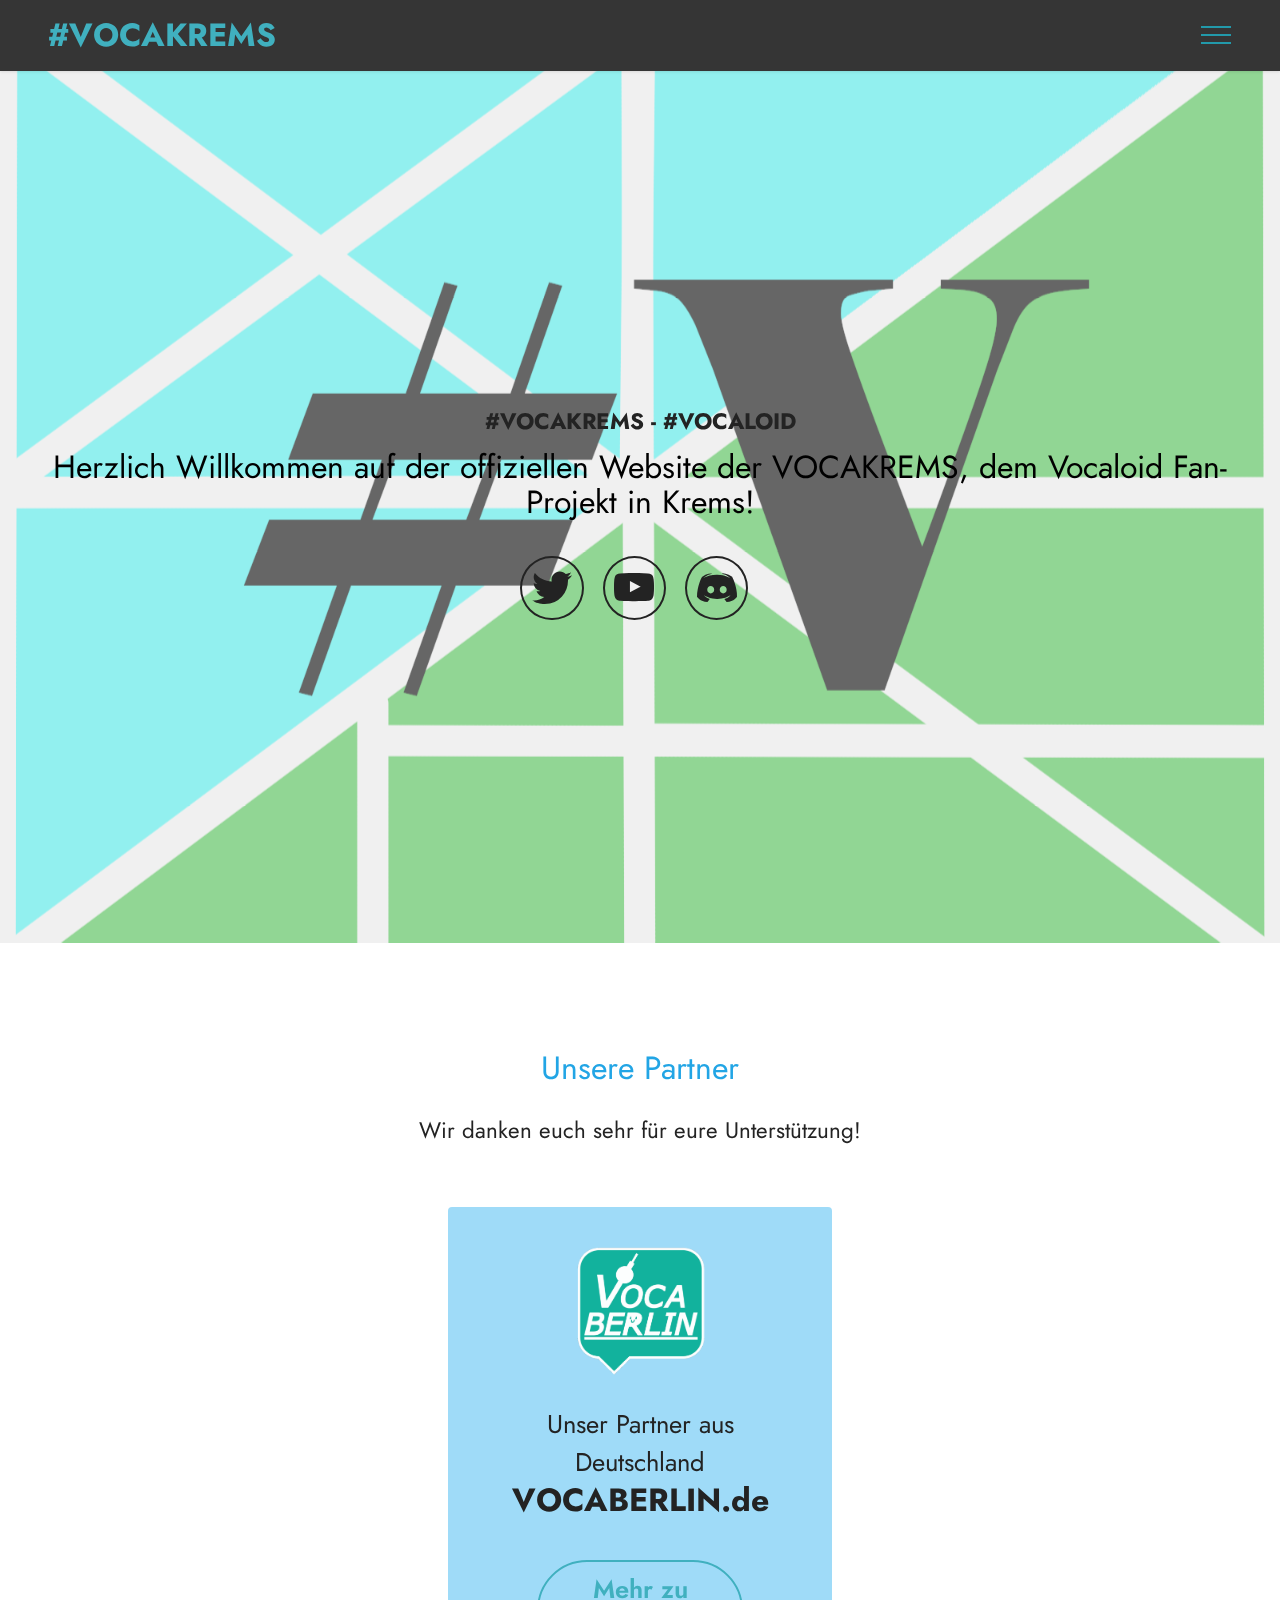
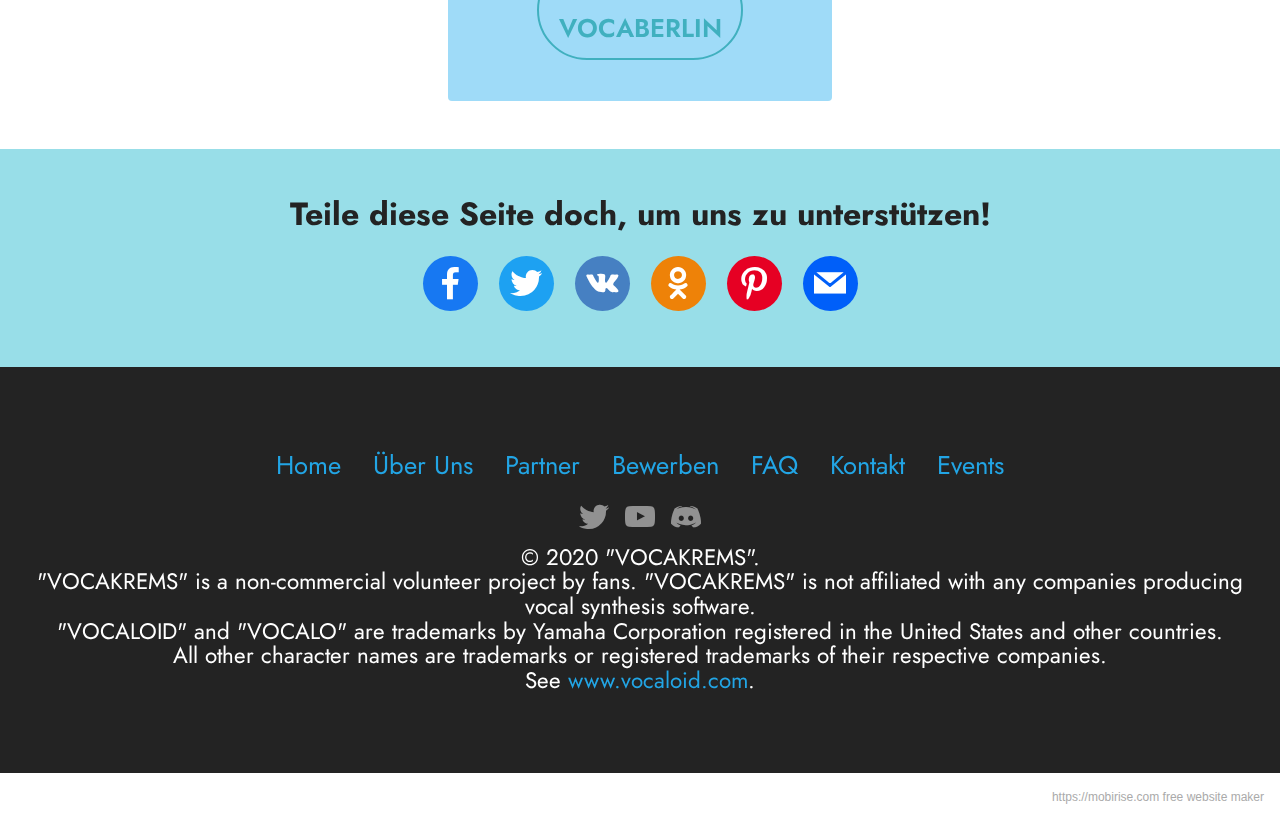
<file: index.html>
<!DOCTYPE html>
<html  >
<head>
  <!-- Site made with Mobirise Website Builder v5.1.4, https://mobirise.com -->
  <meta charset="UTF-8">
  <meta http-equiv="X-UA-Compatible" content="IE=edge">
  <meta name="generator" content="Mobirise v5.1.4, mobirise.com">
  <meta name="viewport" content="width=device-width, initial-scale=1, minimum-scale=1">
  <link rel="shortcut icon" href="assets/images/dfbh-1.png" type="image/x-icon">
  <meta name="description" content="VOCAKREMS.tk - Dein Vocaloid Netzwerk in Österreich! Du hast lust auf Anime Events? Vocaloid Konzerte? Comic-Cons? Dann bist du hier genau richtig! Triff neue Leute und lebe dein Weeb-Leben.">
  
  
  <title>Vocakrems.tk - Home</title>
  <link rel="stylesheet" href="assets/web/assets/mobirise-icons2/mobirise2.css">
  <link rel="stylesheet" href="assets/tether/tether.min.css">
  <link rel="stylesheet" href="assets/bootstrap/css/bootstrap.min.css">
  <link rel="stylesheet" href="assets/bootstrap/css/bootstrap-grid.min.css">
  <link rel="stylesheet" href="assets/bootstrap/css/bootstrap-reboot.min.css">
  <link rel="stylesheet" href="assets/socicon/css/styles.css">
  <link rel="stylesheet" href="assets/dropdown/css/style.css">
  <link rel="stylesheet" href="assets/theme/css/style.css">
  <link rel="preload" as="style" href="assets/mobirise/css/mbr-additional.css"><link rel="stylesheet" href="assets/mobirise/css/mbr-additional.css" type="text/css">
  
  
  
  
</head>
<body>
  
  <section class="menu menu1 cid-sbBtFxAN2T" once="menu" id="menu1-1g">
    

    <nav class="navbar navbar-dropdown collapsed">
        <div class="container-fluid">
            <div class="navbar-brand">
                
                <span class="navbar-caption-wrap"><a class="navbar-caption text-success text-primary display-2" href="https://www.vocakrems.tk/">#VOCAKREMS</a></span>
            </div>
            <button class="navbar-toggler" type="button" data-toggle="collapse" data-target="#navbarSupportedContent" aria-controls="navbarNavAltMarkup" aria-expanded="false" aria-label="Toggle navigation">
                <div class="hamburger">
                    <span></span>
                    <span></span>
                    <span></span>
                    <span></span>
                </div>
            </button>
            <div class="collapse navbar-collapse" id="navbarSupportedContent">
                <ul class="navbar-nav nav-dropdown" data-app-modern-menu="true"><li class="nav-item"><a class="nav-link link text-danger text-primary display-7" href="https://www.vocakrems.tk/">Home</a></li><li class="nav-item"><a class="nav-link link text-danger text-primary display-7" href="https://www.vocakrems.tk/ueber-uns.html">Über Uns</a></li>
                    <li class="nav-item"><a class="nav-link link text-danger text-primary display-7" href="https://www.vocakrems.tk/partner.html">Partner</a></li><li class="nav-item"><a class="nav-link link text-danger text-primary display-7" href="https://www.vocakrems.tk/bewerben.html">Bewerben</a></li><li class="nav-item"><a class="nav-link link text-danger text-primary display-7" href="https://www.vocakrems.tk/agbundfaq.html">AGB und FAQ</a></li>
                    <li class="nav-item"><a class="nav-link link text-danger text-primary display-7" href="https://www.vocakrems.tk/kontakt.html">Kontakt</a>
                    </li></ul>
                
                <div class="navbar-buttons mbr-section-btn"><a class="btn btn-primary display-7" href="https://www.vocakrems.tk/events.html"><span class="mobi-mbri mobi-mbri-more-vertical mbr-iconfont mbr-iconfont-btn"></span>Events!</a></div>
            </div>
        </div>
    </nav>
</section>

<section class="header13 cid-sbkPBtw8c4 mbr-fullscreen mbr-parallax-background" id="header13-4">

    

    <div class="mbr-overlay" style="opacity: 0.4; background-color: rgb(255, 255, 255);"></div>

    <div class="align-center container-fluid">
        <div class="row justify-content-center">
            <div class="col-12 col-lg-12">
                <h1 class="mbr-section-title mbr-fonts-style mb-3 display-1"><strong>#VOCAKREMS - #VOCALOID</strong></h1>
                
                <p class="mbr-text mbr-fonts-style mb-3 display-2">
                    Herzlich Willkommen auf der offiziellen Website der VOCAKREMS, dem Vocaloid Fan-Projekt in Krems!</p>
                
                <div class="social-row display-7 mt-5">
                    <div class="soc-item">
                        <a href="https://twitter.com/xXHaruka_kunXx" target="_blank">
                            <span class="mbr-iconfont socicon-twitter socicon" style="font-size: 40px;"></span>
                        </a>
                    </div>
                    <div class="soc-item">
                        <a href="https://www.youtube.com/channel/UCJqVS_zUjXbVY6zZKZYlHXA" target="_blank">
                            <span class="mbr-iconfont socicon-youtube socicon" style="font-size: 40px;"></span>
                        </a>
                    </div>
                    <div class="soc-item">
                        <a href="https://discord.gg/jB3ME4q" target="_blank">
                            <span class="mbr-iconfont socicon-discord socicon" style="font-size: 40px;"></span>
                        </a>
                    </div>
                    
                    
                </div>
            </div>
        </div>
    </div>
</section>

<section class="content4 cid-sbwG8H6bO2" id="content4-1a">
    
    
    <div class="container">
        <div class="row justify-content-center">
            <div class="title col-md-12 col-lg-10">
                <h3 class="mbr-section-title mbr-fonts-style align-center mb-4 display-2">
                    <strong><a href="https://www.vocakrems.tk/partner.html" class="text-primary">Unsere Partner</a></strong></h3>
                <h4 class="mbr-section-subtitle align-center mbr-fonts-style mb-4 display-1">Wir danken euch sehr für eure Unterstützung!</h4>
                
            </div>
        </div>
    </div>
</section>

<section class="clients2 cid-sbkVGASki0" id="clients2-6">

    

    
    <div class="container-fluid">
        <div class="row justify-content-center">
            <div class="card col-12 col-md-6 col-lg-4">
                <div class="card-wrapper">
                    <div class="img-wrapper">
                        <a href="https://vocaberlin.de/" target="_blank"><img src="assets/images/vb-2019.png" alt="Mobirise"></a>
                    </div>
                    <div class="card-box align-center">
                        <h6 class="card-subtitle mbr-fonts-style mb-0 display-7">Unser Partner aus Deutschland</h6>
                        <h5 class="card-title mbr-fonts-style mb-3 display-2"><strong>VOCABERLIN.de</strong></h5>
                        <p class="mbr-text mbr-fonts-style mb-4 display-4"></p>
                        <div class="mbr-section-btn mt-3"><a class="btn btn-success-outline display-7" href="https://vocaberlin.de/" target="_blank">Mehr zu<br>VOCABERLIN<br></a></div>
                    </div>
                </div>
            </div>
            
            
            
        </div>
    </div>
</section>

<section class="social1 cid-sbkO9GyJLZ" id="share1-3">
    
    
    

    <div class="container">
        <div class="media-container-row">
            <div class="col-12">
                <h3 class="mbr-section-title mb-3 align-center mbr-fonts-style display-2"><strong>Teile diese Seite doch, um uns zu unterstützen!</strong></h3>
                <div>
                    <div class="mbr-social-likes align-center">
                        <span class="btn btn-social socicon-bg-facebook facebook m-2">
                            <i class="socicon socicon-facebook"></i>
                        </span>
                        <span class="btn btn-social twitter socicon-bg-twitter m-2">
                            <i class="socicon socicon-twitter"></i>
                        </span>
                        <span class="btn btn-social vkontakte socicon-bg-vkontakte m-2">
                            <i class="socicon socicon-vkontakte"></i>
                        </span>
                        <span class="btn btn-social odnoklassniki socicon-bg-odnoklassniki m-2">
                            <i class="socicon socicon-odnoklassniki"></i>
                        </span>
                        <span class="btn btn-social pinterest socicon-bg-pinterest m-2">
                            <i class="socicon socicon-pinterest"></i>
                        </span>
                        <span class="btn btn-social mailru socicon-bg-mail m-2">
                            <i class="socicon socicon-mail"></i>
                        </span>
                    </div>
                </div>
            </div>
        </div>
    </div>
</section>

<section class="footer3 cid-sbBtV5exAM" once="footers" id="footer3-1i">

    

    

    <div class="container-fluid">
        <div class="media-container-row align-center mbr-white">
            <div class="row row-links">
                <ul class="foot-menu">
                    
                    
                    
                    
                    
                <li class="foot-menu-item mbr-fonts-style display-7"><a href="https://www.vocakrems.tk/" class="text-primary">Home</a></li><li class="foot-menu-item mbr-fonts-style display-7"><a href="https://www.vocakrems.tk/ueber-uns.html" class="text-primary">Über Uns</a></li><li class="foot-menu-item mbr-fonts-style display-7"><a href="https://www.vocakrems.tk/partner.html" class="text-primary">Partner</a></li><li class="foot-menu-item mbr-fonts-style display-7"><a href="https://www.vocakrems.tk/bewerben.html" class="text-primary">Bewerben</a><br></li><li class="foot-menu-item mbr-fonts-style display-7"><a href="https://www.vocakrems.tk/faq.html" class="text-primary">FAQ</a></li><li class="foot-menu-item mbr-fonts-style display-7"><a href="https://www.vocakrems.tk/kontakt.html" class="text-primary">Kontakt</a></li><li class="foot-menu-item mbr-fonts-style display-7"><a href="https://www.vocakrems.tk/events.html" class="text-primary">Events</a></li></ul>
            </div>
            <div class="row social-row">
                <div class="social-list align-right pb-2">
                    
                    
                    
                    
                    
                    
                <div class="soc-item">
                        
                            <a href="https://twitter.com/xXHaruka_kunXx" target="_blank"><span class="mbr-iconfont mbr-iconfont-social socicon-twitter socicon" style="font-size: 30px;"></span></a>
                        
                    </div><div class="soc-item">
                        
                            <a href="https://www.youtube.com/channel/UCJqVS_zUjXbVY6zZKZYlHXA" target="_blank"><span class="mbr-iconfont mbr-iconfont-social socicon-youtube socicon" style="font-size: 30px;"></span></a>
                        
                    </div><div class="soc-item">
                        
                            <a href="https://discord.gg/jB3ME4q" target="_blank"><span class="mbr-iconfont mbr-iconfont-social socicon-discord socicon" style="font-size: 30px;"></span></a>
                        
                    </div></div>
            </div>
            <div class="row row-copirayt">
                <p class="mbr-text mb-0 mbr-fonts-style mbr-white align-center display-1">© 2020 "VOCAKREMS".<br>"VOCAKREMS" is a non-commercial volunteer project by fans. "VOCAKREMS" is not affiliated with any companies producing vocal synthesis software.
<br>"VOCALOID" and "VOCALO" are trademarks by Yamaha Corporation registered in the United States and other countries.
<br>All other character names are trademarks or registered trademarks of their respective companies. <br>See <a href="https://www.vocaloid.com/" class="text-primary" target="_blank">www.vocaloid.com</a>.<br></p>
            </div>
        </div>
    </div>
</section><section style="background-color: #fff; font-family: -apple-system, BlinkMacSystemFont, 'Segoe UI', 'Roboto', 'Helvetica Neue', Arial, sans-serif; color:#aaa; font-size:12px; padding: 0; align-items: center; display: flex;"><a href="https://mobirise.site/s" style="flex: 1 1; height: 3rem; padding-left: 1rem;"></a><p style="flex: 0 0 auto; margin:0; padding-right:1rem;"><a href="https://mobirise.site" style="color:#aaa;">https://mobirise.com</a> free website maker</p></section><script src="assets/web/assets/jquery/jquery.min.js"></script>  <script src="assets/popper/popper.min.js"></script>  <script src="assets/tether/tether.min.js"></script>  <script src="assets/bootstrap/js/bootstrap.min.js"></script>  <script src="assets/smoothscroll/smooth-scroll.js"></script>  <script src="assets/parallax/jarallax.min.js"></script>  <script src="assets/sociallikes/social-likes.js"></script>  <script src="assets/dropdown/js/nav-dropdown.js"></script>  <script src="assets/dropdown/js/navbar-dropdown.js"></script>  <script src="assets/touchswipe/jquery.touch-swipe.min.js"></script>  <script src="assets/theme/js/script.js"></script>  
  
  
 <div id="scrollToTop" class="scrollToTop mbr-arrow-up"><a style="text-align: center;"><i class="mbr-arrow-up-icon mbr-arrow-up-icon-cm cm-icon cm-icon-smallarrow-up"></i></a></div>
  </body>
</html>
</file>
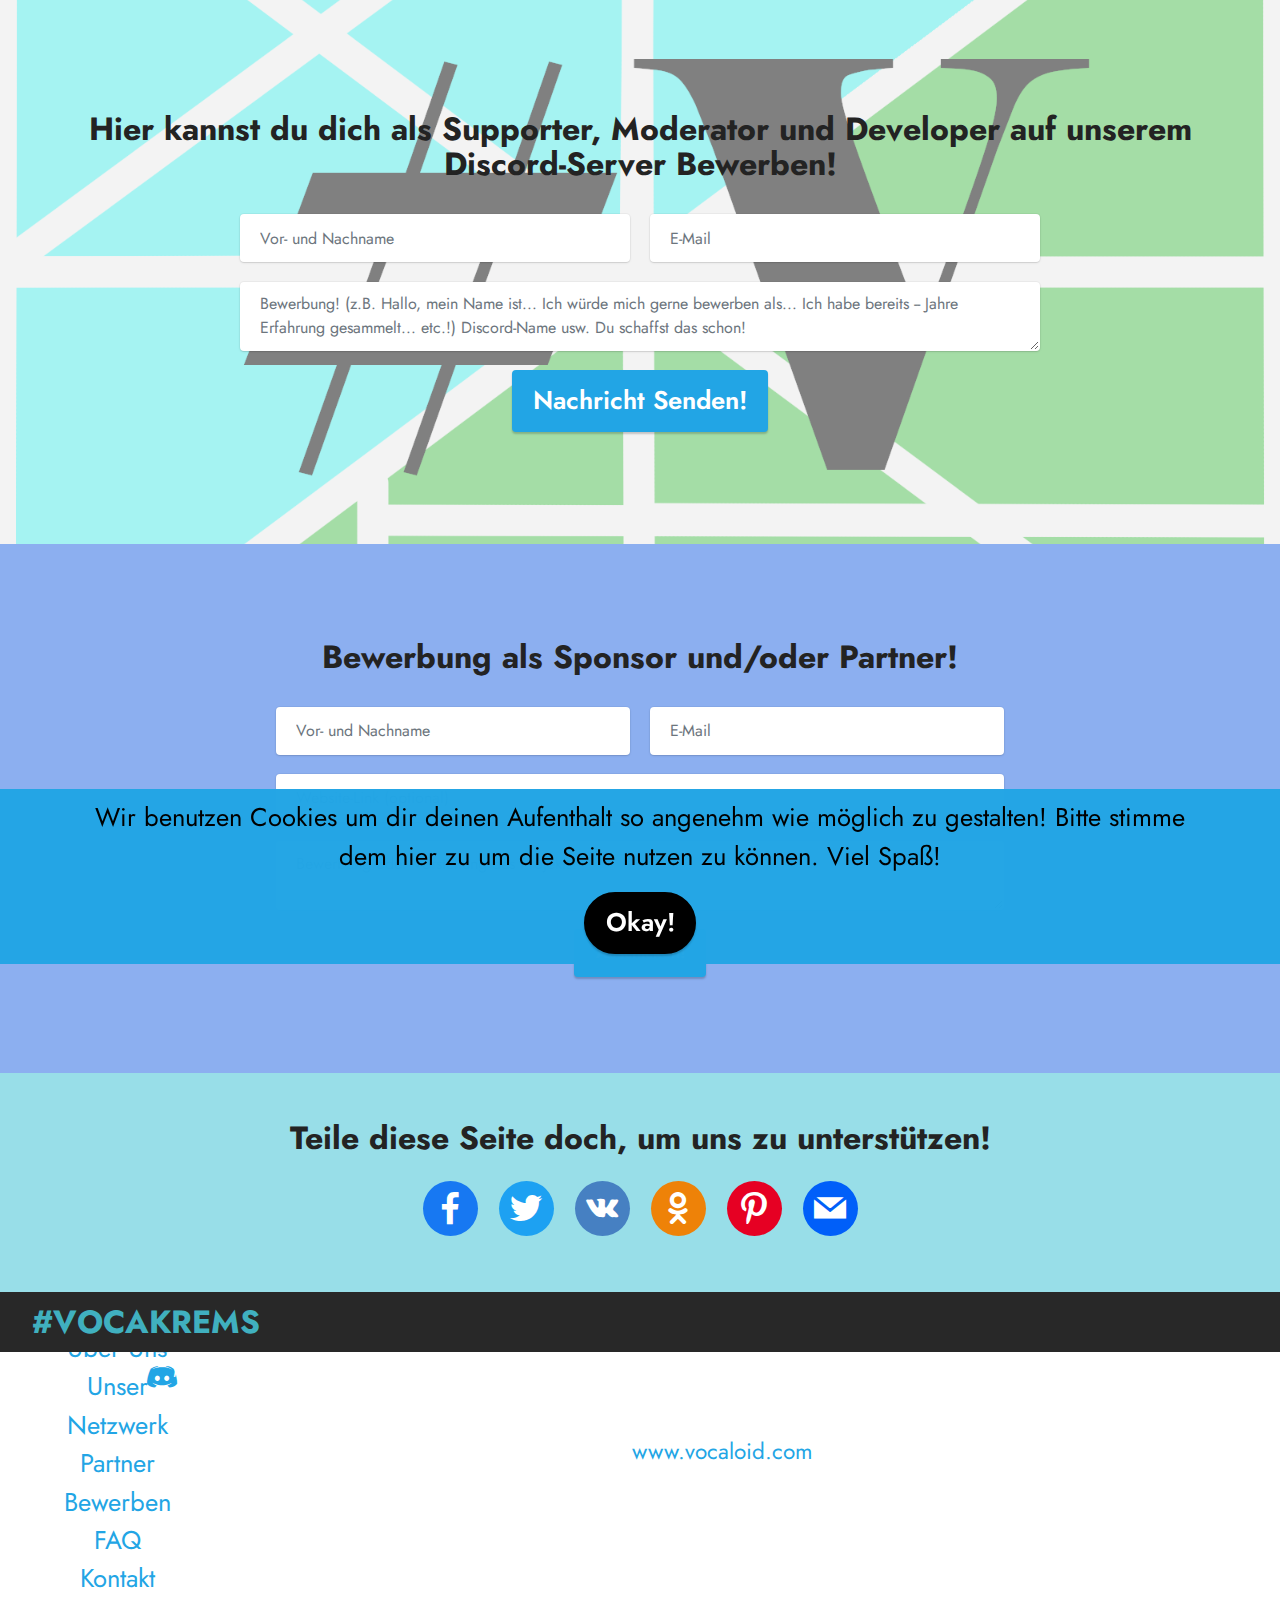
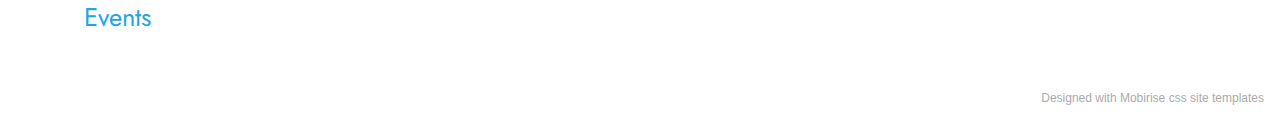
<file: bewerben.html>
<!DOCTYPE html>
<html  >
<head>
  <!-- Site made with Mobirise Website Builder v5.1.4, https://mobirise.com -->
  <meta charset="UTF-8">
  <meta http-equiv="X-UA-Compatible" content="IE=edge">
  <meta name="generator" content="Mobirise v5.1.4, mobirise.com">
  <meta name="viewport" content="width=device-width, initial-scale=1, minimum-scale=1">
  <link rel="shortcut icon" href="assets/images/dfbh-1.png" type="image/x-icon">
  <meta name="description" content="">
  
  
  <title>Vocakrems.tk - Bewerben</title>
  <link rel="stylesheet" href="assets/web/assets/mobirise-icons2/mobirise2.css">
  <link rel="stylesheet" href="assets/tether/tether.min.css">
  <link rel="stylesheet" href="assets/bootstrap/css/bootstrap.min.css">
  <link rel="stylesheet" href="assets/bootstrap/css/bootstrap-grid.min.css">
  <link rel="stylesheet" href="assets/bootstrap/css/bootstrap-reboot.min.css">
  <link rel="stylesheet" href="assets/formstyler/jquery.formstyler.css">
  <link rel="stylesheet" href="assets/formstyler/jquery.formstyler.theme.css">
  <link rel="stylesheet" href="assets/datepicker/jquery.datetimepicker.min.css">
  <link rel="stylesheet" href="assets/socicon/css/styles.css">
  <link rel="stylesheet" href="assets/dropdown/css/style.css">
  <link rel="stylesheet" href="assets/theme/css/style.css">
  <link rel="preload" as="style" href="assets/mobirise/css/mbr-additional.css"><link rel="stylesheet" href="assets/mobirise/css/mbr-additional.css" type="text/css">
  
  
  
  
</head>
<body>
  
  <section class="form5 cid-sbr0Qa46q8" id="form5-11">
    
    <div class="mbr-overlay"></div>
    <div class="container-fluid">
        <div class="mbr-section-head">
            <h3 class="mbr-section-title mbr-fonts-style align-center mb-0 display-2"><strong>Hier kannst du dich als Supporter, Moderator und Developer auf unserem Discord-Server Bewerben!</strong></h3>
            
        </div>
        <div class="row justify-content-center mt-4">
            <div class="col-lg-8 mx-auto mbr-form" data-form-type="formoid">
                <form action="https://mobirise.eu/" method="POST" class="mbr-form form-with-styler" data-form-title="Form Name"><input type="hidden" name="email" data-form-email="true" value="AZ6P+kpwSltwXCqkqVmN//prkklurkLgicWMP0lXcj5xkVnf480wZquNRa6VWjaC+pZzQXtFw3K7eNrpHUfOzUx853CaP510aTwxZmdVFOuFdR4ugutm2s5tiyu27HwL">
                    <div class="">
                        <div hidden="hidden" data-form-alert="" class="alert alert-success col-12">Danke, dass du dich Beworben hast! Wir werden uns so schnell wie möglich melden! Viel Spaß dir noch!</div>
                        <div hidden="hidden" data-form-alert-danger="" class="alert alert-danger col-12">Oops...! some
                            problem!</div>
                    </div>
                    <div class="dragArea row">
                        <div class="col-md col-sm-12 form-group" data-for="name">
                            <input type="text" name="name" placeholder="Vor- und Nachname" data-form-field="name" class="form-control" value="" id="name-form5-11">
                        </div>
                        <div class="col-md col-sm-12 form-group" data-for="email">
                            <input type="email" name="email" placeholder="E-Mail" data-form-field="email" class="form-control" value="" id="email-form5-11">
                        </div>
                        
                        <div class="col-12 form-group" data-for="textarea">
                            <textarea name="textarea" placeholder="Bewerbung! (z.B. Hallo, mein Name ist... Ich würde mich gerne bewerben als... Ich habe bereits -- Jahre Erfahrung gesammelt... etc.!) Discord-Name usw. Du schaffst das schon!" data-form-field="textarea" class="form-control" id="textarea-form5-11"></textarea>
                        </div>
                        <div class="col-lg-12 col-md-12 col-sm-12 align-center mbr-section-btn"><button type="submit" class="btn btn-primary display-7">Nachricht Senden!</button></div>
                    </div>
                </form>
            </div>
        </div>
    </div>
</section>

<section class="form5 cid-sbBrzoEDDI" id="form5-1f">
    
    
    <div class="container">
        <div class="mbr-section-head">
            <h3 class="mbr-section-title mbr-fonts-style align-center mb-0 display-2">
                <strong>Bewerbung als Sponsor und/oder Partner!</strong></h3>
            
        </div>
        <div class="row justify-content-center mt-4">
            <div class="col-lg-8 mx-auto mbr-form" data-form-type="formoid">
                <form action="https://mobirise.eu/" method="POST" class="mbr-form form-with-styler" data-form-title="Form Name"><input type="hidden" name="email" data-form-email="true" value="4ibQOlNuDyPGLdGFhGdIPT7TCBLQGuDBci+nc/yx5y4z2rk108jRLNbEVj92g3yOLtEmkO3P+eRi8A7OmbP/7k48fsPRVV4T5buIbbAxCjCgEJOPEWCU70M3pfV4vAqb">
                    <div class="">
                        <div hidden="hidden" data-form-alert="" class="alert alert-success col-12">Hab vielen Dank dass du dich gemeldet hast! Wir melden uns so schnell wie möglich!</div>
                        <div hidden="hidden" data-form-alert-danger="" class="alert alert-danger col-12">Oops...! some
                            problem!</div>
                    </div>
                    <div class="dragArea row">
                        <div class="col-md col-sm-12 form-group" data-for="name">
                            <input type="text" name="name" placeholder="Vor- und Nachname" data-form-field="name" class="form-control" value="" id="name-form5-1f">
                        </div>
                        <div class="col-md col-sm-12 form-group" data-for="email">
                            <input type="email" name="email" placeholder="E-Mail" data-form-field="email" class="form-control" value="" id="email-form5-1f">
                        </div>
                        <div class="col-12 form-group" data-for="url">
                            <input type="url" name="url" placeholder="Website-Link (optional)" pattern="https://.*" data-form-field="url" class="form-control" value="" id="url-form5-1f">
                        </div>
                        <div class="col-12 form-group" data-for="textarea">
                            <textarea name="textarea" placeholder="Bewerbung oder Vorstellung des Projekts!" data-form-field="textarea" class="form-control" id="textarea-form5-1f"></textarea>
                        </div>
                        <div class="col-lg-12 col-md-12 col-sm-12 align-center mbr-section-btn"><button type="submit" class="btn btn-primary display-4">Abschicken!</button></div>
                    </div>
                </form>
            </div>
        </div>
    </div>
</section>

<section class="social1 cid-sbpXsDPDMi" id="share1-o">
    
    
    

    <div class="container">
        <div class="media-container-row">
            <div class="col-12">
                <h3 class="mbr-section-title mb-3 align-center mbr-fonts-style display-2"><strong>Teile diese Seite doch, um uns zu unterstützen!</strong></h3>
                <div>
                    <div class="mbr-social-likes align-center">
                        <span class="btn btn-social socicon-bg-facebook facebook m-2">
                            <i class="socicon socicon-facebook"></i>
                        </span>
                        <span class="btn btn-social twitter socicon-bg-twitter m-2">
                            <i class="socicon socicon-twitter"></i>
                        </span>
                        <span class="btn btn-social vkontakte socicon-bg-vkontakte m-2">
                            <i class="socicon socicon-vkontakte"></i>
                        </span>
                        <span class="btn btn-social odnoklassniki socicon-bg-odnoklassniki m-2">
                            <i class="socicon socicon-odnoklassniki"></i>
                        </span>
                        <span class="btn btn-social pinterest socicon-bg-pinterest m-2">
                            <i class="socicon socicon-pinterest"></i>
                        </span>
                        <span class="btn btn-social mailru socicon-bg-mail m-2">
                            <i class="socicon socicon-mail"></i>
                        </span>
                    </div>
                </div>
            </div>
        </div>
    </div>
</section>

<section class="menu menu1 cid-sd7YibcCXW" once="menu" id="menu1-1m">
    

    <nav class="navbar navbar-dropdown collapsed">
        <div class="container-fluid">
            <div class="navbar-brand">
                
                <span class="navbar-caption-wrap"><a class="navbar-caption text-success text-primary display-2" href="https://www.vocakrems.tk/">#VOCAKREMS</a></span>
            </div>
            <button class="navbar-toggler" type="button" data-toggle="collapse" data-target="#navbarSupportedContent" aria-controls="navbarNavAltMarkup" aria-expanded="false" aria-label="Toggle navigation">
                <div class="hamburger">
                    <span></span>
                    <span></span>
                    <span></span>
                    <span></span>
                </div>
            </button>
            <div class="collapse navbar-collapse" id="navbarSupportedContent">
                <ul class="navbar-nav nav-dropdown" data-app-modern-menu="true"><li class="nav-item"><a class="nav-link link text-danger text-primary display-7" href="https://www.vocakrems.tk/">Home</a></li><li class="nav-item"><a class="nav-link link text-danger text-primary display-7" href="https://www.vocakrems.tk/unser-netzwerk.html">Unser Netzwerk</a></li><li class="nav-item"><a class="nav-link link text-danger text-primary display-7" href="https://www.vocakrems.tk/ueber-uns.html">Über Uns</a></li>
                    <li class="nav-item"><a class="nav-link link text-danger text-primary display-7" href="https://www.vocakrems.tk/partner.html">Partner</a></li><li class="nav-item"><a class="nav-link link text-danger text-primary display-7" href="https://www.vocakrems.tk/bewerben.html">Bewerben</a></li><li class="nav-item"><a class="nav-link link text-danger text-primary display-7" href="https://www.vocakrems.tk/faq.html">FAQ</a></li>
                    <li class="nav-item"><a class="nav-link link text-danger text-primary display-7" href="https://www.vocakrems.tk/kontakt.html">Kontakt</a>
                    </li></ul>
                
                <div class="navbar-buttons mbr-section-btn"><a class="btn btn-primary display-7" href="https://www.vocakrems.tk/events.html"><span class="mobi-mbri mobi-mbri-more-vertical mbr-iconfont mbr-iconfont-btn"></span>Events!</a></div>
            </div>
        </div>
    </nav>
</section>

<section class="footer3 cid-sdioVHilBN" once="footers" id="footer3-1q">

    

    

    <div class="container-fluid">
        <div class="media-container-row align-center mbr-white">
            <div class="row row-links">
                <ul class="foot-menu">
                    
                    
                    
                    
                    
                <li class="foot-menu-item mbr-fonts-style display-7"><a href="https://www.vocakrems.tk/" class="text-primary">Home</a></li><li class="foot-menu-item mbr-fonts-style display-7"><a href="https://www.vocakrems.tk/ueber-uns.html" class="text-primary">Über Uns</a></li><li class="foot-menu-item mbr-fonts-style display-7"><a href="https://www.vocakrems.tk/unser-netzwerk.html" class="text-primary">Unser Netzwerk</a></li><li class="foot-menu-item mbr-fonts-style display-7"><a href="https://www.vocakrems.tk/partner.html" class="text-primary">Partner</a><br></li><li class="foot-menu-item mbr-fonts-style display-7"><a href="https://www.vocakrems.tk/bewerben.html" class="text-primary">Bewerben</a></li><li class="foot-menu-item mbr-fonts-style display-7"><a href="https://www.vocakrems.tk/faq.html" class="text-primary">FAQ</a></li><li class="foot-menu-item mbr-fonts-style display-7"><a href="https://www.vocakrems.tk/kontakt.html" class="text-primary">Kontakt</a></li><li class="foot-menu-item mbr-fonts-style display-7"><a href="https://www.vocakrems.tk/events.html" class="text-primary">Events</a></li></ul>
            </div>
            <div class="row social-row">
                <div class="social-list align-right pb-2">
                    
                    
                    
                    
                    
                    
                <div class="soc-item">
                        
                            <a href="https://twitter.com/xXHaruka_kunXx" target="_blank"><span class="mbr-iconfont mbr-iconfont-social socicon-twitter socicon" style="font-size: 30px;"></span></a>
                        
                    </div><div class="soc-item">
                        
                            <a href="https://www.youtube.com/channel/UCJqVS_zUjXbVY6zZKZYlHXA" target="_blank"><span class="mbr-iconfont mbr-iconfont-social socicon-youtube socicon" style="font-size: 30px;"></span></a>
                        
                    </div><div class="soc-item">
                        
                            <a href="https://discord.gg/jB3ME4q" target="_blank"><span class="mbr-iconfont mbr-iconfont-social socicon-discord socicon" style="font-size: 30px;"></span></a>
                        
                    </div></div>
            </div>
            <div class="row row-copirayt">
                <p class="mbr-text mb-0 mbr-fonts-style mbr-white align-center display-1">© 2020 "VOCAKREMS".<br>"VOCAKREMS" is a non-commercial volunteer project by fans. "VOCAKREMS" is not affiliated with any companies producing vocal synthesis software.
<br>"VOCALOID" and "VOCALO" are trademarks by Yamaha Corporation registered in the United States and other countries.
<br>All other character names are trademarks or registered trademarks of their respective companies. <br>See <a href="https://www.vocaloid.com/" class="text-primary" target="_blank">www.vocaloid.com</a>.<br></p>
            </div>
        </div>
    </div>
</section><section style="background-color: #fff; font-family: -apple-system, BlinkMacSystemFont, 'Segoe UI', 'Roboto', 'Helvetica Neue', Arial, sans-serif; color:#aaa; font-size:12px; padding: 0; align-items: center; display: flex;"><a href="https://mobirise.site/h" style="flex: 1 1; height: 3rem; padding-left: 1rem;"></a><p style="flex: 0 0 auto; margin:0; padding-right:1rem;"><a href="https://mobirise.site/t" style="color:#aaa;">Designed</a> with Mobirise css site templates</p></section><script src="assets/web/assets/jquery/jquery.min.js"></script>  <script src="assets/popper/popper.min.js"></script>  <script src="assets/tether/tether.min.js"></script>  <script src="assets/bootstrap/js/bootstrap.min.js"></script>  <script src="assets/web/assets/cookies-alert-plugin/cookies-alert-core.js"></script>  <script src="assets/web/assets/cookies-alert-plugin/cookies-alert-script.js"></script>  <script src="assets/smoothscroll/smooth-scroll.js"></script>  <script src="assets/formstyler/jquery.formstyler.js"></script>  <script src="assets/formstyler/jquery.formstyler.min.js"></script>  <script src="assets/datepicker/jquery.datetimepicker.full.js"></script>  <script src="assets/sociallikes/social-likes.js"></script>  <script src="assets/dropdown/js/nav-dropdown.js"></script>  <script src="assets/dropdown/js/navbar-dropdown.js"></script>  <script src="assets/touchswipe/jquery.touch-swipe.min.js"></script>  <script src="assets/theme/js/script.js"></script>  <script src="assets/formoid/formoid.min.js"></script>  
  
  
<input name="cookieData" type="hidden" data-cookie-customDialogSelector='null' data-cookie-colorText='#000000' data-cookie-colorBg='rgba(34, 165, 229, 0.99)' data-cookie-textButton='Okay!' data-cookie-colorButton='#000000' data-cookie-colorLink='#4479d9' data-cookie-underlineLink='true' data-cookie-text="Wir benutzen Cookies um dir deinen Aufenthalt so angenehm wie möglich zu gestalten! Bitte stimme dem hier zu um die Seite nutzen zu können. 
Viel Spaß!">
   <div id="scrollToTop" class="scrollToTop mbr-arrow-up"><a style="text-align: center;"><i class="mbr-arrow-up-icon mbr-arrow-up-icon-cm cm-icon cm-icon-smallarrow-up"></i></a></div>
  </body>
</html>
</file>
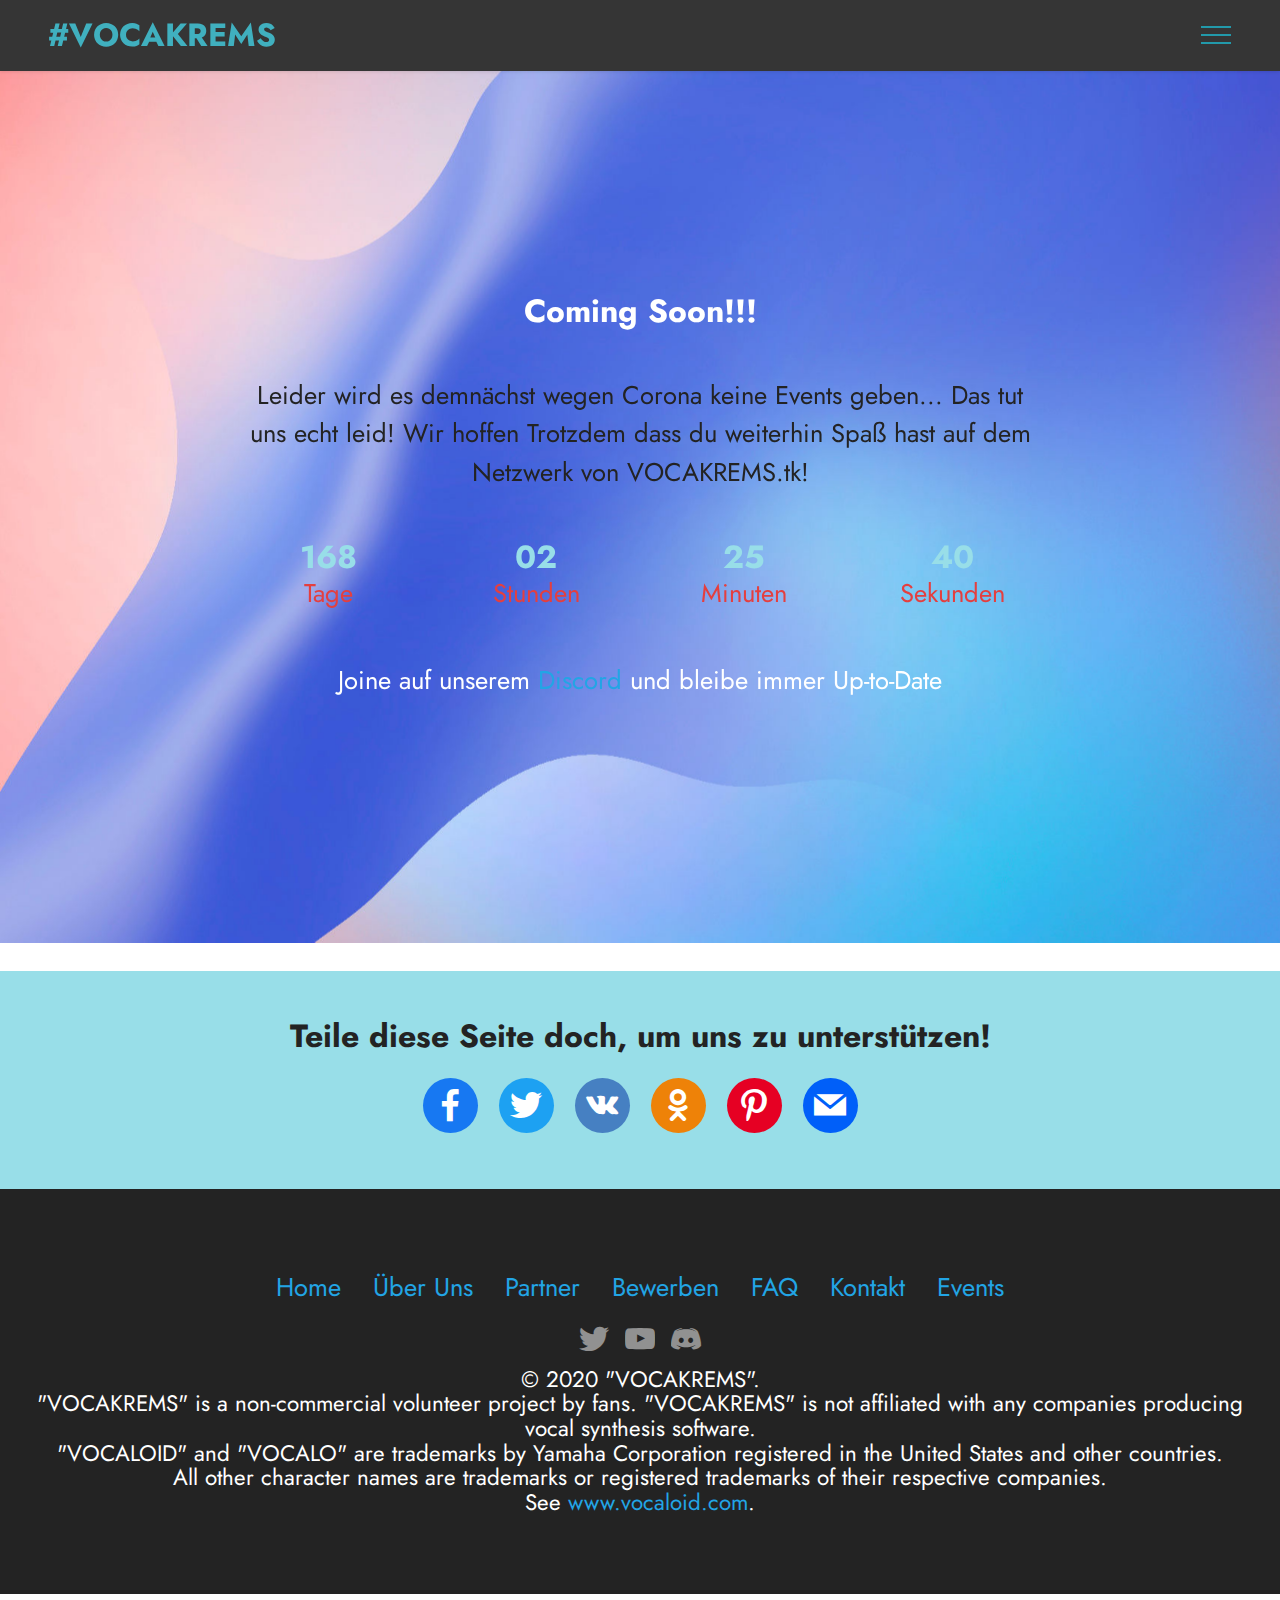
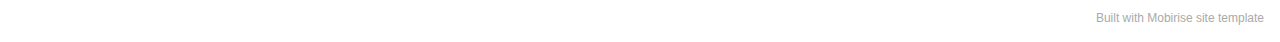
<file: events.html>
<!DOCTYPE html>
<html  >
<head>
  <!-- Site made with Mobirise Website Builder v5.1.4, https://mobirise.com -->
  <meta charset="UTF-8">
  <meta http-equiv="X-UA-Compatible" content="IE=edge">
  <meta name="generator" content="Mobirise v5.1.4, mobirise.com">
  <meta name="viewport" content="width=device-width, initial-scale=1, minimum-scale=1">
  <link rel="shortcut icon" href="assets/images/dfbh-1.png" type="image/x-icon">
  <meta name="description" content="">
  
  
  <title>Vocakrems.tk - Events</title>
  <link rel="stylesheet" href="assets/web/assets/mobirise-icons2/mobirise2.css">
  <link rel="stylesheet" href="assets/tether/tether.min.css">
  <link rel="stylesheet" href="assets/bootstrap/css/bootstrap.min.css">
  <link rel="stylesheet" href="assets/bootstrap/css/bootstrap-grid.min.css">
  <link rel="stylesheet" href="assets/bootstrap/css/bootstrap-reboot.min.css">
  <link rel="stylesheet" href="assets/socicon/css/styles.css">
  <link rel="stylesheet" href="assets/dropdown/css/style.css">
  <link rel="stylesheet" href="assets/theme/css/style.css">
  <link rel="preload" as="style" href="assets/mobirise/css/mbr-additional.css"><link rel="stylesheet" href="assets/mobirise/css/mbr-additional.css" type="text/css">
  
  
  
  
</head>
<body>
  
  <section class="menu menu1 cid-sbBtFxAN2T" once="menu" id="menu1-1g">
    

    <nav class="navbar navbar-dropdown collapsed">
        <div class="container-fluid">
            <div class="navbar-brand">
                
                <span class="navbar-caption-wrap"><a class="navbar-caption text-success text-primary display-2" href="https://www.vocakrems.tk/">#VOCAKREMS</a></span>
            </div>
            <button class="navbar-toggler" type="button" data-toggle="collapse" data-target="#navbarSupportedContent" aria-controls="navbarNavAltMarkup" aria-expanded="false" aria-label="Toggle navigation">
                <div class="hamburger">
                    <span></span>
                    <span></span>
                    <span></span>
                    <span></span>
                </div>
            </button>
            <div class="collapse navbar-collapse" id="navbarSupportedContent">
                <ul class="navbar-nav nav-dropdown" data-app-modern-menu="true"><li class="nav-item"><a class="nav-link link text-danger text-primary display-7" href="https://www.vocakrems.tk/">Home</a></li><li class="nav-item"><a class="nav-link link text-danger text-primary display-7" href="https://www.vocakrems.tk/ueber-uns.html">Über Uns</a></li>
                    <li class="nav-item"><a class="nav-link link text-danger text-primary display-7" href="https://www.vocakrems.tk/partner.html">Partner</a></li><li class="nav-item"><a class="nav-link link text-danger text-primary display-7" href="https://www.vocakrems.tk/bewerben.html">Bewerben</a></li><li class="nav-item"><a class="nav-link link text-danger text-primary display-7" href="https://www.vocakrems.tk/faq.html">FAQ</a></li>
                    <li class="nav-item"><a class="nav-link link text-danger text-primary display-7" href="https://www.vocakrems.tk/kontakt.html">Kontakt</a>
                    </li></ul>
                
                <div class="navbar-buttons mbr-section-btn"><a class="btn btn-primary display-7" href="https://www.vocakrems.tk/events.html"><span class="mobi-mbri mobi-mbri-more-vertical mbr-iconfont mbr-iconfont-btn"></span>Events!</a></div>
            </div>
        </div>
    </nav>
</section>

<section class="countdown4 cid-sbr2LXCYtz mbr-fullscreen mbr-parallax-background" id="countdown4-12">
    
    
    <div class="container-fluid">
        <div class="row justify-content-center">
            <div class="col-lg-8">
                <h3 class="mbr-section-title mb-5 align-center mbr-fonts-style display-2">
                    <strong>Coming Soon!!!</strong></h3>
                <h4 class="mbr-section-subtitle mb-5 align-center mbr-fonts-style display-7">
                    Leider wird es demnächst wegen Corona keine Events geben... Das tut uns echt leid! Wir hoffen Trotzdem dass du weiterhin Spaß hast auf dem Netzwerk von VOCAKREMS.tk!</h4>
                <div class="countdown-cont align-center mb-5">
                    <div class="daysCountdown col-xs-3 col-sm-3 col-md-3" title="Tage"></div>
                    <div class="hoursCountdown col-xs-3 col-sm-3 col-md-3" title="Stunden"></div>
                    <div class="minutesCountdown col-xs-3 col-sm-3 col-md-3" title="Minuten"></div>
                    <div class="secondsCountdown col-xs-3 col-sm-3 col-md-3" title="Sekunden"></div>
                    <div class="countdown" data-due-date="2027/01/11"></div>
                </div>
                <p class="mbr-text mb-5 align-center mbr-fonts-style display-7">
                    Joine auf unserem <a href="https://discord.gg/jB3ME4q" class="text-primary" target="_blank">Discord</a> und bleibe immer Up-to-Date</p>
                
                
            </div>
        </div>
    </div>
</section>

<section class="social1 cid-sbpXBcIG4T" id="share1-r">
    
    
    

    <div class="container">
        <div class="media-container-row">
            <div class="col-12">
                <h3 class="mbr-section-title mb-3 align-center mbr-fonts-style display-2"><strong>Teile diese Seite doch, um uns zu unterstützen!</strong></h3>
                <div>
                    <div class="mbr-social-likes align-center">
                        <span class="btn btn-social socicon-bg-facebook facebook m-2">
                            <i class="socicon socicon-facebook"></i>
                        </span>
                        <span class="btn btn-social twitter socicon-bg-twitter m-2">
                            <i class="socicon socicon-twitter"></i>
                        </span>
                        <span class="btn btn-social vkontakte socicon-bg-vkontakte m-2">
                            <i class="socicon socicon-vkontakte"></i>
                        </span>
                        <span class="btn btn-social odnoklassniki socicon-bg-odnoklassniki m-2">
                            <i class="socicon socicon-odnoklassniki"></i>
                        </span>
                        <span class="btn btn-social pinterest socicon-bg-pinterest m-2">
                            <i class="socicon socicon-pinterest"></i>
                        </span>
                        <span class="btn btn-social mailru socicon-bg-mail m-2">
                            <i class="socicon socicon-mail"></i>
                        </span>
                    </div>
                </div>
            </div>
        </div>
    </div>
</section>

<section class="footer3 cid-sbBtV5exAM" once="footers" id="footer3-1i">

    

    

    <div class="container-fluid">
        <div class="media-container-row align-center mbr-white">
            <div class="row row-links">
                <ul class="foot-menu">
                    
                    
                    
                    
                    
                <li class="foot-menu-item mbr-fonts-style display-7"><a href="https://www.vocakrems.tk/" class="text-primary">Home</a></li><li class="foot-menu-item mbr-fonts-style display-7"><a href="https://www.vocakrems.tk/ueber-uns.html" class="text-primary">Über Uns</a></li><li class="foot-menu-item mbr-fonts-style display-7"><a href="https://www.vocakrems.tk/partner.html" class="text-primary">Partner</a></li><li class="foot-menu-item mbr-fonts-style display-7"><a href="https://www.vocakrems.tk/bewerben.html" class="text-primary">Bewerben</a><br></li><li class="foot-menu-item mbr-fonts-style display-7"><a href="https://www.vocakrems.tk/faq.html" class="text-primary">FAQ</a></li><li class="foot-menu-item mbr-fonts-style display-7"><a href="https://www.vocakrems.tk/kontakt.html" class="text-primary">Kontakt</a></li><li class="foot-menu-item mbr-fonts-style display-7"><a href="https://www.vocakrems.tk/events.html" class="text-primary">Events</a></li></ul>
            </div>
            <div class="row social-row">
                <div class="social-list align-right pb-2">
                    
                    
                    
                    
                    
                    
                <div class="soc-item">
                        
                            <a href="https://twitter.com/xXHaruka_kunXx" target="_blank"><span class="mbr-iconfont mbr-iconfont-social socicon-twitter socicon" style="font-size: 30px;"></span></a>
                        
                    </div><div class="soc-item">
                        
                            <a href="https://www.youtube.com/channel/UCJqVS_zUjXbVY6zZKZYlHXA" target="_blank"><span class="mbr-iconfont mbr-iconfont-social socicon-youtube socicon" style="font-size: 30px;"></span></a>
                        
                    </div><div class="soc-item">
                        
                            <a href="https://discord.gg/jB3ME4q" target="_blank"><span class="mbr-iconfont mbr-iconfont-social socicon-discord socicon" style="font-size: 30px;"></span></a>
                        
                    </div></div>
            </div>
            <div class="row row-copirayt">
                <p class="mbr-text mb-0 mbr-fonts-style mbr-white align-center display-1">© 2020 "VOCAKREMS".<br>"VOCAKREMS" is a non-commercial volunteer project by fans. "VOCAKREMS" is not affiliated with any companies producing vocal synthesis software.
<br>"VOCALOID" and "VOCALO" are trademarks by Yamaha Corporation registered in the United States and other countries.
<br>All other character names are trademarks or registered trademarks of their respective companies. <br>See <a href="https://www.vocaloid.com/" class="text-primary" target="_blank">www.vocaloid.com</a>.<br></p>
            </div>
        </div>
    </div>
</section><section style="background-color: #fff; font-family: -apple-system, BlinkMacSystemFont, 'Segoe UI', 'Roboto', 'Helvetica Neue', Arial, sans-serif; color:#aaa; font-size:12px; padding: 0; align-items: center; display: flex;"><a href="https://mobirise.site/p" style="flex: 1 1; height: 3rem; padding-left: 1rem;"></a><p style="flex: 0 0 auto; margin:0; padding-right:1rem;">Built with Mobirise <a href="https://mobirise.site/u" style="color:#aaa;">site</a> template</p></section><script src="assets/web/assets/jquery/jquery.min.js"></script>  <script src="assets/popper/popper.min.js"></script>  <script src="assets/tether/tether.min.js"></script>  <script src="assets/bootstrap/js/bootstrap.min.js"></script>  <script src="assets/smoothscroll/smooth-scroll.js"></script>  <script src="assets/countdown/jquery.countdown.min.js"></script>  <script src="assets/parallax/jarallax.min.js"></script>  <script src="assets/sociallikes/social-likes.js"></script>  <script src="assets/dropdown/js/nav-dropdown.js"></script>  <script src="assets/dropdown/js/navbar-dropdown.js"></script>  <script src="assets/touchswipe/jquery.touch-swipe.min.js"></script>  <script src="assets/theme/js/script.js"></script>  
  
  
 <div id="scrollToTop" class="scrollToTop mbr-arrow-up"><a style="text-align: center;"><i class="mbr-arrow-up-icon mbr-arrow-up-icon-cm cm-icon cm-icon-smallarrow-up"></i></a></div>
  </body>
</html>
</file>
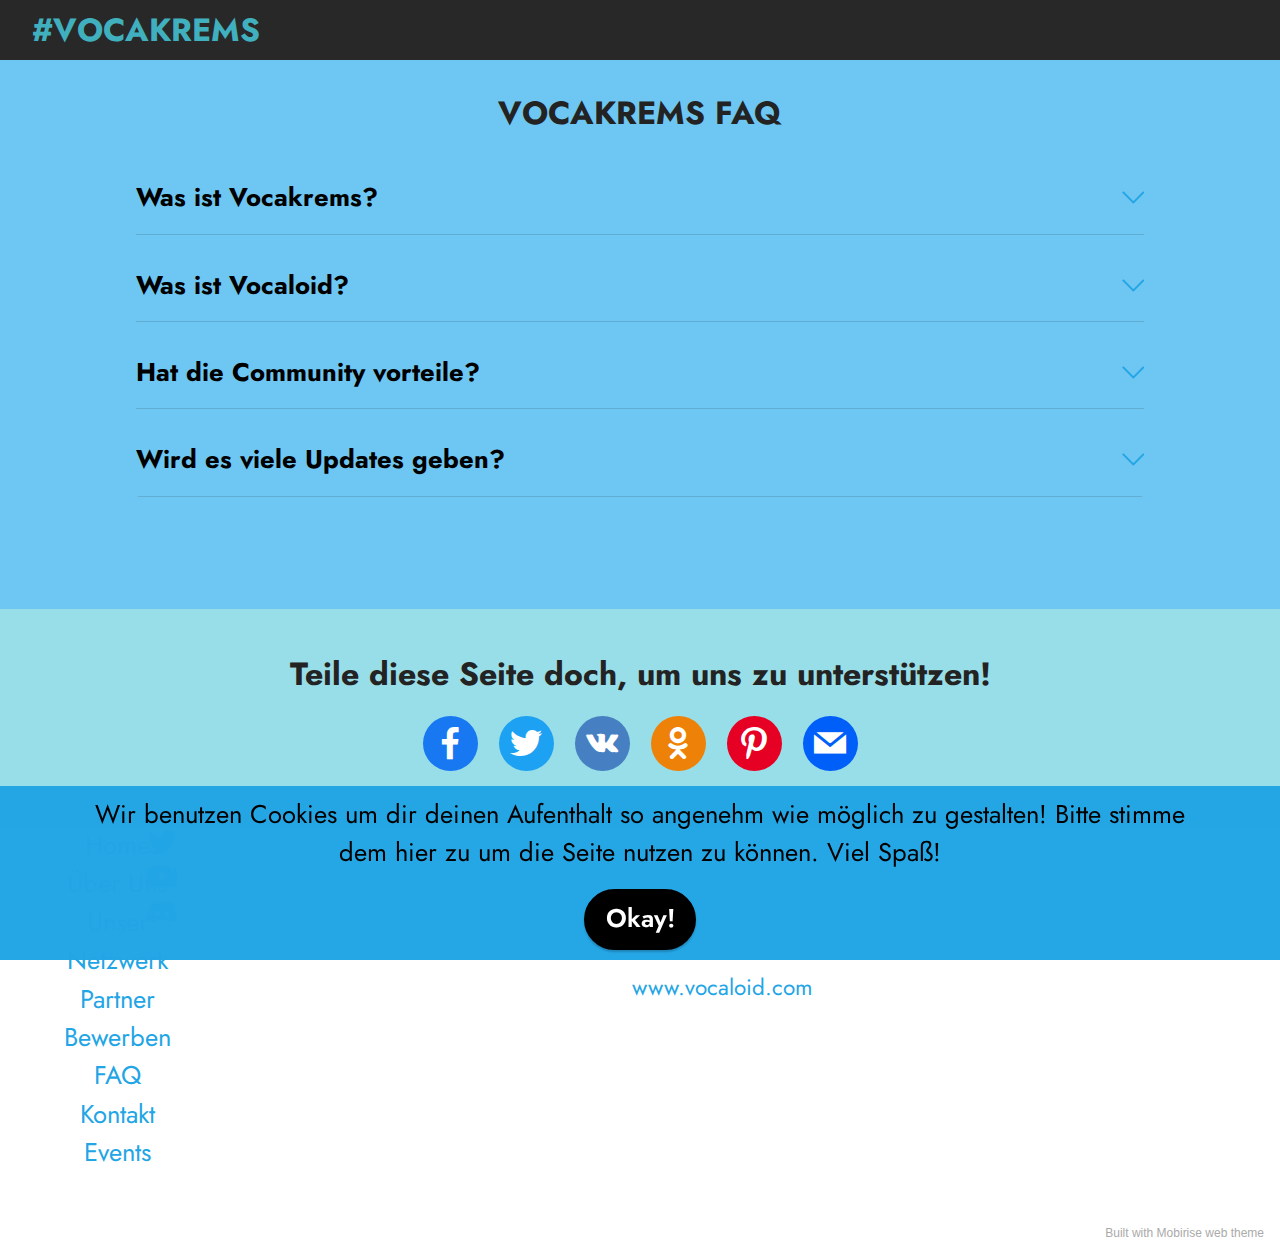
<file: faq.html>
<!DOCTYPE html>
<html  >
<head>
  <!-- Site made with Mobirise Website Builder v5.1.4, https://mobirise.com -->
  <meta charset="UTF-8">
  <meta http-equiv="X-UA-Compatible" content="IE=edge">
  <meta name="generator" content="Mobirise v5.1.4, mobirise.com">
  <meta name="viewport" content="width=device-width, initial-scale=1, minimum-scale=1">
  <link rel="shortcut icon" href="assets/images/dfbh-1.png" type="image/x-icon">
  <meta name="description" content="">
  
  
  <title>Vocakrems.tk - FAQ</title>
  <link rel="stylesheet" href="assets/web/assets/mobirise-icons2/mobirise2.css">
  <link rel="stylesheet" href="assets/web/assets/mobirise-icons/mobirise-icons.css">
  <link rel="stylesheet" href="assets/tether/tether.min.css">
  <link rel="stylesheet" href="assets/bootstrap/css/bootstrap.min.css">
  <link rel="stylesheet" href="assets/bootstrap/css/bootstrap-grid.min.css">
  <link rel="stylesheet" href="assets/bootstrap/css/bootstrap-reboot.min.css">
  <link rel="stylesheet" href="assets/socicon/css/styles.css">
  <link rel="stylesheet" href="assets/dropdown/css/style.css">
  <link rel="stylesheet" href="assets/theme/css/style.css">
  <link rel="preload" as="style" href="assets/mobirise/css/mbr-additional.css"><link rel="stylesheet" href="assets/mobirise/css/mbr-additional.css" type="text/css">
  
  
  
  
</head>
<body>
  
  <section class="menu menu1 cid-sd7YibcCXW" once="menu" id="menu1-1m">
    

    <nav class="navbar navbar-dropdown collapsed">
        <div class="container-fluid">
            <div class="navbar-brand">
                
                <span class="navbar-caption-wrap"><a class="navbar-caption text-success text-primary display-2" href="https://www.vocakrems.tk/">#VOCAKREMS</a></span>
            </div>
            <button class="navbar-toggler" type="button" data-toggle="collapse" data-target="#navbarSupportedContent" aria-controls="navbarNavAltMarkup" aria-expanded="false" aria-label="Toggle navigation">
                <div class="hamburger">
                    <span></span>
                    <span></span>
                    <span></span>
                    <span></span>
                </div>
            </button>
            <div class="collapse navbar-collapse" id="navbarSupportedContent">
                <ul class="navbar-nav nav-dropdown" data-app-modern-menu="true"><li class="nav-item"><a class="nav-link link text-danger text-primary display-7" href="https://www.vocakrems.tk/">Home</a></li><li class="nav-item"><a class="nav-link link text-danger text-primary display-7" href="https://www.vocakrems.tk/unser-netzwerk.html">Unser Netzwerk</a></li><li class="nav-item"><a class="nav-link link text-danger text-primary display-7" href="https://www.vocakrems.tk/ueber-uns.html">Über Uns</a></li>
                    <li class="nav-item"><a class="nav-link link text-danger text-primary display-7" href="https://www.vocakrems.tk/partner.html">Partner</a></li><li class="nav-item"><a class="nav-link link text-danger text-primary display-7" href="https://www.vocakrems.tk/bewerben.html">Bewerben</a></li><li class="nav-item"><a class="nav-link link text-danger text-primary display-7" href="https://www.vocakrems.tk/faq.html">FAQ</a></li>
                    <li class="nav-item"><a class="nav-link link text-danger text-primary display-7" href="https://www.vocakrems.tk/kontakt.html">Kontakt</a>
                    </li></ul>
                
                <div class="navbar-buttons mbr-section-btn"><a class="btn btn-primary display-7" href="https://www.vocakrems.tk/events.html"><span class="mobi-mbri mobi-mbri-more-vertical mbr-iconfont mbr-iconfont-btn"></span>Events!</a></div>
            </div>
        </div>
    </nav>
</section>

<section class="content16 cid-sbwq7usZjb" id="content16-18">

    

    
    <div class="container-fluid">
        <div class="row justify-content-center">
            <div class="col-12 col-md-10">
                <div class="mbr-section-head align-center mb-4">
                    <h3 class="mbr-section-title mb-0 mbr-fonts-style display-2">
                        <strong>VOCAKREMS FAQ</strong></h3>
                    
                </div>
                <div id="bootstrap-accordion_26" class="panel-group accordionStyles accordion" role="tablist" aria-multiselectable="true">
                    <div class="card mb-3">
                        <div class="card-header" role="tab" id="headingOne">
                            <a role="button" class="panel-title collapsed" data-toggle="collapse" data-core="" href="#collapse1_26" aria-expanded="false" aria-controls="collapse1">
                                <h6 class="panel-title-edit mbr-fonts-style mb-0 display-7"><strong>Was ist Vocakrems?</strong>
                                </h6>
                                <span class="sign mbr-iconfont mbri-arrow-down"></span>
                            </a>
                        </div>
                        <div id="collapse1_26" class="panel-collapse noScroll collapse" role="tabpanel" aria-labelledby="headingOne" data-parent="#bootstrap-accordion_26">
                            <div class="panel-body">
                                <p class="mbr-fonts-style panel-text display-1">Die VOCAKREMS soll ein großes Vocaloid Fest in Krems werden. Jeder kann kommen, Zocken, Cosplayen, Leute kennenlernen, Feiern oder auch <a href="https://www.vocakrems.tk/bewerben.html" class="text-primary">dabei</a> sein!</p>
                            </div>
                        </div>
                    </div>
                    <div class="card mb-3">
                        <div class="card-header" role="tab" id="headingOne">
                            <a role="button" class="panel-title collapsed" data-toggle="collapse" data-core="" href="#collapse2_26" aria-expanded="false" aria-controls="collapse2">
                                <h6 class="panel-title-edit mbr-fonts-style mb-0 display-7"><strong>Was ist Vocaloid?</strong></h6>
                                <span class="sign mbr-iconfont mbri-arrow-down"></span>
                            </a>
                        </div>
                        <div id="collapse2_26" class="panel-collapse noScroll collapse" role="tabpanel" aria-labelledby="headingOne" data-parent="#bootstrap-accordion_26">
                            <div class="panel-body">
                                <p class="mbr-fonts-style panel-text display-1">
                                    Vocaloid ist eine aus Japan stammende Musikrichtung. Ein "Vocalist" oder ein "Maskottchen" ist ein virtuell erstellter Charakter, der wortwörtlich "singen" kann! Diese virtuellen Charaktere werden meist von großen Firmen verwendet, da einen Charakter zu erstellen, zu animieren und singen zu lassen viel Arbeit ist! Die bekanntesten Charaktere sind <a href="https://en.wikipedia.org/wiki/Hatsune_Miku" class="text-primary" target="_blank">Hatsune Miku</a>, <a href="https://en.wikipedia.org/wiki/Megpoid" class="text-primary" target="_blank">GUMI</a>, <a href="https://en.wikipedia.org/wiki/Kagamine_Rin/Len" class="text-primary" target="_blank">Kagamine Rin und Kagamine Len</a>, usw.<br><br><em>Quelle: <a href="https://en.wikipedia.org/" class="text-primary" target="_blank">wikipedia.org</a></em></p>
                            </div>
                        </div>
                    </div>
                    <div class="card mb-3">
                        <div class="card-header" role="tab" id="headingOne">
                            <a role="button" class="panel-title collapsed" data-toggle="collapse" data-core="" href="#collapse3_26" aria-expanded="false" aria-controls="collapse3">
                                <h6 class="panel-title-edit mbr-fonts-style mb-0 display-7"><strong>Hat die Community vorteile?</strong></h6>
                                <span class="sign mbr-iconfont mbri-arrow-down"></span>
                            </a>
                        </div>
                        <div id="collapse3_26" class="panel-collapse noScroll collapse" role="tabpanel" aria-labelledby="headingOne" data-parent="#bootstrap-accordion_26">
                            <div class="panel-body">
                                <p class="mbr-fonts-style panel-text display-1">
                                    Ja klar! Ihr könnt mir Vorschläge senden z.B. Was für Plattformen ihr noch haben wollt! Einfach eine Nachricht schreiben wie: "<em><strong>Hallo, könnt ihr einen TeamSpeak-Server machen?</strong></em>" Ob ja der nein wird die <strong>ganze Community</strong> im <a href="https://discord.gg/jB3ME4q" class="text-primary" target="_blank">Discord</a> <strong>entscheiden</strong>!</p>
                            </div>
                        </div>
                    </div>
                    <div class="card mb-3">
                        <div class="card-header" role="tab" id="headingOne">
                            <a role="button" class="panel-title collapsed" data-toggle="collapse" data-core="" href="#collapse4_26" aria-expanded="false" aria-controls="collapse4">
                                <h6 class="panel-title-edit mbr-fonts-style mb-0 display-7"><strong>Wird es viele Updates geben?</strong></h6>
                                <span class="sign mbr-iconfont mbri-arrow-down"></span>
                            </a>
                        </div>
                        <div id="collapse4_26" class="panel-collapse noScroll collapse" role="tabpanel" aria-labelledby="headingOne" data-parent="#bootstrap-accordion_26">
                            <div class="panel-body">
                                <p class="mbr-fonts-style panel-text display-1">Desto aktiver ihr seid und desto mehr Vorschläge ihr uns gebt, desto mehr Updates wird es geben! <em>*zwinker*</em></p>
                            </div>
                        </div>
                    </div>
                    
                    
                </div>
            </div>
        </div>
    </div>
</section>

<section class="social1 cid-sbpXvBT5AT" id="share1-p">
    
    
    

    <div class="container">
        <div class="media-container-row">
            <div class="col-12">
                <h3 class="mbr-section-title mb-3 align-center mbr-fonts-style display-2"><strong>Teile diese Seite doch, um uns zu unterstützen!</strong></h3>
                <div>
                    <div class="mbr-social-likes align-center">
                        <span class="btn btn-social socicon-bg-facebook facebook m-2">
                            <i class="socicon socicon-facebook"></i>
                        </span>
                        <span class="btn btn-social twitter socicon-bg-twitter m-2">
                            <i class="socicon socicon-twitter"></i>
                        </span>
                        <span class="btn btn-social vkontakte socicon-bg-vkontakte m-2">
                            <i class="socicon socicon-vkontakte"></i>
                        </span>
                        <span class="btn btn-social odnoklassniki socicon-bg-odnoklassniki m-2">
                            <i class="socicon socicon-odnoklassniki"></i>
                        </span>
                        <span class="btn btn-social pinterest socicon-bg-pinterest m-2">
                            <i class="socicon socicon-pinterest"></i>
                        </span>
                        <span class="btn btn-social mailru socicon-bg-mail m-2">
                            <i class="socicon socicon-mail"></i>
                        </span>
                    </div>
                </div>
            </div>
        </div>
    </div>
</section>

<section class="footer3 cid-sdioVHilBN" once="footers" id="footer3-1q">

    

    

    <div class="container-fluid">
        <div class="media-container-row align-center mbr-white">
            <div class="row row-links">
                <ul class="foot-menu">
                    
                    
                    
                    
                    
                <li class="foot-menu-item mbr-fonts-style display-7"><a href="https://www.vocakrems.tk/" class="text-primary">Home</a></li><li class="foot-menu-item mbr-fonts-style display-7"><a href="https://www.vocakrems.tk/ueber-uns.html" class="text-primary">Über Uns</a></li><li class="foot-menu-item mbr-fonts-style display-7"><a href="https://www.vocakrems.tk/unser-netzwerk.html" class="text-primary">Unser Netzwerk</a></li><li class="foot-menu-item mbr-fonts-style display-7"><a href="https://www.vocakrems.tk/partner.html" class="text-primary">Partner</a><br></li><li class="foot-menu-item mbr-fonts-style display-7"><a href="https://www.vocakrems.tk/bewerben.html" class="text-primary">Bewerben</a></li><li class="foot-menu-item mbr-fonts-style display-7"><a href="https://www.vocakrems.tk/faq.html" class="text-primary">FAQ</a></li><li class="foot-menu-item mbr-fonts-style display-7"><a href="https://www.vocakrems.tk/kontakt.html" class="text-primary">Kontakt</a></li><li class="foot-menu-item mbr-fonts-style display-7"><a href="https://www.vocakrems.tk/events.html" class="text-primary">Events</a></li></ul>
            </div>
            <div class="row social-row">
                <div class="social-list align-right pb-2">
                    
                    
                    
                    
                    
                    
                <div class="soc-item">
                        
                            <a href="https://twitter.com/xXHaruka_kunXx" target="_blank"><span class="mbr-iconfont mbr-iconfont-social socicon-twitter socicon" style="font-size: 30px;"></span></a>
                        
                    </div><div class="soc-item">
                        
                            <a href="https://www.youtube.com/channel/UCJqVS_zUjXbVY6zZKZYlHXA" target="_blank"><span class="mbr-iconfont mbr-iconfont-social socicon-youtube socicon" style="font-size: 30px;"></span></a>
                        
                    </div><div class="soc-item">
                        
                            <a href="https://discord.gg/jB3ME4q" target="_blank"><span class="mbr-iconfont mbr-iconfont-social socicon-discord socicon" style="font-size: 30px;"></span></a>
                        
                    </div></div>
            </div>
            <div class="row row-copirayt">
                <p class="mbr-text mb-0 mbr-fonts-style mbr-white align-center display-1">© 2020 "VOCAKREMS".<br>"VOCAKREMS" is a non-commercial volunteer project by fans. "VOCAKREMS" is not affiliated with any companies producing vocal synthesis software.
<br>"VOCALOID" and "VOCALO" are trademarks by Yamaha Corporation registered in the United States and other countries.
<br>All other character names are trademarks or registered trademarks of their respective companies. <br>See <a href="https://www.vocaloid.com/" class="text-primary" target="_blank">www.vocaloid.com</a>.<br></p>
            </div>
        </div>
    </div>
</section><section style="background-color: #fff; font-family: -apple-system, BlinkMacSystemFont, 'Segoe UI', 'Roboto', 'Helvetica Neue', Arial, sans-serif; color:#aaa; font-size:12px; padding: 0; align-items: center; display: flex;"><a href="https://mobirise.site/q" style="flex: 1 1; height: 3rem; padding-left: 1rem;"></a><p style="flex: 0 0 auto; margin:0; padding-right:1rem;">Built with Mobirise <a href="https://mobirise.site/u" style="color:#aaa;">web</a> theme</p></section><script src="assets/web/assets/jquery/jquery.min.js"></script>  <script src="assets/popper/popper.min.js"></script>  <script src="assets/tether/tether.min.js"></script>  <script src="assets/bootstrap/js/bootstrap.min.js"></script>  <script src="assets/web/assets/cookies-alert-plugin/cookies-alert-core.js"></script>  <script src="assets/web/assets/cookies-alert-plugin/cookies-alert-script.js"></script>  <script src="assets/smoothscroll/smooth-scroll.js"></script>  <script src="assets/mbr-switch-arrow/mbr-switch-arrow.js"></script>  <script src="assets/sociallikes/social-likes.js"></script>  <script src="assets/dropdown/js/nav-dropdown.js"></script>  <script src="assets/dropdown/js/navbar-dropdown.js"></script>  <script src="assets/touchswipe/jquery.touch-swipe.min.js"></script>  <script src="assets/theme/js/script.js"></script>  
  
  
<input name="cookieData" type="hidden" data-cookie-customDialogSelector='null' data-cookie-colorText='#000000' data-cookie-colorBg='rgba(34, 165, 229, 0.99)' data-cookie-textButton='Okay!' data-cookie-colorButton='#000000' data-cookie-colorLink='#4479d9' data-cookie-underlineLink='true' data-cookie-text="Wir benutzen Cookies um dir deinen Aufenthalt so angenehm wie möglich zu gestalten! Bitte stimme dem hier zu um die Seite nutzen zu können. 
Viel Spaß!">
   <div id="scrollToTop" class="scrollToTop mbr-arrow-up"><a style="text-align: center;"><i class="mbr-arrow-up-icon mbr-arrow-up-icon-cm cm-icon cm-icon-smallarrow-up"></i></a></div>
  </body>
</html>
</file>
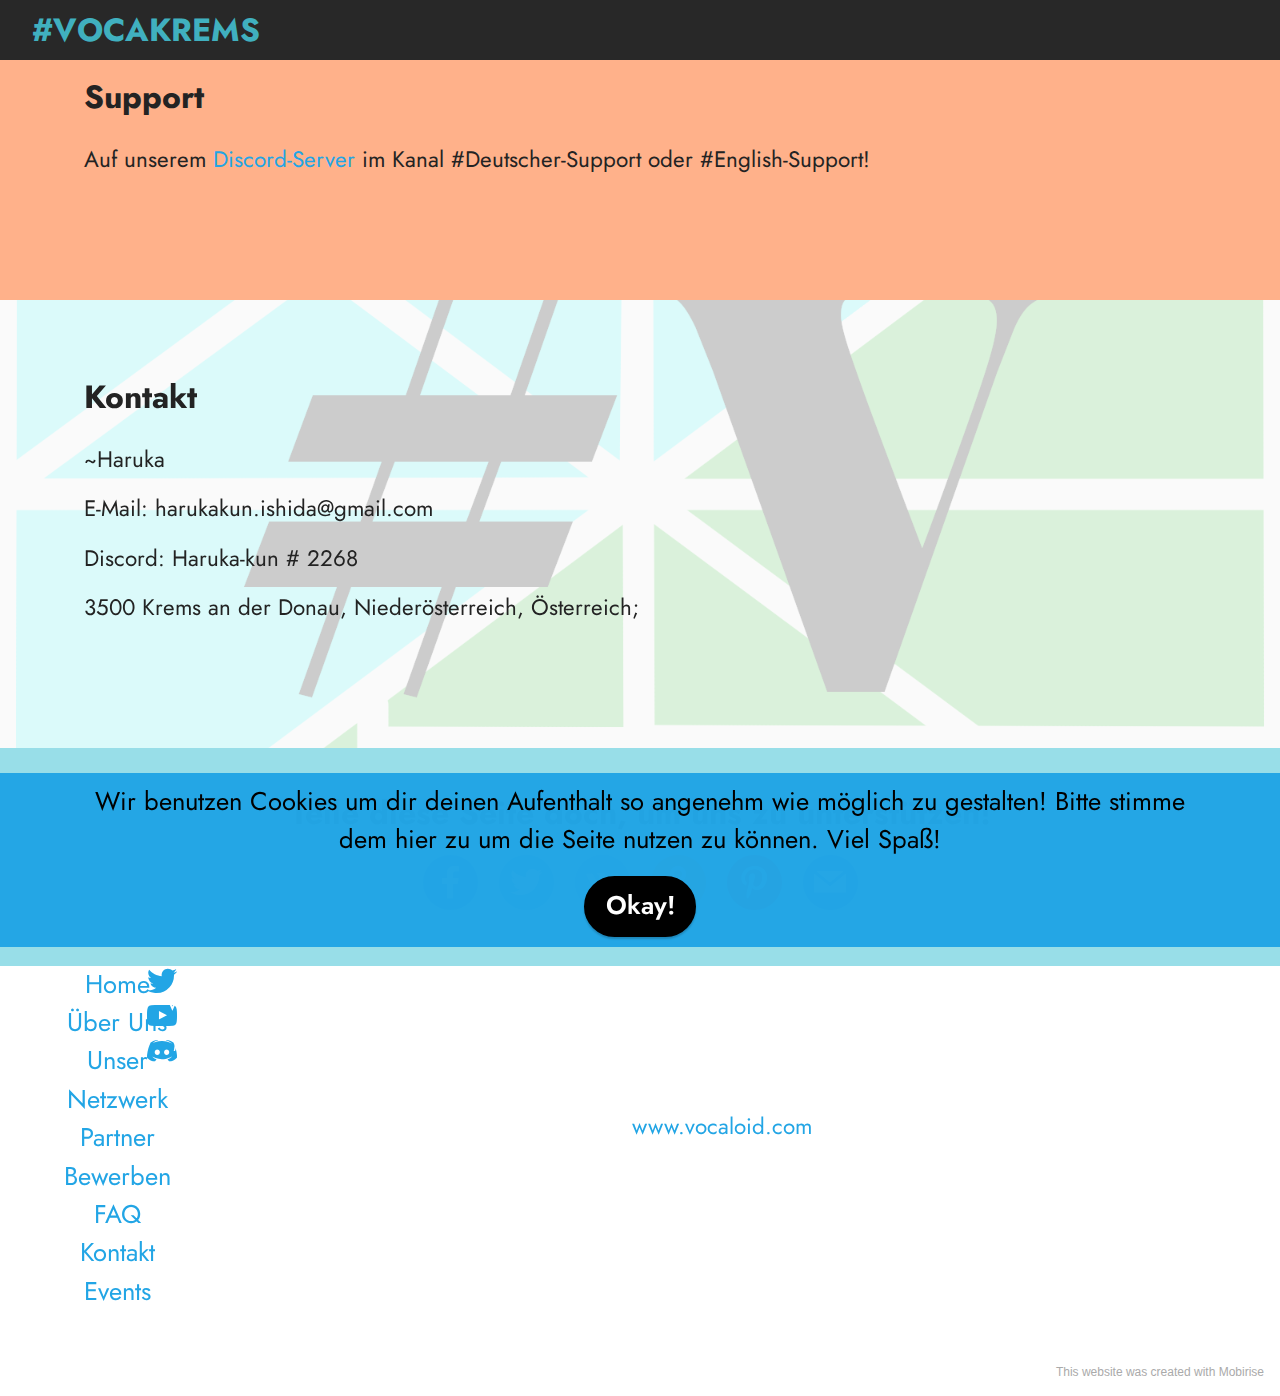
<file: kontakt.html>
<!DOCTYPE html>
<html  >
<head>
  <!-- Site made with Mobirise Website Builder v5.1.4, https://mobirise.com -->
  <meta charset="UTF-8">
  <meta http-equiv="X-UA-Compatible" content="IE=edge">
  <meta name="generator" content="Mobirise v5.1.4, mobirise.com">
  <meta name="viewport" content="width=device-width, initial-scale=1, minimum-scale=1">
  <link rel="shortcut icon" href="assets/images/dfbh-1.png" type="image/x-icon">
  <meta name="description" content="">
  
  
  <title>Vocakrems.tk - Kontakt</title>
  <link rel="stylesheet" href="assets/web/assets/mobirise-icons2/mobirise2.css">
  <link rel="stylesheet" href="assets/tether/tether.min.css">
  <link rel="stylesheet" href="assets/bootstrap/css/bootstrap.min.css">
  <link rel="stylesheet" href="assets/bootstrap/css/bootstrap-grid.min.css">
  <link rel="stylesheet" href="assets/bootstrap/css/bootstrap-reboot.min.css">
  <link rel="stylesheet" href="assets/socicon/css/styles.css">
  <link rel="stylesheet" href="assets/dropdown/css/style.css">
  <link rel="stylesheet" href="assets/theme/css/style.css">
  <link rel="preload" as="style" href="assets/mobirise/css/mbr-additional.css"><link rel="stylesheet" href="assets/mobirise/css/mbr-additional.css" type="text/css">
  
  
  
  
</head>
<body>
  
  <section class="menu menu1 cid-sd7YibcCXW" once="menu" id="menu1-1m">
    

    <nav class="navbar navbar-dropdown collapsed">
        <div class="container-fluid">
            <div class="navbar-brand">
                
                <span class="navbar-caption-wrap"><a class="navbar-caption text-success text-primary display-2" href="https://www.vocakrems.tk/">#VOCAKREMS</a></span>
            </div>
            <button class="navbar-toggler" type="button" data-toggle="collapse" data-target="#navbarSupportedContent" aria-controls="navbarNavAltMarkup" aria-expanded="false" aria-label="Toggle navigation">
                <div class="hamburger">
                    <span></span>
                    <span></span>
                    <span></span>
                    <span></span>
                </div>
            </button>
            <div class="collapse navbar-collapse" id="navbarSupportedContent">
                <ul class="navbar-nav nav-dropdown" data-app-modern-menu="true"><li class="nav-item"><a class="nav-link link text-danger text-primary display-7" href="https://www.vocakrems.tk/">Home</a></li><li class="nav-item"><a class="nav-link link text-danger text-primary display-7" href="https://www.vocakrems.tk/unser-netzwerk.html">Unser Netzwerk</a></li><li class="nav-item"><a class="nav-link link text-danger text-primary display-7" href="https://www.vocakrems.tk/ueber-uns.html">Über Uns</a></li>
                    <li class="nav-item"><a class="nav-link link text-danger text-primary display-7" href="https://www.vocakrems.tk/partner.html">Partner</a></li><li class="nav-item"><a class="nav-link link text-danger text-primary display-7" href="https://www.vocakrems.tk/bewerben.html">Bewerben</a></li><li class="nav-item"><a class="nav-link link text-danger text-primary display-7" href="https://www.vocakrems.tk/faq.html">FAQ</a></li>
                    <li class="nav-item"><a class="nav-link link text-danger text-primary display-7" href="https://www.vocakrems.tk/kontakt.html">Kontakt</a>
                    </li></ul>
                
                <div class="navbar-buttons mbr-section-btn"><a class="btn btn-primary display-7" href="https://www.vocakrems.tk/events.html"><span class="mobi-mbri mobi-mbri-more-vertical mbr-iconfont mbr-iconfont-btn"></span>Events!</a></div>
            </div>
        </div>
    </nav>
</section>

<section class="content4 cid-sbwlf8UIbI" id="content4-15">
    
    
    <div class="container-fluid">
        <div class="row justify-content-center">
            <div class="title col-md-12 col-lg-11">
                <h3 class="mbr-section-title mbr-fonts-style align-center mb-4 display-2">
                    <strong>Support</strong></h3>
                <h4 class="mbr-section-subtitle align-center mbr-fonts-style mb-4 display-1">Auf unserem <strong><a href="https://discord.gg/jB3ME4q" class="text-primary" target="_blank">Discord-Server</a></strong> im Kanal #Deutscher-Support oder #English-Support!<br></h4>
                
            </div>
        </div>
    </div>
</section>

<section class="content4 cid-sbwnlqXmJl mbr-parallax-background" id="content4-16">
    
    <div class="mbr-overlay" style="opacity: 0.8; background-color: rgb(255, 255, 255);">
    </div>
    <div class="container-fluid">
        <div class="row justify-content-center">
            <div class="title col-md-12 col-lg-11">
                <h3 class="mbr-section-title mbr-fonts-style align-center mb-4 display-2">
                    <strong>Kontakt</strong></h3>
                <h4 class="mbr-section-subtitle align-center mbr-fonts-style mb-4 display-1">~Haruka<br><br>E-Mail: harukakun.ishida@gmail.com<br><br>Discord: Haruka-kun # 2268<br><br>3500 Krems an der Donau, Niederösterreich, Österreich;</h4>
                
            </div>
        </div>
    </div>
</section>

<section class="social1 cid-sbpXyB8VdY" id="share1-q">
    
    
    

    <div class="container">
        <div class="media-container-row">
            <div class="col-12">
                <h3 class="mbr-section-title mb-3 align-center mbr-fonts-style display-2"><strong>Teile diese Seite doch, um uns zu unterstützen!</strong></h3>
                <div>
                    <div class="mbr-social-likes align-center">
                        <span class="btn btn-social socicon-bg-facebook facebook m-2">
                            <i class="socicon socicon-facebook"></i>
                        </span>
                        <span class="btn btn-social twitter socicon-bg-twitter m-2">
                            <i class="socicon socicon-twitter"></i>
                        </span>
                        <span class="btn btn-social vkontakte socicon-bg-vkontakte m-2">
                            <i class="socicon socicon-vkontakte"></i>
                        </span>
                        <span class="btn btn-social odnoklassniki socicon-bg-odnoklassniki m-2">
                            <i class="socicon socicon-odnoklassniki"></i>
                        </span>
                        <span class="btn btn-social pinterest socicon-bg-pinterest m-2">
                            <i class="socicon socicon-pinterest"></i>
                        </span>
                        <span class="btn btn-social mailru socicon-bg-mail m-2">
                            <i class="socicon socicon-mail"></i>
                        </span>
                    </div>
                </div>
            </div>
        </div>
    </div>
</section>

<section class="footer3 cid-sdioVHilBN" once="footers" id="footer3-1q">

    

    

    <div class="container-fluid">
        <div class="media-container-row align-center mbr-white">
            <div class="row row-links">
                <ul class="foot-menu">
                    
                    
                    
                    
                    
                <li class="foot-menu-item mbr-fonts-style display-7"><a href="https://www.vocakrems.tk/" class="text-primary">Home</a></li><li class="foot-menu-item mbr-fonts-style display-7"><a href="https://www.vocakrems.tk/ueber-uns.html" class="text-primary">Über Uns</a></li><li class="foot-menu-item mbr-fonts-style display-7"><a href="https://www.vocakrems.tk/unser-netzwerk.html" class="text-primary">Unser Netzwerk</a></li><li class="foot-menu-item mbr-fonts-style display-7"><a href="https://www.vocakrems.tk/partner.html" class="text-primary">Partner</a><br></li><li class="foot-menu-item mbr-fonts-style display-7"><a href="https://www.vocakrems.tk/bewerben.html" class="text-primary">Bewerben</a></li><li class="foot-menu-item mbr-fonts-style display-7"><a href="https://www.vocakrems.tk/faq.html" class="text-primary">FAQ</a></li><li class="foot-menu-item mbr-fonts-style display-7"><a href="https://www.vocakrems.tk/kontakt.html" class="text-primary">Kontakt</a></li><li class="foot-menu-item mbr-fonts-style display-7"><a href="https://www.vocakrems.tk/events.html" class="text-primary">Events</a></li></ul>
            </div>
            <div class="row social-row">
                <div class="social-list align-right pb-2">
                    
                    
                    
                    
                    
                    
                <div class="soc-item">
                        
                            <a href="https://twitter.com/xXHaruka_kunXx" target="_blank"><span class="mbr-iconfont mbr-iconfont-social socicon-twitter socicon" style="font-size: 30px;"></span></a>
                        
                    </div><div class="soc-item">
                        
                            <a href="https://www.youtube.com/channel/UCJqVS_zUjXbVY6zZKZYlHXA" target="_blank"><span class="mbr-iconfont mbr-iconfont-social socicon-youtube socicon" style="font-size: 30px;"></span></a>
                        
                    </div><div class="soc-item">
                        
                            <a href="https://discord.gg/jB3ME4q" target="_blank"><span class="mbr-iconfont mbr-iconfont-social socicon-discord socicon" style="font-size: 30px;"></span></a>
                        
                    </div></div>
            </div>
            <div class="row row-copirayt">
                <p class="mbr-text mb-0 mbr-fonts-style mbr-white align-center display-1">© 2020 "VOCAKREMS".<br>"VOCAKREMS" is a non-commercial volunteer project by fans. "VOCAKREMS" is not affiliated with any companies producing vocal synthesis software.
<br>"VOCALOID" and "VOCALO" are trademarks by Yamaha Corporation registered in the United States and other countries.
<br>All other character names are trademarks or registered trademarks of their respective companies. <br>See <a href="https://www.vocaloid.com/" class="text-primary" target="_blank">www.vocaloid.com</a>.<br></p>
            </div>
        </div>
    </div>
</section><section style="background-color: #fff; font-family: -apple-system, BlinkMacSystemFont, 'Segoe UI', 'Roboto', 'Helvetica Neue', Arial, sans-serif; color:#aaa; font-size:12px; padding: 0; align-items: center; display: flex;"><a href="https://mobirise.site/u" style="flex: 1 1; height: 3rem; padding-left: 1rem;"></a><p style="flex: 0 0 auto; margin:0; padding-right:1rem;"><a href="https://mobirise.site/c" style="color:#aaa;">This</a> website was created with Mobirise</p></section><script src="assets/web/assets/jquery/jquery.min.js"></script>  <script src="assets/popper/popper.min.js"></script>  <script src="assets/tether/tether.min.js"></script>  <script src="assets/bootstrap/js/bootstrap.min.js"></script>  <script src="assets/web/assets/cookies-alert-plugin/cookies-alert-core.js"></script>  <script src="assets/web/assets/cookies-alert-plugin/cookies-alert-script.js"></script>  <script src="assets/smoothscroll/smooth-scroll.js"></script>  <script src="assets/parallax/jarallax.min.js"></script>  <script src="assets/sociallikes/social-likes.js"></script>  <script src="assets/dropdown/js/nav-dropdown.js"></script>  <script src="assets/dropdown/js/navbar-dropdown.js"></script>  <script src="assets/touchswipe/jquery.touch-swipe.min.js"></script>  <script src="assets/theme/js/script.js"></script>  
  
  
<input name="cookieData" type="hidden" data-cookie-customDialogSelector='null' data-cookie-colorText='#000000' data-cookie-colorBg='rgba(34, 165, 229, 0.99)' data-cookie-textButton='Okay!' data-cookie-colorButton='#000000' data-cookie-colorLink='#4479d9' data-cookie-underlineLink='true' data-cookie-text="Wir benutzen Cookies um dir deinen Aufenthalt so angenehm wie möglich zu gestalten! Bitte stimme dem hier zu um die Seite nutzen zu können. 
Viel Spaß!">
   <div id="scrollToTop" class="scrollToTop mbr-arrow-up"><a style="text-align: center;"><i class="mbr-arrow-up-icon mbr-arrow-up-icon-cm cm-icon cm-icon-smallarrow-up"></i></a></div>
  </body>
</html>
</file>
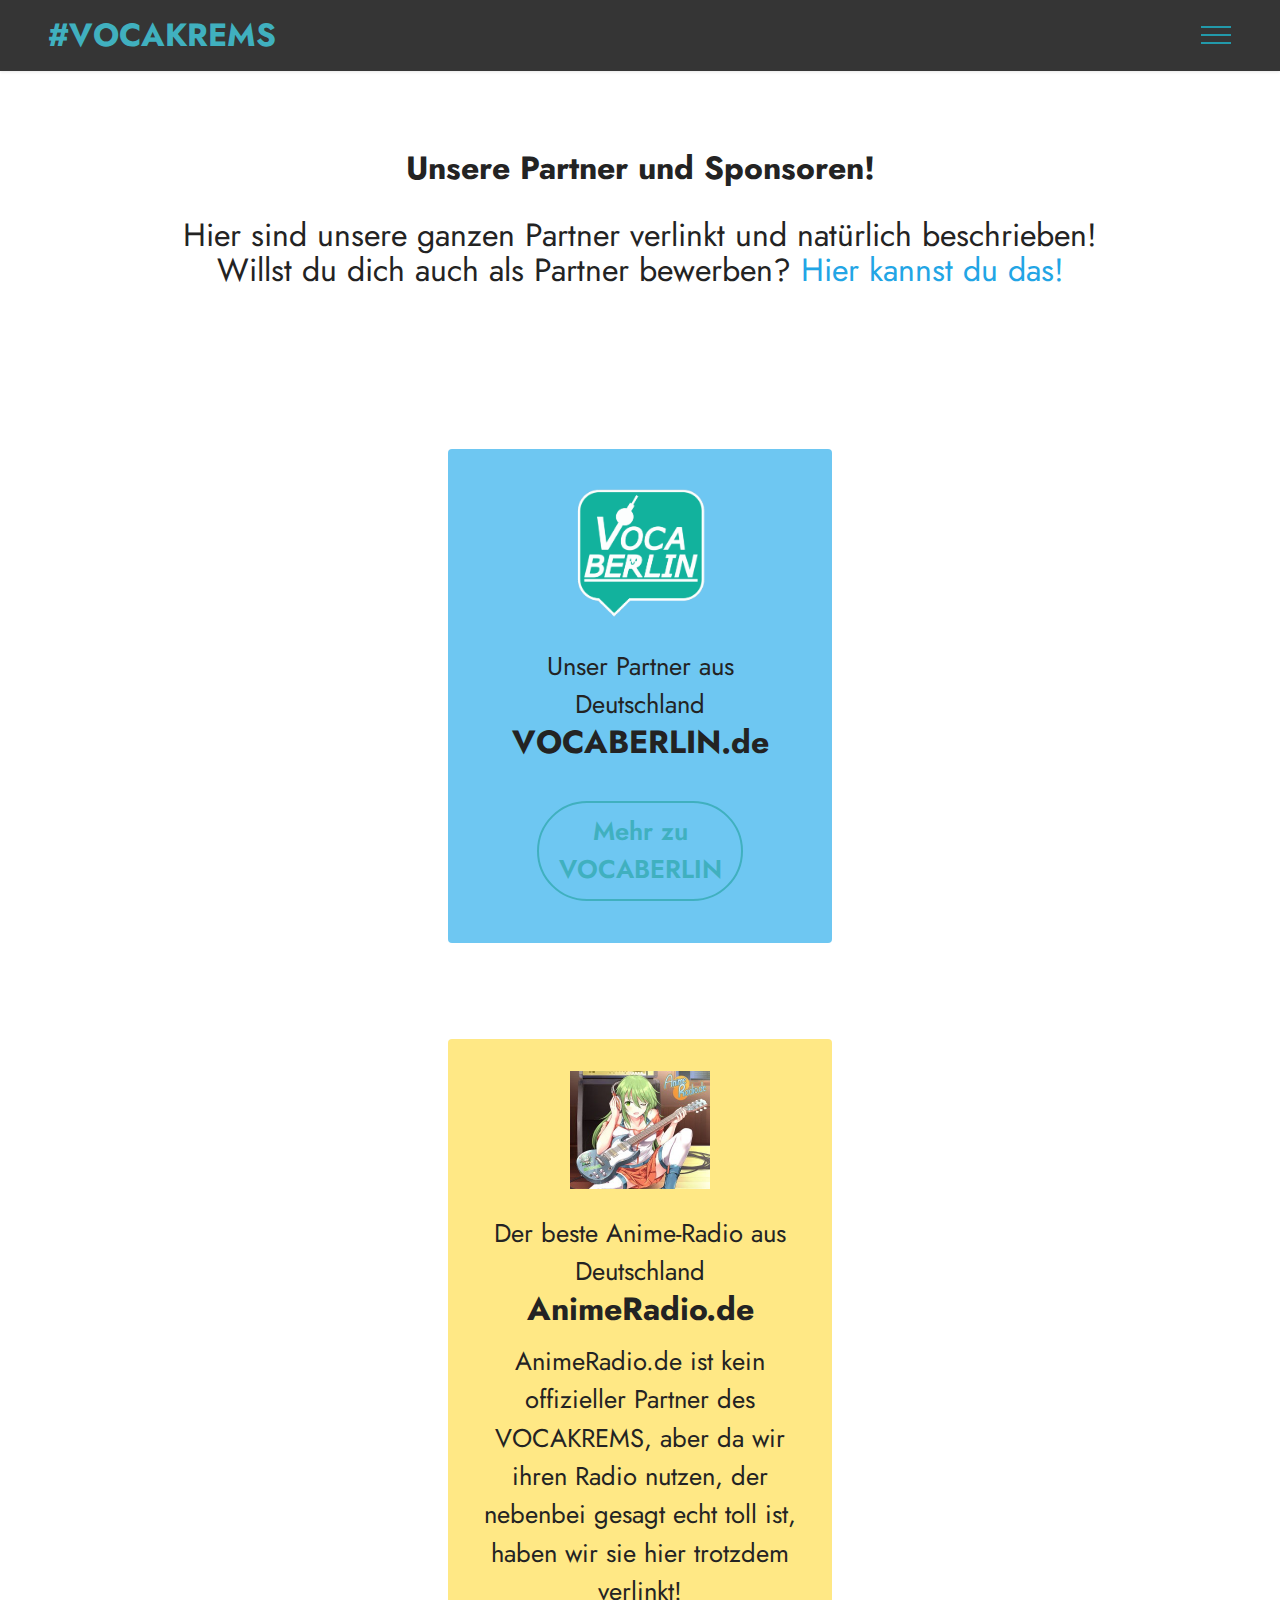
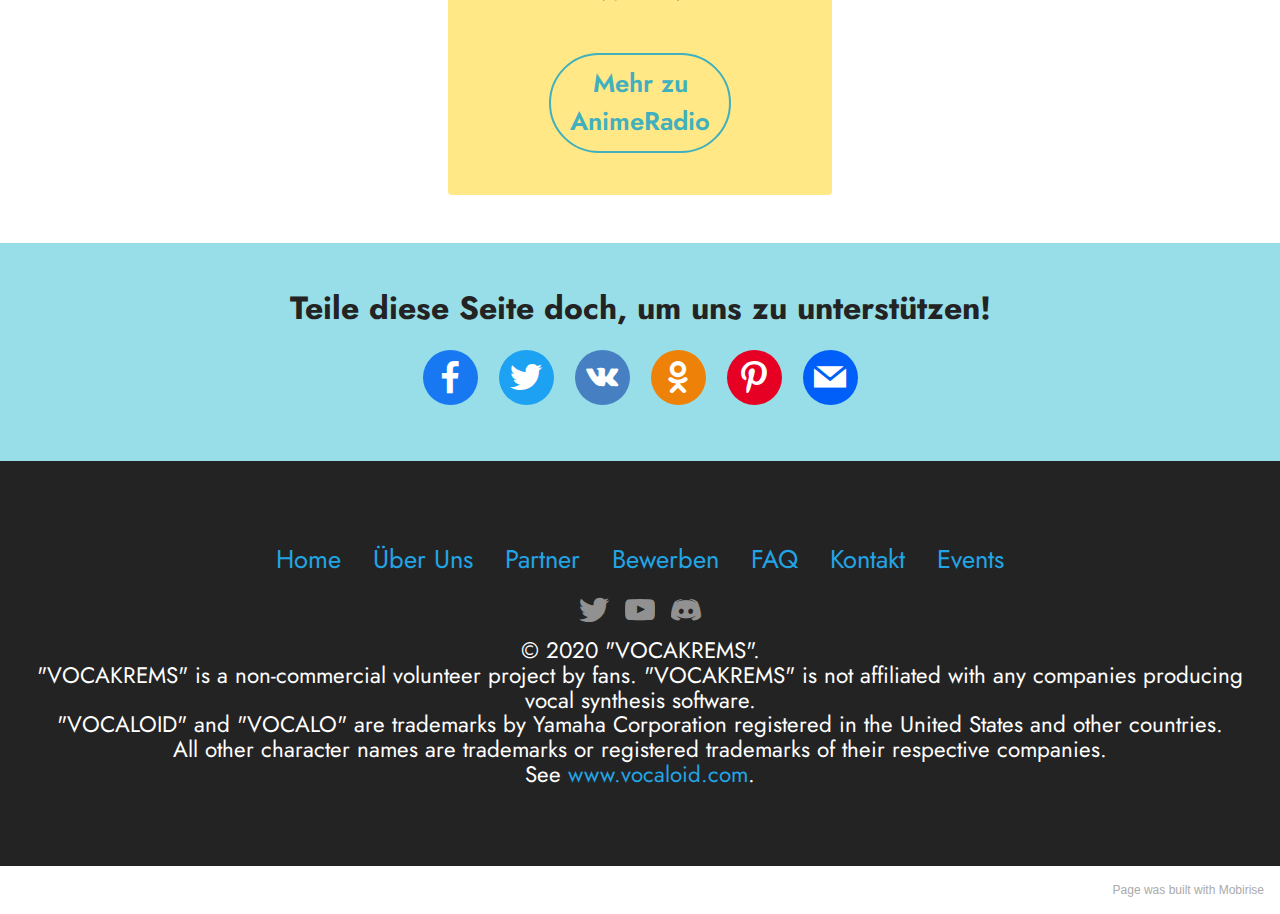
<file: partner.html>
<!DOCTYPE html>
<html  >
<head>
  <!-- Site made with Mobirise Website Builder v5.1.4, https://mobirise.com -->
  <meta charset="UTF-8">
  <meta http-equiv="X-UA-Compatible" content="IE=edge">
  <meta name="generator" content="Mobirise v5.1.4, mobirise.com">
  <meta name="viewport" content="width=device-width, initial-scale=1, minimum-scale=1">
  <link rel="shortcut icon" href="assets/images/dfbh-1.png" type="image/x-icon">
  <meta name="description" content="">
  
  
  <title>Vocakrems.tk - Partner</title>
  <link rel="stylesheet" href="assets/web/assets/mobirise-icons2/mobirise2.css">
  <link rel="stylesheet" href="assets/tether/tether.min.css">
  <link rel="stylesheet" href="assets/bootstrap/css/bootstrap.min.css">
  <link rel="stylesheet" href="assets/bootstrap/css/bootstrap-grid.min.css">
  <link rel="stylesheet" href="assets/bootstrap/css/bootstrap-reboot.min.css">
  <link rel="stylesheet" href="assets/socicon/css/styles.css">
  <link rel="stylesheet" href="assets/dropdown/css/style.css">
  <link rel="stylesheet" href="assets/theme/css/style.css">
  <link rel="preload" as="style" href="assets/mobirise/css/mbr-additional.css"><link rel="stylesheet" href="assets/mobirise/css/mbr-additional.css" type="text/css">
  
  
  
  
</head>
<body>
  
  <section class="menu menu1 cid-sbBtFxAN2T" once="menu" id="menu1-1g">
    

    <nav class="navbar navbar-dropdown collapsed">
        <div class="container-fluid">
            <div class="navbar-brand">
                
                <span class="navbar-caption-wrap"><a class="navbar-caption text-success text-primary display-2" href="https://www.vocakrems.tk/">#VOCAKREMS</a></span>
            </div>
            <button class="navbar-toggler" type="button" data-toggle="collapse" data-target="#navbarSupportedContent" aria-controls="navbarNavAltMarkup" aria-expanded="false" aria-label="Toggle navigation">
                <div class="hamburger">
                    <span></span>
                    <span></span>
                    <span></span>
                    <span></span>
                </div>
            </button>
            <div class="collapse navbar-collapse" id="navbarSupportedContent">
                <ul class="navbar-nav nav-dropdown" data-app-modern-menu="true"><li class="nav-item"><a class="nav-link link text-danger text-primary display-7" href="https://www.vocakrems.tk/">Home</a></li><li class="nav-item"><a class="nav-link link text-danger text-primary display-7" href="https://www.vocakrems.tk/ueber-uns.html">Über Uns</a></li>
                    <li class="nav-item"><a class="nav-link link text-danger text-primary display-7" href="https://www.vocakrems.tk/partner.html">Partner</a></li><li class="nav-item"><a class="nav-link link text-danger text-primary display-7" href="https://www.vocakrems.tk/bewerben.html">Bewerben</a></li><li class="nav-item"><a class="nav-link link text-danger text-primary display-7" href="https://www.vocakrems.tk/agbundfaq.html">AGB und FAQ</a></li>
                    <li class="nav-item"><a class="nav-link link text-danger text-primary display-7" href="https://www.vocakrems.tk/kontakt.html">Kontakt</a>
                    </li></ul>
                
                <div class="navbar-buttons mbr-section-btn"><a class="btn btn-primary display-7" href="https://www.vocakrems.tk/events.html"><span class="mobi-mbri mobi-mbri-more-vertical mbr-iconfont mbr-iconfont-btn"></span>Events!</a></div>
            </div>
        </div>
    </nav>
</section>

<section class="content4 cid-sbqXEIwbm1" id="content4-x">
    
    
    <div class="container">
        <div class="row justify-content-center">
            <div class="title col-md-12 col-lg-10">
                <h3 class="mbr-section-title mbr-fonts-style align-center mb-4 display-2">
                    <strong>Unsere Partner und Sponsoren!</strong></h3>
                <h4 class="mbr-section-subtitle align-center mbr-fonts-style mb-4 display-2">
                    Hier sind unsere ganzen Partner verlinkt und natürlich beschrieben! Willst du dich auch als Partner bewerben? <a href="https://www.vocakrems.tk/partner.html" class="text-primary">Hier kannst du das!</a></h4>
                
            </div>
        </div>
    </div>
</section>

<section class="clients2 cid-sbqXGzcvto" id="clients2-z">

    

    
    <div class="container-fluid">
        <div class="row justify-content-center">
            <div class="card col-12 col-md-6 col-lg-4">
                <div class="card-wrapper">
                    <div class="img-wrapper">
                        <a href="https://vocaberlin.de/" target="_blank"><img src="assets/images/vb-2019.png" alt="Mobirise"></a>
                    </div>
                    <div class="card-box align-center">
                        <h6 class="card-subtitle mbr-fonts-style mb-0 display-7">Unser Partner aus Deutschland</h6>
                        <h5 class="card-title mbr-fonts-style mb-3 display-2"><strong>VOCABERLIN.de</strong></h5>
                        <p class="mbr-text mbr-fonts-style mb-4 display-4"></p>
                        <div class="mbr-section-btn mt-3"><a class="btn btn-success-outline display-7" href="https://vocaberlin.de/" target="_blank">Mehr zu<br>VOCABERLIN<br></a></div>
                    </div>
                </div>
            </div>
            
            
            
        </div>
    </div>
</section>

<section class="clients2 cid-sbqXGjINkF" id="clients2-y">

    

    
    <div class="container-fluid">
        <div class="row justify-content-center">
            <div class="card col-12 col-md-6 col-lg-4">
                <div class="card-wrapper">
                    <div class="img-wrapper">
                        <a href="https://animeradio.de/" target="_blank"><img src="assets/images/animeradio-stream-mp3-192-280x280.jpeg" alt="Mobirise"></a>
                    </div>
                    <div class="card-box align-center">
                        <h6 class="card-subtitle mbr-fonts-style mb-0 display-7">Der beste Anime-Radio aus Deutschland</h6>
                        <h5 class="card-title mbr-fonts-style mb-3 display-2"><strong>AnimeRadio.de</strong></h5>
                        <p class="mbr-text mbr-fonts-style mb-4 display-7">AnimeRadio.de ist kein offizieller Partner des VOCAKREMS, aber da wir ihren Radio nutzen, der nebenbei gesagt echt toll ist, haben wir sie hier trotzdem verlinkt!</p>
                        <div class="mbr-section-btn mt-3"><a class="btn btn-success-outline display-7" href="https://animeradio.de/" target="_blank">Mehr zu<br>AnimeRadio<br></a></div>
                    </div>
                </div>
            </div>
            
            
            
        </div>
    </div>
</section>

<section class="social1 cid-sbpXiujXiH" id="share1-n">
    
    
    

    <div class="container">
        <div class="media-container-row">
            <div class="col-12">
                <h3 class="mbr-section-title mb-3 align-center mbr-fonts-style display-2"><strong>Teile diese Seite doch, um uns zu unterstützen!</strong></h3>
                <div>
                    <div class="mbr-social-likes align-center">
                        <span class="btn btn-social socicon-bg-facebook facebook m-2">
                            <i class="socicon socicon-facebook"></i>
                        </span>
                        <span class="btn btn-social twitter socicon-bg-twitter m-2">
                            <i class="socicon socicon-twitter"></i>
                        </span>
                        <span class="btn btn-social vkontakte socicon-bg-vkontakte m-2">
                            <i class="socicon socicon-vkontakte"></i>
                        </span>
                        <span class="btn btn-social odnoklassniki socicon-bg-odnoklassniki m-2">
                            <i class="socicon socicon-odnoklassniki"></i>
                        </span>
                        <span class="btn btn-social pinterest socicon-bg-pinterest m-2">
                            <i class="socicon socicon-pinterest"></i>
                        </span>
                        <span class="btn btn-social mailru socicon-bg-mail m-2">
                            <i class="socicon socicon-mail"></i>
                        </span>
                    </div>
                </div>
            </div>
        </div>
    </div>
</section>

<section class="footer3 cid-sbBtV5exAM" once="footers" id="footer3-1i">

    

    

    <div class="container-fluid">
        <div class="media-container-row align-center mbr-white">
            <div class="row row-links">
                <ul class="foot-menu">
                    
                    
                    
                    
                    
                <li class="foot-menu-item mbr-fonts-style display-7"><a href="https://www.vocakrems.tk/" class="text-primary">Home</a></li><li class="foot-menu-item mbr-fonts-style display-7"><a href="https://www.vocakrems.tk/ueber-uns.html" class="text-primary">Über Uns</a></li><li class="foot-menu-item mbr-fonts-style display-7"><a href="https://www.vocakrems.tk/partner.html" class="text-primary">Partner</a></li><li class="foot-menu-item mbr-fonts-style display-7"><a href="https://www.vocakrems.tk/bewerben.html" class="text-primary">Bewerben</a><br></li><li class="foot-menu-item mbr-fonts-style display-7"><a href="https://www.vocakrems.tk/faq.html" class="text-primary">FAQ</a></li><li class="foot-menu-item mbr-fonts-style display-7"><a href="https://www.vocakrems.tk/kontakt.html" class="text-primary">Kontakt</a></li><li class="foot-menu-item mbr-fonts-style display-7"><a href="https://www.vocakrems.tk/events.html" class="text-primary">Events</a></li></ul>
            </div>
            <div class="row social-row">
                <div class="social-list align-right pb-2">
                    
                    
                    
                    
                    
                    
                <div class="soc-item">
                        
                            <a href="https://twitter.com/xXHaruka_kunXx" target="_blank"><span class="mbr-iconfont mbr-iconfont-social socicon-twitter socicon" style="font-size: 30px;"></span></a>
                        
                    </div><div class="soc-item">
                        
                            <a href="https://www.youtube.com/channel/UCJqVS_zUjXbVY6zZKZYlHXA" target="_blank"><span class="mbr-iconfont mbr-iconfont-social socicon-youtube socicon" style="font-size: 30px;"></span></a>
                        
                    </div><div class="soc-item">
                        
                            <a href="https://discord.gg/jB3ME4q" target="_blank"><span class="mbr-iconfont mbr-iconfont-social socicon-discord socicon" style="font-size: 30px;"></span></a>
                        
                    </div></div>
            </div>
            <div class="row row-copirayt">
                <p class="mbr-text mb-0 mbr-fonts-style mbr-white align-center display-1">© 2020 "VOCAKREMS".<br>"VOCAKREMS" is a non-commercial volunteer project by fans. "VOCAKREMS" is not affiliated with any companies producing vocal synthesis software.
<br>"VOCALOID" and "VOCALO" are trademarks by Yamaha Corporation registered in the United States and other countries.
<br>All other character names are trademarks or registered trademarks of their respective companies. <br>See <a href="https://www.vocaloid.com/" class="text-primary" target="_blank">www.vocaloid.com</a>.<br></p>
            </div>
        </div>
    </div>
</section><section style="background-color: #fff; font-family: -apple-system, BlinkMacSystemFont, 'Segoe UI', 'Roboto', 'Helvetica Neue', Arial, sans-serif; color:#aaa; font-size:12px; padding: 0; align-items: center; display: flex;"><a href="https://mobirise.site/b" style="flex: 1 1; height: 3rem; padding-left: 1rem;"></a><p style="flex: 0 0 auto; margin:0; padding-right:1rem;">Page was <a href="https://mobirise.site/h" style="color:#aaa;">built with</a> Mobirise</p></section><script src="assets/web/assets/jquery/jquery.min.js"></script>  <script src="assets/popper/popper.min.js"></script>  <script src="assets/tether/tether.min.js"></script>  <script src="assets/bootstrap/js/bootstrap.min.js"></script>  <script src="assets/smoothscroll/smooth-scroll.js"></script>  <script src="assets/sociallikes/social-likes.js"></script>  <script src="assets/dropdown/js/nav-dropdown.js"></script>  <script src="assets/dropdown/js/navbar-dropdown.js"></script>  <script src="assets/touchswipe/jquery.touch-swipe.min.js"></script>  <script src="assets/theme/js/script.js"></script>  
  
  
 <div id="scrollToTop" class="scrollToTop mbr-arrow-up"><a style="text-align: center;"><i class="mbr-arrow-up-icon mbr-arrow-up-icon-cm cm-icon cm-icon-smallarrow-up"></i></a></div>
  </body>
</html>
</file>
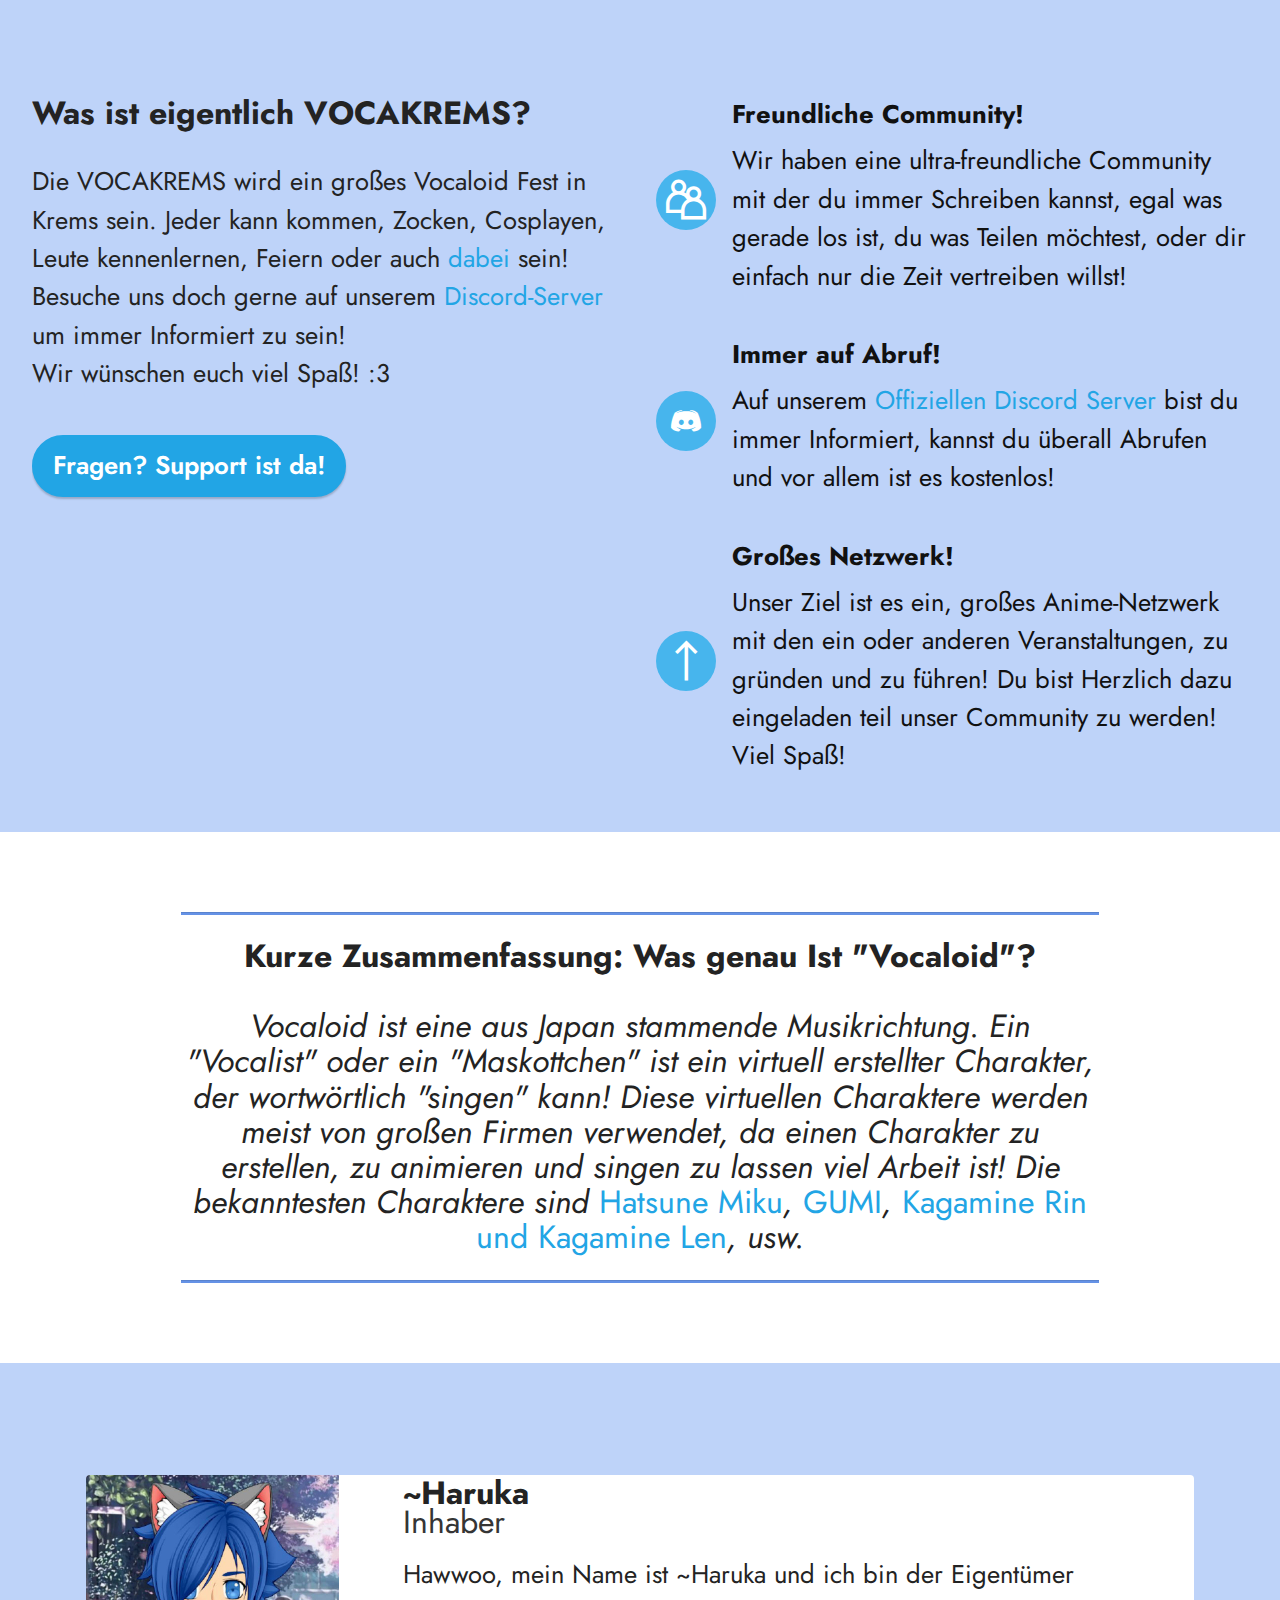
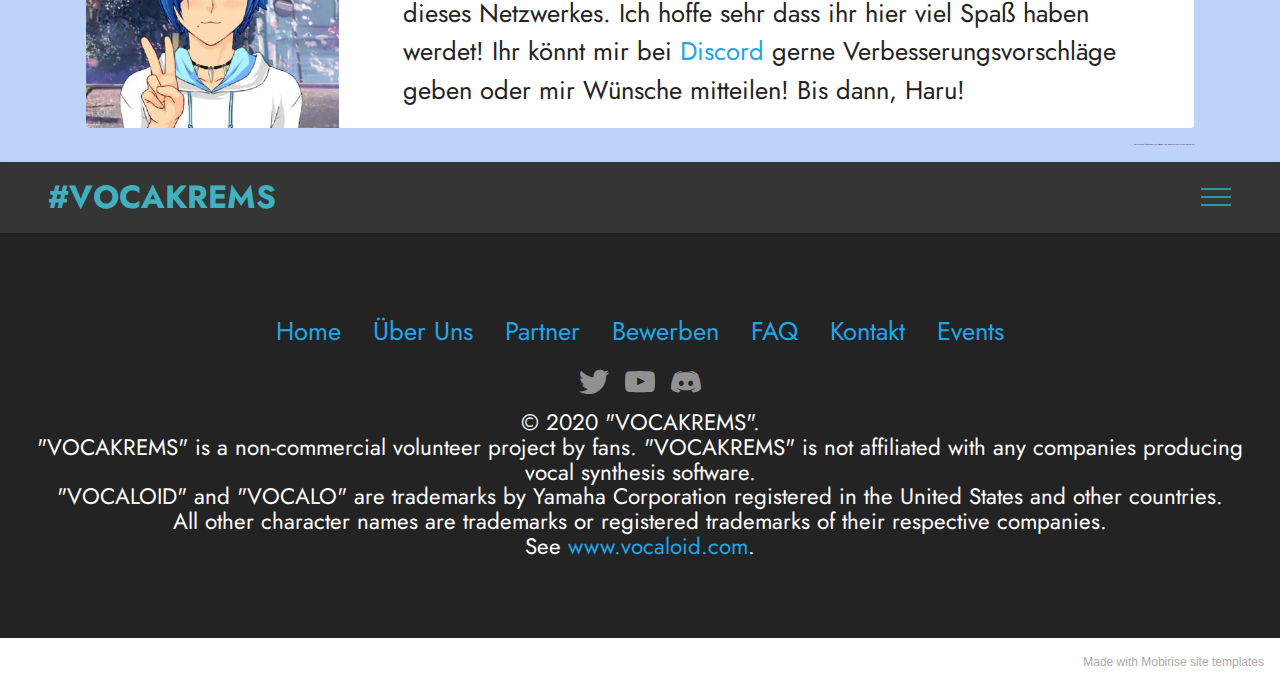
<file: ueber-uns.html>
<!DOCTYPE html>
<html  >
<head>
  <!-- Site made with Mobirise Website Builder v5.1.4, https://mobirise.com -->
  <meta charset="UTF-8">
  <meta http-equiv="X-UA-Compatible" content="IE=edge">
  <meta name="generator" content="Mobirise v5.1.4, mobirise.com">
  <meta name="viewport" content="width=device-width, initial-scale=1, minimum-scale=1">
  <link rel="shortcut icon" href="assets/images/dfbh-1.png" type="image/x-icon">
  <meta name="description" content="">
  
  
  <title>Vocakrems.tk - Über Uns</title>
  <link rel="stylesheet" href="assets/web/assets/mobirise-icons2/mobirise2.css">
  <link rel="stylesheet" href="assets/tether/tether.min.css">
  <link rel="stylesheet" href="assets/bootstrap/css/bootstrap.min.css">
  <link rel="stylesheet" href="assets/bootstrap/css/bootstrap-grid.min.css">
  <link rel="stylesheet" href="assets/bootstrap/css/bootstrap-reboot.min.css">
  <link rel="stylesheet" href="assets/dropdown/css/style.css">
  <link rel="stylesheet" href="assets/socicon/css/styles.css">
  <link rel="stylesheet" href="assets/theme/css/style.css">
  <link rel="preload" as="style" href="assets/mobirise/css/mbr-additional.css"><link rel="stylesheet" href="assets/mobirise/css/mbr-additional.css" type="text/css">
  
  
  
  
</head>
<body>
  
  <section class="features12 cid-sbpMT7WwA6" id="features13-b">

    
    
    <div class="container-fluid">
        <div class="row justify-content-center">
            <div class="col-12 col-lg-6">
                <div class="card-wrapper">
                    <div class="card-box align-left">
                        <h4 class="card-title mbr-fonts-style mb-4 display-2">
                            <strong>Was ist eigentlich VOCAKREMS?</strong></h4>
                        <p class="mbr-text mbr-fonts-style mb-4 display-7">
                            Die VOCAKREMS wird ein großes Vocaloid Fest in Krems sein. Jeder kann kommen, Zocken, Cosplayen, Leute kennenlernen, Feiern oder auch <a href="https://www.vocakrems.tk/bewerben.html" class="text-primary">dabei</a> sein! Besuche uns doch gerne auf unserem <a href="https://discord.gg/jB3ME4q" class="text-primary" target="_blank">Discord-Server</a> um immer Informiert zu sein!<br>Wir wünschen euch viel Spaß! :3</p>
                        <div class="mbr-section-btn"><a class="btn btn-primary display-7" href="https://www.vocakrems.tk/kontakt.html">Fragen? Support ist da!</a></div>
                    </div>
                </div>
            </div>
            <div class="col-12 col-lg-6">
                <div class="item mbr-flex">
                    <div class="icon-box">
                        <span class="mbr-iconfont mobi-mbri-users mobi-mbri" style="font-size: 40px;"></span>
                    </div>
                    <div class="text-box">
                        <h4 class="icon-title mbr-black mbr-fonts-style display-7">
                            <strong>Freundliche Community!</strong></h4>
                        <h5 class="icon-text mbr-black mbr-fonts-style display-7">Wir haben eine ultra-freundliche Community mit der du immer Schreiben kannst, egal was gerade los ist, du was Teilen möchtest, oder dir einfach nur die Zeit vertreiben willst!</h5>
                    </div>
                </div>
                <div class="item mbr-flex">
                    <div class="icon-box">
                        <span class="mbr-iconfont socicon-discord socicon" style="font-size: 30px;"></span>
                    </div>
                    <div class="text-box">
                        <h4 class="icon-title mbr-black mbr-fonts-style display-7">
                            <strong>Immer auf Abruf!</strong></h4>
                        <h5 class="icon-text mbr-black mbr-fonts-style display-7">Auf unserem <a href="https://discord.gg/jB3ME4q" class="text-primary" target="_blank">Offiziellen Discord Server</a> bist du immer Informiert, kannst du überall Abrufen und vor allem ist es kostenlos!</h5>
                    </div>
                </div>
                <div class="item mbr-flex">
                    <div class="icon-box">
                        <span class="mbr-iconfont mobi-mbri-up mobi-mbri" style="font-size: 40px;"></span>
                    </div>
                    <div class="text-box">
                        <h4 class="icon-title mbr-black mbr-fonts-style display-7">
                            <strong>Großes Netzwerk!</strong></h4>
                        <h5 class="icon-text mbr-black mbr-fonts-style display-7">Unser Ziel ist es ein, großes Anime-Netzwerk mit den ein oder anderen Veranstaltungen, zu gründen und zu führen! Du bist Herzlich dazu eingeladen teil unser Community zu werden! Viel Spaß!<br></h5>
                    </div>
                </div>
            </div>
        </div>
    </div>
</section>

<section class="content6 cid-sbqQ6K87QS" id="content6-v">
    
    <div class="container">
        <div class="row justify-content-center">
            <div class="col-md-12 col-lg-10">
                <hr class="line">
                <p class="mbr-text align-center mbr-fonts-style my-4 display-2">
                    <strong>Kurze Zusammenfassung: Was genau Ist "Vocaloid"?</strong><br><br><em>Vocaloid ist eine aus Japan stammende Musikrichtung. Ein "Vocalist" oder ein "Maskottchen" ist ein virtuell erstellter Charakter, der wortwörtlich "singen" kann! Diese virtuellen Charaktere werden meist von großen Firmen verwendet, da einen Charakter zu erstellen, zu animieren und singen zu lassen viel Arbeit ist! Die bekanntesten Charaktere sind <a href="https://en.wikipedia.org/wiki/Hatsune_Miku" class="text-primary" target="_blank">Hatsune Miku</a>, <a href="https://en.wikipedia.org/wiki/Megpoid" class="text-primary" target="_blank">GUMI</a>, <a href="https://en.wikipedia.org/wiki/Kagamine_Rin/Len" class="text-primary" target="_blank">Kagamine Rin und Kagamine Len</a>, usw.</em></p>
                <hr class="line">
            </div>
        </div>
    </div>
</section>

<section class="team2 cid-sbqMudal13" xmlns="http://www.w3.org/1999/html" id="team2-u">
    
    
    <div class="container">
        <div class="card">
            <div class="card-wrapper">
                <div class="row align-items-center">
                    <div class="col-12 col-md-3">
                        <div class="image-wrapper">
                            <img src="assets/images/43-676-6827377-20200913-132329-506x506.jpg" alt="Mobirise">
                        </div>
                    </div>
                    <div class="col-12 col-md">
                        <div class="card-box">
                            <h5 class="card-title mbr-fonts-style m-0 display-2"><strong>~Haruka</strong></h5>
                            <h6 class="card-subtitle mbr-fonts-style mb-3 display-2">
                                Inhaber</h6>
                            <p class="mbr-text mbr-fonts-style display-7">
                                Hawwoo, mein Name ist ~Haruka und ich bin der Eigentümer dieses Netzwerkes. Ich hoffe sehr dass ihr hier viel Spaß haben werdet! Ihr könnt mir bei <a href="https://discord.gg/jB3ME4q" class="text-primary" target="_blank">Discord</a> gerne Verbesserungsvorschläge geben oder mir Wünsche mitteilen! Bis dann, Haru!</p>
                            
                        </div>
                    </div>
                </div>
            </div>
        </div>
        
        
    </div>
</section>

<section class="content5 cid-sbqUr2S5BI" id="content5-w">
    
    <div class="container">
        <div class="row justify-content-center">
            <div class="col-md-12 col-lg-12">
                
                
                <p class="mbr-text mbr-fonts-style display-5">Dieses Zeichen [~] bedeutet Synonym, falls der oder diejenige nicht erkannt werden möchte!</p>
            </div>
        </div>
    </div>
</section>

<section class="menu menu1 cid-sbBtFxAN2T" once="menu" id="menu1-1g">
    

    <nav class="navbar navbar-dropdown collapsed">
        <div class="container-fluid">
            <div class="navbar-brand">
                
                <span class="navbar-caption-wrap"><a class="navbar-caption text-success text-primary display-2" href="https://www.vocakrems.tk/">#VOCAKREMS</a></span>
            </div>
            <button class="navbar-toggler" type="button" data-toggle="collapse" data-target="#navbarSupportedContent" aria-controls="navbarNavAltMarkup" aria-expanded="false" aria-label="Toggle navigation">
                <div class="hamburger">
                    <span></span>
                    <span></span>
                    <span></span>
                    <span></span>
                </div>
            </button>
            <div class="collapse navbar-collapse" id="navbarSupportedContent">
                <ul class="navbar-nav nav-dropdown" data-app-modern-menu="true"><li class="nav-item"><a class="nav-link link text-danger text-primary display-7" href="https://www.vocakrems.tk/">Home</a></li><li class="nav-item"><a class="nav-link link text-danger text-primary display-7" href="https://www.vocakrems.tk/ueber-uns.html">Über Uns</a></li>
                    <li class="nav-item"><a class="nav-link link text-danger text-primary display-7" href="https://www.vocakrems.tk/partner.html">Partner</a></li><li class="nav-item"><a class="nav-link link text-danger text-primary display-7" href="https://www.vocakrems.tk/bewerben.html">Bewerben</a></li><li class="nav-item"><a class="nav-link link text-danger text-primary display-7" href="https://www.vocakrems.tk/faq.html">FAQ</a></li>
                    <li class="nav-item"><a class="nav-link link text-danger text-primary display-7" href="https://www.vocakrems.tk/kontakt.html">Kontakt</a>
                    </li></ul>
                
                <div class="navbar-buttons mbr-section-btn"><a class="btn btn-primary display-7" href="https://www.vocakrems.tk/events.html"><span class="mobi-mbri mobi-mbri-more-vertical mbr-iconfont mbr-iconfont-btn"></span>Events!</a></div>
            </div>
        </div>
    </nav>
</section>

<section class="footer3 cid-sbBtV5exAM" once="footers" id="footer3-1i">

    

    

    <div class="container-fluid">
        <div class="media-container-row align-center mbr-white">
            <div class="row row-links">
                <ul class="foot-menu">
                    
                    
                    
                    
                    
                <li class="foot-menu-item mbr-fonts-style display-7"><a href="https://www.vocakrems.tk/" class="text-primary">Home</a></li><li class="foot-menu-item mbr-fonts-style display-7"><a href="https://www.vocakrems.tk/ueber-uns.html" class="text-primary">Über Uns</a></li><li class="foot-menu-item mbr-fonts-style display-7"><a href="https://www.vocakrems.tk/partner.html" class="text-primary">Partner</a></li><li class="foot-menu-item mbr-fonts-style display-7"><a href="https://www.vocakrems.tk/bewerben.html" class="text-primary">Bewerben</a><br></li><li class="foot-menu-item mbr-fonts-style display-7"><a href="https://www.vocakrems.tk/faq.html" class="text-primary">FAQ</a></li><li class="foot-menu-item mbr-fonts-style display-7"><a href="https://www.vocakrems.tk/kontakt.html" class="text-primary">Kontakt</a></li><li class="foot-menu-item mbr-fonts-style display-7"><a href="https://www.vocakrems.tk/events.html" class="text-primary">Events</a></li></ul>
            </div>
            <div class="row social-row">
                <div class="social-list align-right pb-2">
                    
                    
                    
                    
                    
                    
                <div class="soc-item">
                        
                            <a href="https://twitter.com/xXHaruka_kunXx" target="_blank"><span class="mbr-iconfont mbr-iconfont-social socicon-twitter socicon" style="font-size: 30px;"></span></a>
                        
                    </div><div class="soc-item">
                        
                            <a href="https://www.youtube.com/channel/UCJqVS_zUjXbVY6zZKZYlHXA" target="_blank"><span class="mbr-iconfont mbr-iconfont-social socicon-youtube socicon" style="font-size: 30px;"></span></a>
                        
                    </div><div class="soc-item">
                        
                            <a href="https://discord.gg/jB3ME4q" target="_blank"><span class="mbr-iconfont mbr-iconfont-social socicon-discord socicon" style="font-size: 30px;"></span></a>
                        
                    </div></div>
            </div>
            <div class="row row-copirayt">
                <p class="mbr-text mb-0 mbr-fonts-style mbr-white align-center display-1">© 2020 "VOCAKREMS".<br>"VOCAKREMS" is a non-commercial volunteer project by fans. "VOCAKREMS" is not affiliated with any companies producing vocal synthesis software.
<br>"VOCALOID" and "VOCALO" are trademarks by Yamaha Corporation registered in the United States and other countries.
<br>All other character names are trademarks or registered trademarks of their respective companies. <br>See <a href="https://www.vocaloid.com/" class="text-primary" target="_blank">www.vocaloid.com</a>.<br></p>
            </div>
        </div>
    </div>
</section><section style="background-color: #fff; font-family: -apple-system, BlinkMacSystemFont, 'Segoe UI', 'Roboto', 'Helvetica Neue', Arial, sans-serif; color:#aaa; font-size:12px; padding: 0; align-items: center; display: flex;"><a href="https://mobirise.site/j" style="flex: 1 1; height: 3rem; padding-left: 1rem;"></a><p style="flex: 0 0 auto; margin:0; padding-right:1rem;"><a href="https://mobirise.site/t" style="color:#aaa;">Made</a> with Mobirise site templates</p></section><script src="assets/web/assets/jquery/jquery.min.js"></script>  <script src="assets/popper/popper.min.js"></script>  <script src="assets/tether/tether.min.js"></script>  <script src="assets/bootstrap/js/bootstrap.min.js"></script>  <script src="assets/smoothscroll/smooth-scroll.js"></script>  <script src="assets/dropdown/js/nav-dropdown.js"></script>  <script src="assets/dropdown/js/navbar-dropdown.js"></script>  <script src="assets/touchswipe/jquery.touch-swipe.min.js"></script>  <script src="assets/theme/js/script.js"></script>  
  
  
 <div id="scrollToTop" class="scrollToTop mbr-arrow-up"><a style="text-align: center;"><i class="mbr-arrow-up-icon mbr-arrow-up-icon-cm cm-icon cm-icon-smallarrow-up"></i></a></div>
  </body>
</html>
</file>
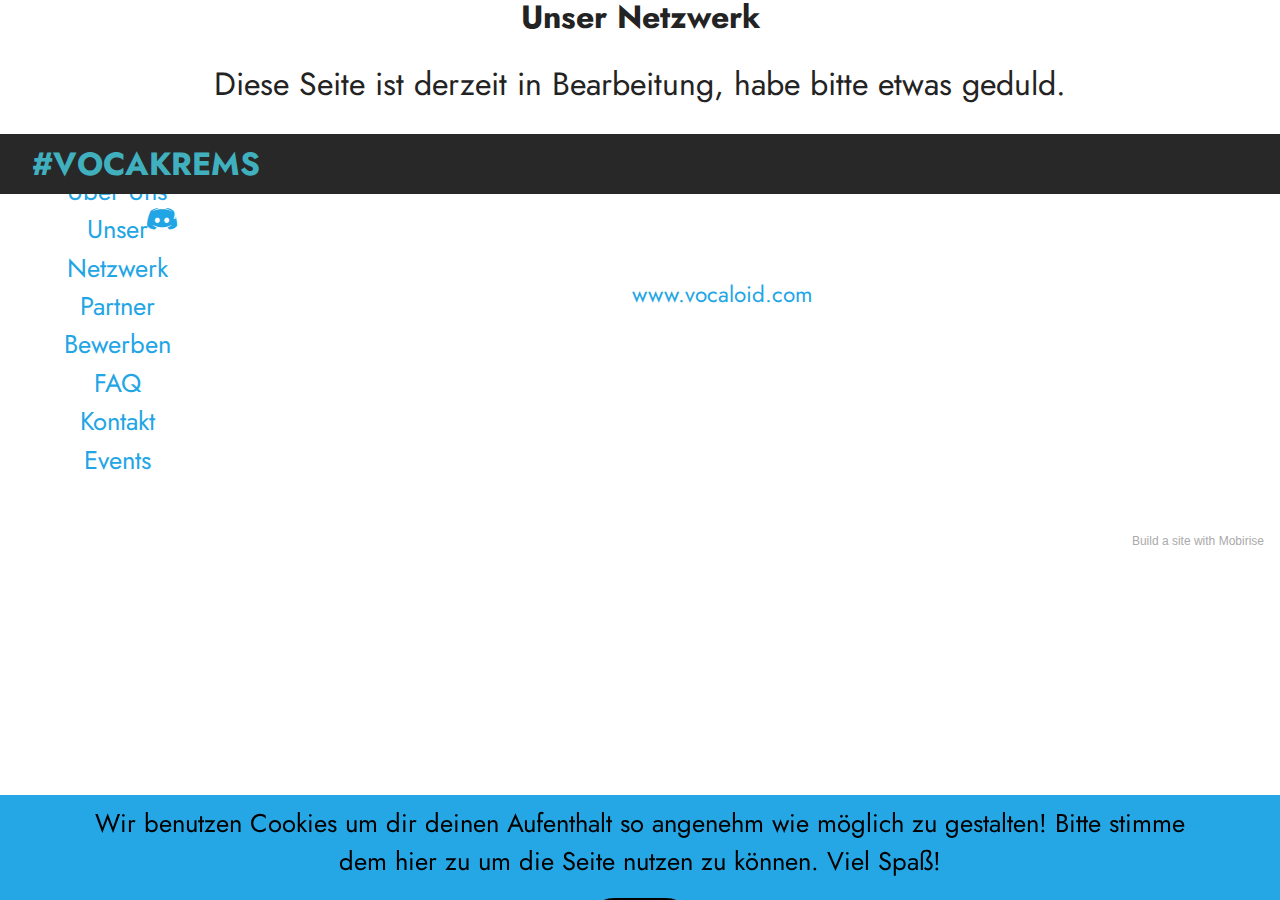
<file: unser-netzwerk.html>
<!DOCTYPE html>
<html lang="de"   >
<head>
  <!-- Site made with Mobirise Website Builder v5.1.4, https://mobirise.com -->
  <meta charset="UTF-8">
  <meta http-equiv="X-UA-Compatible" content="IE=edge">
  <meta name="generator" content="Mobirise v5.1.4, mobirise.com">
  <meta name="viewport" content="width=device-width, initial-scale=1, minimum-scale=1">
  <link rel="shortcut icon" href="assets/images/dfbh-1.png" type="image/x-icon">
  <meta name="description" content="">
  
  
  <title>Vocakrems.tk - Unser Netzwerk</title>
  <link rel="stylesheet" href="assets/web/assets/mobirise-icons2/mobirise2.css">
  <link rel="stylesheet" href="assets/tether/tether.min.css">
  <link rel="stylesheet" href="assets/bootstrap/css/bootstrap.min.css">
  <link rel="stylesheet" href="assets/bootstrap/css/bootstrap-grid.min.css">
  <link rel="stylesheet" href="assets/bootstrap/css/bootstrap-reboot.min.css">
  <link rel="stylesheet" href="assets/dropdown/css/style.css">
  <link rel="stylesheet" href="assets/socicon/css/styles.css">
  <link rel="stylesheet" href="assets/theme/css/style.css">
  <link rel="preload" as="style" href="assets/mobirise/css/mbr-additional.css"><link rel="stylesheet" href="assets/mobirise/css/mbr-additional.css" type="text/css">
  
  
  
  
</head>
<body>
  
  <section class="content4 cid-sdiokehs5D" id="content4-1p">
    
    
    <div class="container">
        <div class="row justify-content-center">
            <div class="title col-md-12 col-lg-10">
                <h3 class="mbr-section-title mbr-fonts-style align-center mb-4 display-2">
                    <strong>Unser Netzwerk</strong></h3>
                <h4 class="mbr-section-subtitle align-center mbr-fonts-style mb-4 display-2">
                    Diese Seite ist derzeit in Bearbeitung, habe bitte etwas geduld.</h4>
                
            </div>
        </div>
    </div>
</section>

<section class="menu menu1 cid-sd7YibcCXW" once="menu" id="menu1-1o">
    

    <nav class="navbar navbar-dropdown collapsed">
        <div class="container-fluid">
            <div class="navbar-brand">
                
                <span class="navbar-caption-wrap"><a class="navbar-caption text-success text-primary display-2" href="https://www.vocakrems.tk/">#VOCAKREMS</a></span>
            </div>
            <button class="navbar-toggler" type="button" data-toggle="collapse" data-target="#navbarSupportedContent" aria-controls="navbarNavAltMarkup" aria-expanded="false" aria-label="Toggle navigation">
                <div class="hamburger">
                    <span></span>
                    <span></span>
                    <span></span>
                    <span></span>
                </div>
            </button>
            <div class="collapse navbar-collapse" id="navbarSupportedContent">
                <ul class="navbar-nav nav-dropdown" data-app-modern-menu="true"><li class="nav-item"><a class="nav-link link text-danger text-primary display-7" href="https://www.vocakrems.tk/">Home</a></li><li class="nav-item"><a class="nav-link link text-danger text-primary display-7" href="https://www.vocakrems.tk/unser-netzwerk.html">Unser Netzwerk</a></li><li class="nav-item"><a class="nav-link link text-danger text-primary display-7" href="https://www.vocakrems.tk/ueber-uns.html">Über Uns</a></li>
                    <li class="nav-item"><a class="nav-link link text-danger text-primary display-7" href="https://www.vocakrems.tk/partner.html">Partner</a></li><li class="nav-item"><a class="nav-link link text-danger text-primary display-7" href="https://www.vocakrems.tk/bewerben.html">Bewerben</a></li><li class="nav-item"><a class="nav-link link text-danger text-primary display-7" href="https://www.vocakrems.tk/faq.html">FAQ</a></li>
                    <li class="nav-item"><a class="nav-link link text-danger text-primary display-7" href="https://www.vocakrems.tk/kontakt.html">Kontakt</a>
                    </li></ul>
                
                <div class="navbar-buttons mbr-section-btn"><a class="btn btn-primary display-7" href="https://www.vocakrems.tk/events.html"><span class="mobi-mbri mobi-mbri-more-vertical mbr-iconfont mbr-iconfont-btn"></span>Events!</a></div>
            </div>
        </div>
    </nav>
</section>

<section class="footer3 cid-sdioVHilBN" once="footers" id="footer3-1q">

    

    

    <div class="container-fluid">
        <div class="media-container-row align-center mbr-white">
            <div class="row row-links">
                <ul class="foot-menu">
                    
                    
                    
                    
                    
                <li class="foot-menu-item mbr-fonts-style display-7"><a href="https://www.vocakrems.tk/" class="text-primary">Home</a></li><li class="foot-menu-item mbr-fonts-style display-7"><a href="https://www.vocakrems.tk/ueber-uns.html" class="text-primary">Über Uns</a></li><li class="foot-menu-item mbr-fonts-style display-7"><a href="https://www.vocakrems.tk/unser-netzwerk.html" class="text-primary">Unser Netzwerk</a></li><li class="foot-menu-item mbr-fonts-style display-7"><a href="https://www.vocakrems.tk/partner.html" class="text-primary">Partner</a><br></li><li class="foot-menu-item mbr-fonts-style display-7"><a href="https://www.vocakrems.tk/bewerben.html" class="text-primary">Bewerben</a></li><li class="foot-menu-item mbr-fonts-style display-7"><a href="https://www.vocakrems.tk/faq.html" class="text-primary">FAQ</a></li><li class="foot-menu-item mbr-fonts-style display-7"><a href="https://www.vocakrems.tk/kontakt.html" class="text-primary">Kontakt</a></li><li class="foot-menu-item mbr-fonts-style display-7"><a href="https://www.vocakrems.tk/events.html" class="text-primary">Events</a></li></ul>
            </div>
            <div class="row social-row">
                <div class="social-list align-right pb-2">
                    
                    
                    
                    
                    
                    
                <div class="soc-item">
                        
                            <a href="https://twitter.com/xXHaruka_kunXx" target="_blank"><span class="mbr-iconfont mbr-iconfont-social socicon-twitter socicon" style="font-size: 30px;"></span></a>
                        
                    </div><div class="soc-item">
                        
                            <a href="https://www.youtube.com/channel/UCJqVS_zUjXbVY6zZKZYlHXA" target="_blank"><span class="mbr-iconfont mbr-iconfont-social socicon-youtube socicon" style="font-size: 30px;"></span></a>
                        
                    </div><div class="soc-item">
                        
                            <a href="https://discord.gg/jB3ME4q" target="_blank"><span class="mbr-iconfont mbr-iconfont-social socicon-discord socicon" style="font-size: 30px;"></span></a>
                        
                    </div></div>
            </div>
            <div class="row row-copirayt">
                <p class="mbr-text mb-0 mbr-fonts-style mbr-white align-center display-1">© 2020 "VOCAKREMS".<br>"VOCAKREMS" is a non-commercial volunteer project by fans. "VOCAKREMS" is not affiliated with any companies producing vocal synthesis software.
<br>"VOCALOID" and "VOCALO" are trademarks by Yamaha Corporation registered in the United States and other countries.
<br>All other character names are trademarks or registered trademarks of their respective companies. <br>See <a href="https://www.vocaloid.com/" class="text-primary" target="_blank">www.vocaloid.com</a>.<br></p>
            </div>
        </div>
    </div>
</section><section style="background-color: #fff; font-family: -apple-system, BlinkMacSystemFont, 'Segoe UI', 'Roboto', 'Helvetica Neue', Arial, sans-serif; color:#aaa; font-size:12px; padding: 0; align-items: center; display: flex;"><a href="https://mobirise.site/y" style="flex: 1 1; height: 3rem; padding-left: 1rem;"></a><p style="flex: 0 0 auto; margin:0; padding-right:1rem;">Build a site with <a href="https://mobirise.site/z" style="color:#aaa;">Mobirise</a></p></section><script src="assets/web/assets/jquery/jquery.min.js"></script>  <script src="assets/popper/popper.min.js"></script>  <script src="assets/tether/tether.min.js"></script>  <script src="assets/bootstrap/js/bootstrap.min.js"></script>  <script src="assets/web/assets/cookies-alert-plugin/cookies-alert-core.js"></script>  <script src="assets/web/assets/cookies-alert-plugin/cookies-alert-script.js"></script>  <script src="assets/smoothscroll/smooth-scroll.js"></script>  <script src="assets/dropdown/js/nav-dropdown.js"></script>  <script src="assets/dropdown/js/navbar-dropdown.js"></script>  <script src="assets/touchswipe/jquery.touch-swipe.min.js"></script>  <script src="assets/theme/js/script.js"></script>  
  
  
<input name="cookieData" type="hidden" data-cookie-customDialogSelector='null' data-cookie-colorText='#000000' data-cookie-colorBg='rgba(34, 165, 229, 0.99)' data-cookie-textButton='Okay!' data-cookie-colorButton='#000000' data-cookie-colorLink='#4479d9' data-cookie-underlineLink='true' data-cookie-text="Wir benutzen Cookies um dir deinen Aufenthalt so angenehm wie möglich zu gestalten! Bitte stimme dem hier zu um die Seite nutzen zu können. 
Viel Spaß!">
   <div id="scrollToTop" class="scrollToTop mbr-arrow-up"><a style="text-align: center;"><i class="mbr-arrow-up-icon mbr-arrow-up-icon-cm cm-icon cm-icon-smallarrow-up"></i></a></div>
  </body>
</html>
</file>
<file: assets/web/assets/mobirise-icons2/mobirise2.css>
@font-face {
  font-family: 'Moririse2';
  font-display: swap;
  src:  url('mobirise2.eot?f2bix4');
  src:  url('mobirise2.eot?f2bix4#iefix') format('embedded-opentype'),
    url('mobirise2.ttf?f2bix4') format('truetype'),
    url('mobirise2.woff?f2bix4') format('woff'),
    url('mobirise2.svg?f2bix4#mobirise2') format('svg');
  font-weight: normal;
  font-style: normal;
}

[class^="mobi-"], [class*=" mobi-"] {
  /* use !important to prevent issues with browser extensions that change fonts */
  font-family: 'Moririse2' !important;
  speak: none;
  font-style: normal;
  font-weight: normal;
  font-variant: normal;
  text-transform: none;
  line-height: 1;

  /* Better Font Rendering =========== */
  -webkit-font-smoothing: antialiased;
  -moz-osx-font-smoothing: grayscale;
}

.mobi-mbri-add-submenu:before {
  content: "\e900";
}
.mobi-mbri-alert:before {
  content: "\e901";
}
.mobi-mbri-align-center:before {
  content: "\e902";
}
.mobi-mbri-align-justify:before {
  content: "\e903";
}
.mobi-mbri-align-left:before {
  content: "\e904";
}
.mobi-mbri-align-right:before {
  content: "\e905";
}
.mobi-mbri-android:before {
  content: "\e906";
}
.mobi-mbri-apple:before {
  content: "\e907";
}
.mobi-mbri-arrow-down:before {
  content: "\e908";
}
.mobi-mbri-arrow-next:before {
  content: "\e909";
}
.mobi-mbri-arrow-prev:before {
  content: "\e90a";
}
.mobi-mbri-arrow-up:before {
  content: "\e90b";
}
.mobi-mbri-bold:before {
  content: "\e90c";
}
.mobi-mbri-bookmark:before {
  content: "\e90d";
}
.mobi-mbri-bootstrap:before {
  content: "\e90e";
}
.mobi-mbri-briefcase:before {
  content: "\e90f";
}
.mobi-mbri-browse:before {
  content: "\e910";
}
.mobi-mbri-bulleted-list:before {
  content: "\e911";
}
.mobi-mbri-calendar:before {
  content: "\e912";
}
.mobi-mbri-camera:before {
  content: "\e913";
}
.mobi-mbri-cart-add:before {
  content: "\e914";
}
.mobi-mbri-cart-full:before {
  content: "\e915";
}
.mobi-mbri-cash:before {
  content: "\e916";
}
.mobi-mbri-change-style:before {
  content: "\e917";
}
.mobi-mbri-chat:before {
  content: "\e918";
}
.mobi-mbri-clock:before {
  content: "\e919";
}
.mobi-mbri-close:before {
  content: "\e91a";
}
.mobi-mbri-cloud:before {
  content: "\e91b";
}
.mobi-mbri-code:before {
  content: "\e91c";
}
.mobi-mbri-contact-form:before {
  content: "\e91d";
}
.mobi-mbri-credit-card:before {
  content: "\e91e";
}
.mobi-mbri-cursor-click:before {
  content: "\e91f";
}
.mobi-mbri-cust-feedback:before {
  content: "\e920";
}
.mobi-mbri-database:before {
  content: "\e921";
}
.mobi-mbri-delivery:before {
  content: "\e922";
}
.mobi-mbri-desktop:before {
  content: "\e923";
}
.mobi-mbri-devices:before {
  content: "\e924";
}
.mobi-mbri-down:before {
  content: "\e925";
}
.mobi-mbri-download-2:before {
  content: "\e926";
}
.mobi-mbri-download:before {
  content: "\e927";
}
.mobi-mbri-drag-n-drop-2:before {
  content: "\e928";
}
.mobi-mbri-drag-n-drop:before {
  content: "\e929";
}
.mobi-mbri-edit-2:before {
  content: "\e92a";
}
.mobi-mbri-edit:before {
  content: "\e92b";
}
.mobi-mbri-error:before {
  content: "\e92c";
}
.mobi-mbri-extension:before {
  content: "\e92d";
}
.mobi-mbri-features:before {
  content: "\e92e";
}
.mobi-mbri-file:before {
  content: "\e92f";
}
.mobi-mbri-flag:before {
  content: "\e930";
}
.mobi-mbri-folder:before {
  content: "\e931";
}
.mobi-mbri-gift:before {
  content: "\e932";
}
.mobi-mbri-github:before {
  content: "\e933";
}
.mobi-mbri-globe-2:before {
  content: "\e934";
}
.mobi-mbri-globe:before {
  content: "\e935";
}
.mobi-mbri-growing-chart:before {
  content: "\e936";
}
.mobi-mbri-hearth:before {
  content: "\e937";
}
.mobi-mbri-help:before {
  content: "\e938";
}
.mobi-mbri-home:before {
  content: "\e939";
}
.mobi-mbri-hot-cup:before {
  content: "\e93a";
}
.mobi-mbri-idea:before {
  content: "\e93b";
}
.mobi-mbri-image-gallery:before {
  content: "\e93c";
}
.mobi-mbri-image-slider:before {
  content: "\e93d";
}
.mobi-mbri-info:before {
  content: "\e93e";
}
.mobi-mbri-italic:before {
  content: "\e93f";
}
.mobi-mbri-key:before {
  content: "\e940";
}
.mobi-mbri-laptop:before {
  content: "\e941";
}
.mobi-mbri-layers:before {
  content: "\e942";
}
.mobi-mbri-left-right:before {
  content: "\e943";
}
.mobi-mbri-left:before {
  content: "\e944";
}
.mobi-mbri-letter:before {
  content: "\e945";
}
.mobi-mbri-like:before {
  content: "\e946";
}
.mobi-mbri-link:before {
  content: "\e947";
}
.mobi-mbri-lock:before {
  content: "\e948";
}
.mobi-mbri-login:before {
  content: "\e949";
}
.mobi-mbri-logout:before {
  content: "\e94a";
}
.mobi-mbri-magic-stick:before {
  content: "\e94b";
}
.mobi-mbri-map-pin:before {
  content: "\e94c";
}
.mobi-mbri-menu:before {
  content: "\e94d";
}
.mobi-mbri-mobile-2:before {
  content: "\e94e";
}
.mobi-mbri-mobile-horizontal:before {
  content: "\e94f";
}
.mobi-mbri-mobile:before {
  content: "\e950";
}
.mobi-mbri-mobirise:before {
  content: "\e951";
}
.mobi-mbri-more-horizontal:before {
  content: "\e952";
}
.mobi-mbri-more-vertical:before {
  content: "\e953";
}
.mobi-mbri-music:before {
  content: "\e954";
}
.mobi-mbri-new-file:before {
  content: "\e955";
}
.mobi-mbri-numbered-list:before {
  content: "\e956";
}
.mobi-mbri-opened-folder:before {
  content: "\e957";
}
.mobi-mbri-pages:before {
  content: "\e958";
}
.mobi-mbri-paper-plane:before {
  content: "\e959";
}
.mobi-mbri-paperclip:before {
  content: "\e95a";
}
.mobi-mbri-phone:before {
  content: "\e95b";
}
.mobi-mbri-photo:before {
  content: "\e95c";
}
.mobi-mbri-photos:before {
  content: "\e95d";
}
.mobi-mbri-pin:before {
  content: "\e95e";
}
.mobi-mbri-play:before {
  content: "\e95f";
}
.mobi-mbri-plus:before {
  content: "\e960";
}
.mobi-mbri-preview:before {
  content: "\e961";
}
.mobi-mbri-print:before {
  content: "\e962";
}
.mobi-mbri-protect:before {
  content: "\e963";
}
.mobi-mbri-question:before {
  content: "\e964";
}
.mobi-mbri-quote-left:before {
  content: "\e965";
}
.mobi-mbri-quote-right:before {
  content: "\e966";
}
.mobi-mbri-redo:before {
  content: "\e967";
}
.mobi-mbri-refresh:before {
  content: "\e968";
}
.mobi-mbri-responsive-2:before {
  content: "\e969";
}
.mobi-mbri-responsive:before {
  content: "\e96a";
}
.mobi-mbri-right:before {
  content: "\e96b";
}
.mobi-mbri-rocket:before {
  content: "\e96c";
}
.mobi-mbri-sad-face:before {
  content: "\e96d";
}
.mobi-mbri-sale:before {
  content: "\e96e";
}
.mobi-mbri-save:before {
  content: "\e96f";
}
.mobi-mbri-search:before {
  content: "\e970";
}
.mobi-mbri-setting-2:before {
  content: "\e971";
}
.mobi-mbri-setting-3:before {
  content: "\e972";
}
.mobi-mbri-setting:before {
  content: "\e973";
}
.mobi-mbri-share:before {
  content: "\e974";
}
.mobi-mbri-shopping-bag:before {
  content: "\e975";
}
.mobi-mbri-shopping-basket:before {
  content: "\e976";
}
.mobi-mbri-shopping-cart:before {
  content: "\e977";
}
.mobi-mbri-sites:before {
  content: "\e978";
}
.mobi-mbri-smile-face:before {
  content: "\e979";
}
.mobi-mbri-speed:before {
  content: "\e97a";
}
.mobi-mbri-star:before {
  content: "\e97b";
}
.mobi-mbri-success:before {
  content: "\e97c";
}
.mobi-mbri-sun:before {
  content: "\e97d";
}
.mobi-mbri-sun2:before {
  content: "\e97e";
}
.mobi-mbri-tablet-vertical:before {
  content: "\e97f";
}
.mobi-mbri-tablet:before {
  content: "\e980";
}
.mobi-mbri-target:before {
  content: "\e981";
}
.mobi-mbri-timer:before {
  content: "\e982";
}
.mobi-mbri-to-ftp:before {
  content: "\e983";
}
.mobi-mbri-to-local-drive:before {
  content: "\e984";
}
.mobi-mbri-touch-swipe:before {
  content: "\e985";
}
.mobi-mbri-touch:before {
  content: "\e986";
}
.mobi-mbri-trash:before {
  content: "\e987";
}
.mobi-mbri-underline:before {
  content: "\e988";
}
.mobi-mbri-undo:before {
  content: "\e989";
}
.mobi-mbri-unlink:before {
  content: "\e98a";
}
.mobi-mbri-unlock:before {
  content: "\e98b";
}
.mobi-mbri-up-down:before {
  content: "\e98c";
}
.mobi-mbri-up:before {
  content: "\e98d";
}
.mobi-mbri-update:before {
  content: "\e98e";
}
.mobi-mbri-upload-2:before {
  content: "\e98f";
}
.mobi-mbri-upload:before {
  content: "\e990";
}
.mobi-mbri-user-2:before {
  content: "\e991";
}
.mobi-mbri-user:before {
  content: "\e992";
}
.mobi-mbri-users:before {
  content: "\e993";
}
.mobi-mbri-video-play:before {
  content: "\e994";
}
.mobi-mbri-video:before {
  content: "\e995";
}
.mobi-mbri-watch:before {
  content: "\e996";
}
.mobi-mbri-website-theme-2:before {
  content: "\e997";
}
.mobi-mbri-website-theme:before {
  content: "\e998";
}
.mobi-mbri-wifi:before {
  content: "\e999";
}
.mobi-mbri-windows:before {
  content: "\e99a";
}
.mobi-mbri-zoom-in:before {
  content: "\e99b";
}
.mobi-mbri-zoom-out:before {
  content: "\e99c";
}
</file>
<file: assets/socicon/css/styles.css>
@charset "UTF-8";

@font-face {
  font-family: 'Socicon';
  src:  url('../fonts/socicon.eot');
  src:  url('../fonts/socicon.eot?#iefix') format('embedded-opentype'),
    url('../fonts/socicon.woff2') format('woff2'),
    url('../fonts/socicon.ttf') format('truetype'),
    url('../fonts/socicon.woff') format('woff'),
    url('../fonts/socicon.svg#socicon') format('svg');
  font-weight: normal;
  font-style: normal;
}

[data-icon]:before {
  font-family: "socicon" !important;
  content: attr(data-icon);
  font-style: normal !important;
  font-weight: normal !important;
  font-variant: normal !important;
  text-transform: none !important;
  speak: none;
  line-height: 1;
  -webkit-font-smoothing: antialiased;
  -moz-osx-font-smoothing: grayscale;
}

[class^="socicon-"], [class*=" socicon-"] {
  /* use !important to prevent issues with browser extensions that change fonts */
  font-family: 'Socicon' !important;
  speak: none;
  font-style: normal;
  font-weight: normal;
  font-variant: normal;
  text-transform: none;
  line-height: 1;

  /* Better Font Rendering =========== */
  -webkit-font-smoothing: antialiased;
  -moz-osx-font-smoothing: grayscale;
}

.socicon-eitaa:before {
  content: "\e97c";
}
.socicon-soroush:before {
  content: "\e97d";
}
.socicon-bale:before {
  content: "\e97e";
}
.socicon-zazzle:before {
  content: "\e97b";
}
.socicon-society6:before {
  content: "\e97a";
}
.socicon-redbubble:before {
  content: "\e979";
}
.socicon-avvo:before {
  content: "\e978";
}
.socicon-stitcher:before {
  content: "\e977";
}
.socicon-googlehangouts:before {
  content: "\e974";
}
.socicon-dlive:before {
  content: "\e975";
}
.socicon-vsco:before {
  content: "\e976";
}
.socicon-flipboard:before {
  content: "\e973";
}
.socicon-ubuntu:before {
  content: "\e958";
}
.socicon-artstation:before {
  content: "\e959";
}
.socicon-invision:before {
  content: "\e95a";
}
.socicon-torial:before {
  content: "\e95b";
}
.socicon-collectorz:before {
  content: "\e95c";
}
.socicon-seenthis:before {
  content: "\e95d";
}
.socicon-googleplaymusic:before {
  content: "\e95e";
}
.socicon-debian:before {
  content: "\e95f";
}
.socicon-filmfreeway:before {
  content: "\e960";
}
.socicon-gnome:before {
  content: "\e961";
}
.socicon-itchio:before {
  content: "\e962";
}
.socicon-jamendo:before {
  content: "\e963";
}
.socicon-mix:before {
  content: "\e964";
}
.socicon-sharepoint:before {
  content: "\e965";
}
.socicon-tinder:before {
  content: "\e966";
}
.socicon-windguru:before {
  content: "\e967";
}
.socicon-cdbaby:before {
  content: "\e968";
}
.socicon-elementaryos:before {
  content: "\e969";
}
.socicon-stage32:before {
  content: "\e96a";
}
.socicon-tiktok:before {
  content: "\e96b";
}
.socicon-gitter:before {
  content: "\e96c";
}
.socicon-letterboxd:before {
  content: "\e96d";
}
.socicon-threema:before {
  content: "\e96e";
}
.socicon-splice:before {
  content: "\e96f";
}
.socicon-metapop:before {
  content: "\e970";
}
.socicon-naver:before {
  content: "\e971";
}
.socicon-remote:before {
  content: "\e972";
}
.socicon-internet:before {
  content: "\e957";
}
.socicon-moddb:before {
  content: "\e94b";
}
.socicon-indiedb:before {
  content: "\e94c";
}
.socicon-traxsource:before {
  content: "\e94d";
}
.socicon-gamefor:before {
  content: "\e94e";
}
.socicon-pixiv:before {
  content: "\e94f";
}
.socicon-myanimelist:before {
  content: "\e950";
}
.socicon-blackberry:before {
  content: "\e951";
}
.socicon-wickr:before {
  content: "\e952";
}
.socicon-spip:before {
  content: "\e953";
}
.socicon-napster:before {
  content: "\e954";
}
.socicon-beatport:before {
  content: "\e955";
}
.socicon-hackerone:before {
  content: "\e956";
}
.socicon-hackernews:before {
  content: "\e946";
}
.socicon-smashwords:before {
  content: "\e947";
}
.socicon-kobo:before {
  content: "\e948";
}
.socicon-bookbub:before {
  content: "\e949";
}
.socicon-mailru:before {
  content: "\e94a";
}
.socicon-gitlab:before {
  content: "\e945";
}
.socicon-instructables:before {
  content: "\e944";
}
.socicon-portfolio:before {
  content: "\e943";
}
.socicon-codered:before {
  content: "\e940";
}
.socicon-origin:before {
  content: "\e941";
}
.socicon-nextdoor:before {
  content: "\e942";
}
.socicon-udemy:before {
  content: "\e93f";
}
.socicon-livemaster:before {
  content: "\e93e";
}
.socicon-crunchbase:before {
  content: "\e93b";
}
.socicon-homefy:before {
  content: "\e93c";
}
.socicon-calendly:before {
  content: "\e93d";
}
.socicon-realtor:before {
  content: "\e90f";
}
.socicon-tidal:before {
  content: "\e910";
}
.socicon-qobuz:before {
  content: "\e911";
}
.socicon-natgeo:before {
  content: "\e912";
}
.socicon-mastodon:before {
  content: "\e913";
}
.socicon-unsplash:before {
  content: "\e914";
}
.socicon-homeadvisor:before {
  content: "\e915";
}
.socicon-angieslist:before {
  content: "\e916";
}
.socicon-codepen:before {
  content: "\e917";
}
.socicon-slack:before {
  content: "\e918";
}
.socicon-openaigym:before {
  content: "\e919";
}
.socicon-logmein:before {
  content: "\e91a";
}
.socicon-fiverr:before {
  content: "\e91b";
}
.socicon-gotomeeting:before {
  content: "\e91c";
}
.socicon-aliexpress:before {
  content: "\e91d";
}
.socicon-guru:before {
  content: "\e91e";
}
.socicon-appstore:before {
  content: "\e91f";
}
.socicon-homes:before {
  content: "\e920";
}
.socicon-zoom:before {
  content: "\e921";
}
.socicon-alibaba:before {
  content: "\e922";
}
.socicon-craigslist:before {
  content: "\e923";
}
.socicon-wix:before {
  content: "\e924";
}
.socicon-redfin:before {
  content: "\e925";
}
.socicon-googlecalendar:before {
  content: "\e926";
}
.socicon-shopify:before {
  content: "\e927";
}
.socicon-freelancer:before {
  content: "\e928";
}
.socicon-seedrs:before {
  content: "\e929";
}
.socicon-bing:before {
  content: "\e92a";
}
.socicon-doodle:before {
  content: "\e92b";
}
.socicon-bonanza:before {
  content: "\e92c";
}
.socicon-squarespace:before {
  content: "\e92d";
}
.socicon-toptal:before {
  content: "\e92e";
}
.socicon-gust:before {
  content: "\e92f";
}
.socicon-ask:before {
  content: "\e930";
}
.socicon-trulia:before {
  content: "\e931";
}
.socicon-loomly:before {
  content: "\e932";
}
.socicon-ghost:before {
  content: "\e933";
}
.socicon-upwork:before {
  content: "\e934";
}
.socicon-fundable:before {
  content: "\e935";
}
.socicon-booking:before {
  content: "\e936";
}
.socicon-googlemaps:before {
  content: "\e937";
}
.socicon-zillow:before {
  content: "\e938";
}
.socicon-niconico:before {
  content: "\e939";
}
.socicon-toneden:before {
  content: "\e93a";
}
.socicon-augment:before {
  content: "\e908";
}
.socicon-bitbucket:before {
  content: "\e909";
}
.socicon-fyuse:before {
  content: "\e90a";
}
.socicon-yt-gaming:before {
  content: "\e90b";
}
.socicon-sketchfab:before {
  content: "\e90c";
}
.socicon-mobcrush:before {
  content: "\e90d";
}
.socicon-microsoft:before {
  content: "\e90e";
}
.socicon-pandora:before {
  content: "\e907";
}
.socicon-messenger:before {
  content: "\e906";
}
.socicon-gamewisp:before {
  content: "\e905";
}
.socicon-bloglovin:before {
  content: "\e904";
}
.socicon-tunein:before {
  content: "\e903";
}
.socicon-gamejolt:before {
  content: "\e901";
}
.socicon-trello:before {
  content: "\e902";
}
.socicon-spreadshirt:before {
  content: "\e900";
}
.socicon-500px:before {
  content: "\e000";
}
.socicon-8tracks:before {
  content: "\e001";
}
.socicon-airbnb:before {
  content: "\e002";
}
.socicon-alliance:before {
  content: "\e003";
}
.socicon-amazon:before {
  content: "\e004";
}
.socicon-amplement:before {
  content: "\e005";
}
.socicon-android:before {
  content: "\e006";
}
.socicon-angellist:before {
  content: "\e007";
}
.socicon-apple:before {
  content: "\e008";
}
.socicon-appnet:before {
  content: "\e009";
}
.socicon-baidu:before {
  content: "\e00a";
}
.socicon-bandcamp:before {
  content: "\e00b";
}
.socicon-battlenet:before {
  content: "\e00c";
}
.socicon-mixer:before {
  content: "\e00d";
}
.socicon-bebee:before {
  content: "\e00e";
}
.socicon-bebo:before {
  content: "\e00f";
}
.socicon-behance:before {
  content: "\e010";
}
.socicon-blizzard:before {
  content: "\e011";
}
.socicon-blogger:before {
  content: "\e012";
}
.socicon-buffer:before {
  content: "\e013";
}
.socicon-chrome:before {
  content: "\e014";
}
.socicon-coderwall:before {
  content: "\e015";
}
.socicon-curse:before {
  content: "\e016";
}
.socicon-dailymotion:before {
  content: "\e017";
}
.socicon-deezer:before {
  content: "\e018";
}
.socicon-delicious:before {
  content: "\e019";
}
.socicon-deviantart:before {
  content: "\e01a";
}
.socicon-diablo:before {
  content: "\e01b";
}
.socicon-digg:before {
  content: "\e01c";
}
.socicon-discord:before {
  content: "\e01d";
}
.socicon-disqus:before {
  content: "\e01e";
}
.socicon-douban:before {
  content: "\e01f";
}
.socicon-draugiem:before {
  content: "\e020";
}
.socicon-dribbble:before {
  content: "\e021";
}
.socicon-drupal:before {
  content: "\e022";
}
.socicon-ebay:before {
  content: "\e023";
}
.socicon-ello:before {
  content: "\e024";
}
.socicon-endomodo:before {
  content: "\e025";
}
.socicon-envato:before {
  content: "\e026";
}
.socicon-etsy:before {
  content: "\e027";
}
.socicon-facebook:before {
  content: "\e028";
}
.socicon-feedburner:before {
  content: "\e029";
}
.socicon-filmweb:before {
  content: "\e02a";
}
.socicon-firefox:before {
  content: "\e02b";
}
.socicon-flattr:before {
  content: "\e02c";
}
.socicon-flickr:before {
  content: "\e02d";
}
.socicon-formulr:before {
  content: "\e02e";
}
.socicon-forrst:before {
  content: "\e02f";
}
.socicon-foursquare:before {
  content: "\e030";
}
.socicon-friendfeed:before {
  content: "\e031";
}
.socicon-github:before {
  content: "\e032";
}
.socicon-goodreads:before {
  content: "\e033";
}
.socicon-google:before {
  content: "\e034";
}
.socicon-googlescholar:before {
  content: "\e035";
}
.socicon-googlegroups:before {
  content: "\e036";
}
.socicon-googlephotos:before {
  content: "\e037";
}
.socicon-googleplus:before {
  content: "\e038";
}
.socicon-grooveshark:before {
  content: "\e039";
}
.socicon-hackerrank:before {
  content: "\e03a";
}
.socicon-hearthstone:before {
  content: "\e03b";
}
.socicon-hellocoton:before {
  content: "\e03c";
}
.socicon-heroes:before {
  content: "\e03d";
}
.socicon-smashcast:before {
  content: "\e03e";
}
.socicon-horde:before {
  content: "\e03f";
}
.socicon-houzz:before {
  content: "\e040";
}
.socicon-icq:before {
  content: "\e041";
}
.socicon-identica:before {
  content: "\e042";
}
.socicon-imdb:before {
  content: "\e043";
}
.socicon-instagram:before {
  content: "\e044";
}
.socicon-issuu:before {
  content: "\e045";
}
.socicon-istock:before {
  content: "\e046";
}
.socicon-itunes:before {
  content: "\e047";
}
.socicon-keybase:before {
  content: "\e048";
}
.socicon-lanyrd:before {
  content: "\e049";
}
.socicon-lastfm:before {
  content: "\e04a";
}
.socicon-line:before {
  content: "\e04b";
}
.socicon-linkedin:before {
  content: "\e04c";
}
.socicon-livejournal:before {
  content: "\e04d";
}
.socicon-lyft:before {
  content: "\e04e";
}
.socicon-macos:before {
  content: "\e04f";
}
.socicon-mail:before {
  content: "\e050";
}
.socicon-medium:before {
  content: "\e051";
}
.socicon-meetup:before {
  content: "\e052";
}
.socicon-mixcloud:before {
  content: "\e053";
}
.socicon-modelmayhem:before {
  content: "\e054";
}
.socicon-mumble:before {
  content: "\e055";
}
.socicon-myspace:before {
  content: "\e056";
}
.socicon-newsvine:before {
  content: "\e057";
}
.socicon-nintendo:before {
  content: "\e058";
}
.socicon-npm:before {
  content: "\e059";
}
.socicon-odnoklassniki:before {
  content: "\e05a";
}
.socicon-openid:before {
  content: "\e05b";
}
.socicon-opera:before {
  content: "\e05c";
}
.socicon-outlook:before {
  content: "\e05d";
}
.socicon-overwatch:before {
  content: "\e05e";
}
.socicon-patreon:before {
  content: "\e05f";
}
.socicon-paypal:before {
  content: "\e060";
}
.socicon-periscope:before {
  content: "\e061";
}
.socicon-persona:before {
  content: "\e062";
}
.socicon-pinterest:before {
  content: "\e063";
}
.socicon-play:before {
  content: "\e064";
}
.socicon-player:before {
  content: "\e065";
}
.socicon-playstation:before {
  content: "\e066";
}
.socicon-pocket:before {
  content: "\e067";
}
.socicon-qq:before {
  content: "\e068";
}
.socicon-quora:before {
  content: "\e069";
}
.socicon-raidcall:before {
  content: "\e06a";
}
.socicon-ravelry:before {
  content: "\e06b";
}
.socicon-reddit:before {
  content: "\e06c";
}
.socicon-renren:before {
  content: "\e06d";
}
.socicon-researchgate:before {
  content: "\e06e";
}
.socicon-residentadvisor:before {
  content: "\e06f";
}
.socicon-reverbnation:before {
  content: "\e070";
}
.socicon-rss:before {
  content: "\e071";
}
.socicon-sharethis:before {
  content: "\e072";
}
.socicon-skype:before {
  content: "\e073";
}
.socicon-slideshare:before {
  content: "\e074";
}
.socicon-smugmug:before {
  content: "\e075";
}
.socicon-snapchat:before {
  content: "\e076";
}
.socicon-songkick:before {
  content: "\e077";
}
.socicon-soundcloud:before {
  content: "\e078";
}
.socicon-spotify:before {
  content: "\e079";
}
.socicon-stackexchange:before {
  content: "\e07a";
}
.socicon-stackoverflow:before {
  content: "\e07b";
}
.socicon-starcraft:before {
  content: "\e07c";
}
.socicon-stayfriends:before {
  content: "\e07d";
}
.socicon-steam:before {
  content: "\e07e";
}
.socicon-storehouse:before {
  content: "\e07f";
}
.socicon-strava:before {
  content: "\e080";
}
.socicon-streamjar:before {
  content: "\e081";
}
.socicon-stumbleupon:before {
  content: "\e082";
}
.socicon-swarm:before {
  content: "\e083";
}
.socicon-teamspeak:before {
  content: "\e084";
}
.socicon-teamviewer:before {
  content: "\e085";
}
.socicon-technorati:before {
  content: "\e086";
}
.socicon-telegram:before {
  content: "\e087";
}
.socicon-tripadvisor:before {
  content: "\e088";
}
.socicon-tripit:before {
  content: "\e089";
}
.socicon-triplej:before {
  content: "\e08a";
}
.socicon-tumblr:before {
  content: "\e08b";
}
.socicon-twitch:before {
  content: "\e08c";
}
.socicon-twitter:before {
  content: "\e08d";
}
.socicon-uber:before {
  content: "\e08e";
}
.socicon-ventrilo:before {
  content: "\e08f";
}
.socicon-viadeo:before {
  content: "\e090";
}
.socicon-viber:before {
  content: "\e091";
}
.socicon-viewbug:before {
  content: "\e092";
}
.socicon-vimeo:before {
  content: "\e093";
}
.socicon-vine:before {
  content: "\e094";
}
.socicon-vkontakte:before {
  content: "\e095";
}
.socicon-warcraft:before {
  content: "\e096";
}
.socicon-wechat:before {
  content: "\e097";
}
.socicon-weibo:before {
  content: "\e098";
}
.socicon-whatsapp:before {
  content: "\e099";
}
.socicon-wikipedia:before {
  content: "\e09a";
}
.socicon-windows:before {
  content: "\e09b";
}
.socicon-wordpress:before {
  content: "\e09c";
}
.socicon-wykop:before {
  content: "\e09d";
}
.socicon-xbox:before {
  content: "\e09e";
}
.socicon-xing:before {
  content: "\e09f";
}
.socicon-yahoo:before {
  content: "\e0a0";
}
.socicon-yammer:before {
  content: "\e0a1";
}
.socicon-yandex:before {
  content: "\e0a2";
}
.socicon-yelp:before {
  content: "\e0a3";
}
.socicon-younow:before {
  content: "\e0a4";
}
.socicon-youtube:before {
  content: "\e0a5";
}
.socicon-zapier:before {
  content: "\e0a6";
}
.socicon-zerply:before {
  content: "\e0a7";
}
.socicon-zomato:before {
  content: "\e0a8";
}
.socicon-zynga:before {
  content: "\e0a9";
}
</file>
<file: assets/dropdown/css/style.css>
.navbar-dropdown {
  left: 0;
  padding: 0;
  position: absolute;
  right: 0;
  top: 0;
  transition: all 0.45s ease;
  z-index: 1030;
  background: #282828; }
  .navbar-dropdown .navbar-logo {
    margin-right: 0.8rem;
    transition: margin 0.3s ease-in-out;
    vertical-align: middle; }
    .navbar-dropdown .navbar-logo img {
      height: 3.125rem;
      transition: all 0.3s ease-in-out; }
    .navbar-dropdown .navbar-logo.mbr-iconfont {
      font-size: 3.125rem;
      line-height: 3.125rem; }
  .navbar-dropdown .navbar-caption {
    font-weight: 700;
    white-space: normal;
    vertical-align: -4px;
    line-height: 3.125rem !important; }
    .navbar-dropdown .navbar-caption, .navbar-dropdown .navbar-caption:hover {
      color: inherit;
      text-decoration: none; }
  .navbar-dropdown .mbr-iconfont + .navbar-caption {
    vertical-align: -1px; }
  .navbar-dropdown.navbar-fixed-top {
    position: fixed; }
  .navbar-dropdown .navbar-brand span {
    vertical-align: -4px; }
  .navbar-dropdown.bg-color.transparent {
    background: none; }
  .navbar-dropdown.navbar-short .navbar-brand {
    padding: 0.625rem 0; }
    .navbar-dropdown.navbar-short .navbar-brand span {
      vertical-align: -1px; }
  .navbar-dropdown.navbar-short .navbar-caption {
    line-height: 2.375rem !important;
    vertical-align: -2px; }
  .navbar-dropdown.navbar-short .navbar-logo {
    margin-right: 0.5rem; }
    .navbar-dropdown.navbar-short .navbar-logo img {
      height: 2.375rem; }
    .navbar-dropdown.navbar-short .navbar-logo.mbr-iconfont {
      font-size: 2.375rem;
      line-height: 2.375rem; }
  .navbar-dropdown.navbar-short .mbr-table-cell {
    height: 3.625rem; }
  .navbar-dropdown .navbar-close {
    left: 0.6875rem;
    position: fixed;
    top: 0.75rem;
    z-index: 1000; }
  .navbar-dropdown .hamburger-icon {
    content: "";
    display: inline-block;
    vertical-align: middle;
    width: 16px;
    -webkit-box-shadow: 0 -6px 0 1px #282828,0 0 0 1px #282828,0 6px 0 1px #282828;
    -moz-box-shadow: 0 -6px 0 1px #282828,0 0 0 1px #282828,0 6px 0 1px #282828;
    box-shadow: 0 -6px 0 1px #282828,0 0 0 1px #282828,0 6px 0 1px #282828; }

.dropdown-menu .dropdown-toggle[data-toggle="dropdown-submenu"]::after {
  border-bottom: 0.35em solid transparent;
  border-left: 0.35em solid;
  border-right: 0;
  border-top: 0.35em solid transparent;
  margin-left: 0.3rem; }

.dropdown-menu .dropdown-item:focus {
  outline: 0; }

.nav-dropdown {
  font-size: 0.75rem;
  font-weight: 500;
  height: auto !important; }
  .nav-dropdown .nav-btn {
    padding-left: 1rem; }
  .nav-dropdown .link {
    margin: .667em 1.667em;
    font-weight: 500;
    padding: 0;
    transition: color .2s ease-in-out; }
    .nav-dropdown .link.dropdown-toggle {
      margin-right: 2.583em; }
      .nav-dropdown .link.dropdown-toggle::after {
        margin-left: .25rem;
        border-top: 0.35em solid;
        border-right: 0.35em solid transparent;
        border-left: 0.35em solid transparent;
        border-bottom: 0; }
      .nav-dropdown .link.dropdown-toggle[aria-expanded="true"] {
        margin: 0;
        padding: 0.667em 3.263em  0.667em 1.667em; }
  .nav-dropdown .link::after,
  .nav-dropdown .dropdown-item::after {
    color: inherit; }
  .nav-dropdown .btn {
    font-size: 0.75rem;
    font-weight: 700;
    letter-spacing: 0;
    margin-bottom: 0;
    padding-left: 1.25rem;
    padding-right: 1.25rem; }
  .nav-dropdown .dropdown-menu {
    border-radius: 0;
    border: 0;
    left: 0;
    margin: 0;
    padding-bottom: 1.25rem;
    padding-top: 1.25rem;
    position: relative; }
  .nav-dropdown .dropdown-submenu {
    margin-left: 0.125rem;
    top: 0; }
  .nav-dropdown .dropdown-item {
    font-weight: 500;
    line-height: 2;
    padding: 0.3846em 4.615em 0.3846em 1.5385em;
    position: relative;
    transition: color .2s ease-in-out, background-color .2s ease-in-out; }
    .nav-dropdown .dropdown-item::after {
      margin-top: -0.3077em;
      position: absolute;
      right: 1.1538em;
      top: 50%; }
    .nav-dropdown .dropdown-item:focus, .nav-dropdown .dropdown-item:hover {
      background: none; }

@media (max-width: 767px) {
  .nav-dropdown.navbar-toggleable-sm {
    bottom: 0;
    display: none;
    left: 0;
    overflow-x: hidden;
    position: fixed;
    top: 0;
    transform: translateX(-100%);
    -ms-transform: translateX(-100%);
    -webkit-transform: translateX(-100%);
    width: 18.75rem;
    z-index: 999; } }
.nav-dropdown.navbar-toggleable-xl {
  bottom: 0;
  display: none;
  left: 0;
  overflow-x: hidden;
  position: fixed;
  top: 0;
  transform: translateX(-100%);
  -ms-transform: translateX(-100%);
  -webkit-transform: translateX(-100%);
  width: 18.75rem;
  z-index: 999; }

.nav-dropdown-sm {
  display: block !important;
  overflow-x: hidden;
  overflow: auto;
  padding-top: 3.875rem; }
  .nav-dropdown-sm::after {
    content: "";
    display: block;
    height: 3rem;
    width: 100%; }
  .nav-dropdown-sm.collapse.in ~ .navbar-close {
    display: block !important; }
  .nav-dropdown-sm.collapsing, .nav-dropdown-sm.collapse.in {
    transform: translateX(0);
    -ms-transform: translateX(0);
    -webkit-transform: translateX(0);
    transition: all 0.25s ease-out;
    -webkit-transition: all 0.25s ease-out;
    background: #282828; }
  .nav-dropdown-sm.collapsing[aria-expanded="false"] {
    transform: translateX(-100%);
    -ms-transform: translateX(-100%);
    -webkit-transform: translateX(-100%); }
  .nav-dropdown-sm .nav-item {
    display: block;
    margin-left: 0 !important;
    padding-left: 0; }
  .nav-dropdown-sm .link,
  .nav-dropdown-sm .dropdown-item {
    border-top: 1px dotted rgba(255, 255, 255, 0.1);
    font-size: 0.8125rem;
    line-height: 1.6;
    margin: 0 !important;
    padding: 0.875rem 2.4rem 0.875rem 1.5625rem !important;
    position: relative;
    white-space: normal; }
    .nav-dropdown-sm .link:focus, .nav-dropdown-sm .link:hover,
    .nav-dropdown-sm .dropdown-item:focus,
    .nav-dropdown-sm .dropdown-item:hover {
      background: rgba(0, 0, 0, 0.2) !important;
      color: #c0a375; }
  .nav-dropdown-sm .nav-btn {
    position: relative;
    padding: 1.5625rem 1.5625rem 0 1.5625rem; }
    .nav-dropdown-sm .nav-btn::before {
      border-top: 1px dotted rgba(255, 255, 255, 0.1);
      content: "";
      left: 0;
      position: absolute;
      top: 0;
      width: 100%; }
    .nav-dropdown-sm .nav-btn + .nav-btn {
      padding-top: 0.625rem; }
      .nav-dropdown-sm .nav-btn + .nav-btn::before {
        display: none; }
  .nav-dropdown-sm .btn {
    padding: 0.625rem 0; }
  .nav-dropdown-sm .dropdown-toggle[data-toggle="dropdown-submenu"]::after {
    margin-left: .25rem;
    border-top: 0.35em solid;
    border-right: 0.35em solid transparent;
    border-left: 0.35em solid transparent;
    border-bottom: 0; }
  .nav-dropdown-sm .dropdown-toggle[data-toggle="dropdown-submenu"][aria-expanded="true"]::after {
    border-top: 0;
    border-right: 0.35em solid transparent;
    border-left: 0.35em solid transparent;
    border-bottom: 0.35em solid; }
  .nav-dropdown-sm .dropdown-menu {
    margin: 0;
    padding: 0;
    position: relative;
    top: 0;
    left: 0;
    width: 100%;
    border: 0;
    float: none;
    border-radius: 0;
    background: none; }
  .nav-dropdown-sm .dropdown-submenu {
    left: 100%;
    margin-left: 0.125rem;
    margin-top: -1.25rem;
    top: 0; }

.navbar-toggleable-sm .nav-dropdown .dropdown-menu {
  position: absolute; }

.navbar-toggleable-sm .nav-dropdown .dropdown-submenu {
  left: 100%;
  margin-left: 0.125rem;
  margin-top: -1.25rem;
  top: 0; }

.navbar-toggleable-sm.opened .nav-dropdown .dropdown-menu {
  position: relative; }

.navbar-toggleable-sm.opened .nav-dropdown .dropdown-submenu {
  left: 0;
  margin-left: 00rem;
  margin-top: 0rem;
  top: 0; }

.is-builder .nav-dropdown.collapsing {
  transition: none !important; }

/*# sourceMappingURL=style.css.map */
</file>
<file: assets/theme/css/style.css>
section {
  background-color: #ffffff;
}

body {
  font-style: normal;
  line-height: 1.5;
  font-weight: 400;
  color: #232323;
  position: relative;
}

section,
.container,
.container-fluid {
  position: relative;
  word-wrap: break-word;
}

a.mbr-iconfont:hover {
  text-decoration: none;
}

.article .lead p,
.article .lead ul,
.article .lead ol,
.article .lead pre,
.article .lead blockquote {
  margin-bottom: 0;
}

a {
  font-style: normal;
  font-weight: 400;
  cursor: pointer;
}

a, a:hover {
  text-decoration: none;
}

.mbr-section-title {
  font-style: normal;
  line-height: 1.3;
}

.mbr-section-subtitle {
  line-height: 1.3;
}

.mbr-text {
  font-style: normal;
  line-height: 1.7;
}

h1,
h2,
h3,
h4,
h5,
h6,
.display-1,
.display-2,
.display-4,
.display-5,
.display-7,
span,
p,
a {
  line-height: 1;
  word-break: break-word;
  word-wrap: break-word;
  font-weight: 400;
}

b,
strong {
  font-weight: bold;
}

input:-webkit-autofill, input:-webkit-autofill:hover, input:-webkit-autofill:focus, input:-webkit-autofill:active {
  transition-delay: 9999s;
  transition-property: background-color, color;
}

textarea[type="hidden"] {
  display: none;
}

section {
  background-position: 50% 50%;
  background-repeat: no-repeat;
  background-size: cover;
}

section .mbr-background-video,
section .mbr-background-video-preview {
  position: absolute;
  bottom: 0;
  left: 0;
  right: 0;
  top: 0;
}

.hidden {
  visibility: hidden;
}

.mbr-z-index20 {
  z-index: 20;
}

/*! Base colors */
.mbr-white {
  color: #ffffff;
}

.mbr-black {
  color: #111111;
}

.mbr-bg-white {
  background-color: #ffffff;
}

.mbr-bg-black {
  background-color: #000000;
}

/*! Text-aligns */
.align-left {
  text-align: left;
}

.align-center {
  text-align: center;
}

.align-right {
  text-align: right;
}

/*! Font-weight  */
.mbr-light {
  font-weight: 300;
}

.mbr-regular {
  font-weight: 400;
}

.mbr-semibold {
  font-weight: 500;
}

.mbr-bold {
  font-weight: 700;
}

/*! Media  */
.media-content {
  flex-basis: 100%;
}

.media-container-row {
  display: flex;
  flex-direction: row;
  flex-wrap: wrap;
  justify-content: center;
  align-content: center;
  align-items: start;
}

.media-container-row .media-size-item {
  width: 400px;
}

.media-container-column {
  display: flex;
  flex-direction: column;
  flex-wrap: wrap;
  justify-content: center;
  align-content: center;
  align-items: stretch;
}

.media-container-column > * {
  width: 100%;
}

@media (min-width: 992px) {
  .media-container-row {
    flex-wrap: nowrap;
  }
}

figure {
  margin-bottom: 0;
  overflow: hidden;
}

figure[mbr-media-size] {
  transition: width 0.1s;
}

img,
iframe {
  display: block;
  width: 100%;
}

.card {
  background-color: transparent;
  border: none;
}

.card-box {
  width: 100%;
}

.card-img {
  text-align: center;
  flex-shrink: 0;
  -webkit-flex-shrink: 0;
}

.media {
  max-width: 100%;
  margin: 0 auto;
}

.mbr-figure {
  align-self: center;
}

.media-container > div {
  max-width: 100%;
}

.mbr-figure img,
.card-img img {
  width: 100%;
}

@media (max-width: 991px) {
  .media-size-item {
    width: auto !important;
  }
  .media {
    width: auto;
  }
  .mbr-figure {
    width: 100% !important;
  }
}

/*! Buttons */
.mbr-section-btn {
  margin-left: -0.6rem;
  margin-right: -0.6rem;
  font-size: 0;
}

.btn {
  font-weight: 600;
  border-width: 1px;
  font-style: normal;
  margin: 0.6rem 0.6rem;
  white-space: normal;
  transition: all 0.2s ease-in-out;
  display: inline-flex;
  align-items: center;
  justify-content: center;
  word-break: break-word;
}

.btn-sm {
  font-weight: 600;
  letter-spacing: 0px;
  transition: all 0.3s ease-in-out;
}

.btn-md {
  font-weight: 600;
  letter-spacing: 0px;
  transition: all 0.3s ease-in-out;
}

.btn-lg {
  font-weight: 600;
  letter-spacing: 0px;
  transition: all 0.3s ease-in-out;
}

.btn-form {
  margin: 0;
}

.btn-form:hover {
  cursor: pointer;
}

nav .mbr-section-btn {
  margin-left: 0rem;
  margin-right: 0rem;
}

/*! Btn icon margin */
.btn .mbr-iconfont,
.btn.btn-sm .mbr-iconfont {
  order: 1;
  cursor: pointer;
  margin-left: 0.5rem;
  vertical-align: sub;
}

.btn.btn-md .mbr-iconfont,
.btn.btn-md .mbr-iconfont {
  margin-left: 0.8rem;
}

.mbr-regular {
  font-weight: 400;
}

.mbr-semibold {
  font-weight: 500;
}

.mbr-bold {
  font-weight: 700;
}

[type="submit"] {
  -webkit-appearance: none;
}

/*! Full-screen */
.mbr-fullscreen .mbr-overlay {
  min-height: 100vh;
}

.mbr-fullscreen {
  display: flex;
  display: -moz-flex;
  display: -ms-flex;
  display: -o-flex;
  align-items: center;
  min-height: 100vh;
  padding-top: 3rem;
  padding-bottom: 3rem;
}

/*! Map */
.map {
  height: 25rem;
  position: relative;
}

.map iframe {
  width: 100%;
  height: 100%;
}

/*! Scroll to top arrow */
.mbr-arrow-up {
  bottom: 25px;
  right: 90px;
  position: fixed;
  text-align: right;
  z-index: 5000;
  color: #ffffff;
  font-size: 32px;
}

.mbr-arrow-up a {
  background: rgba(0, 0, 0, 0.2);
  border-radius: 50%;
  color: #fff;
  display: inline-block;
  height: 60px;
  width: 60px;
  outline-style: none !important;
  position: relative;
  text-decoration: none;
  transition: all 0.3s ease-in-out;
  cursor: pointer;
  text-align: center;
}

.mbr-arrow-up a:hover {
  background-color: rgba(0, 0, 0, 0.4);
}

.mbr-arrow-up a i {
  line-height: 60px;
}

.mbr-arrow-up-icon {
  display: block;
  color: #fff;
}

.mbr-arrow-up-icon::before {
  content: "\203a";
  display: inline-block;
  font-family: serif;
  font-size: 32px;
  line-height: 1;
  font-style: normal;
  position: relative;
  top: 6px;
  left: -4px;
  -webkit-transform: rotate(-90deg);
          transform: rotate(-90deg);
}

/*! Arrow Down */
.mbr-arrow {
  position: absolute;
  bottom: 45px;
  left: 50%;
  width: 60px;
  height: 60px;
  cursor: pointer;
  background-color: rgba(80, 80, 80, 0.5);
  border-radius: 50%;
  -webkit-transform: translateX(-50%);
          transform: translateX(-50%);
}

@media (max-width: 767px) {
  .mbr-arrow {
    display: none;
  }
}

.mbr-arrow > a {
  display: inline-block;
  text-decoration: none;
  outline-style: none;
  -webkit-animation: arrowdown 1.7s ease-in-out infinite;
          animation: arrowdown 1.7s ease-in-out infinite;
  color: #ffffff;
}

.mbr-arrow > a > i {
  position: absolute;
  top: -2px;
  left: 15px;
  font-size: 2rem;
}

#scrollToTop a i::before {
  content: "";
  position: absolute;
  display: block;
  border-bottom: 3px solid #fff;
  border-left: 3px solid #fff;
  width: 40%;
  height: 40%;
  left: 50%;
  top: 50%;
  -webkit-transform: rotate(135deg);
  transform: translateY(-30%) translateX(-50%) rotate(135deg);
}

@keyframes arrowdown {
  0% {
    -webkit-transform: translateY(0px);
            transform: translateY(0px);
  }
  50% {
    -webkit-transform: translateY(-5px);
            transform: translateY(-5px);
  }
  100% {
    -webkit-transform: translateY(0px);
            transform: translateY(0px);
  }
}

@-webkit-keyframes arrowdown {
  0% {
    -webkit-transform: translateY(0px);
            transform: translateY(0px);
  }
  50% {
    -webkit-transform: translateY(-5px);
            transform: translateY(-5px);
  }
  100% {
    -webkit-transform: translateY(0px);
            transform: translateY(0px);
  }
}

@media (max-width: 500px) {
  .mbr-arrow-up {
    left: 50%;
    right: auto;
  }
}

/*Gradients animation*/
@keyframes gradient-animation {
  from {
    background-position: 0% 100%;
    -webkit-animation-timing-function: ease-in-out;
            animation-timing-function: ease-in-out;
  }
  to {
    background-position: 100% 0%;
    -webkit-animation-timing-function: ease-in-out;
            animation-timing-function: ease-in-out;
  }
}

@-webkit-keyframes gradient-animation {
  from {
    background-position: 0% 100%;
    -webkit-animation-timing-function: ease-in-out;
            animation-timing-function: ease-in-out;
  }
  to {
    background-position: 100% 0%;
    -webkit-animation-timing-function: ease-in-out;
            animation-timing-function: ease-in-out;
  }
}

.bg-gradient {
  background-size: 200% 200%;
  animation: gradient-animation 5s infinite alternate;
  -webkit-animation: gradient-animation 5s infinite alternate;
}

.menu .navbar-brand {
  display: -webkit-flex;
}

.menu .navbar-brand span {
  display: flex;
  display: -webkit-flex;
}

.menu .navbar-brand .navbar-caption-wrap {
  display: -webkit-flex;
}

.menu .navbar-brand .navbar-logo img {
  display: -webkit-flex;
}

@media (min-width: 768px) and (max-width: 991px) {
  .menu .navbar-toggleable-sm .navbar-nav {
    display: -ms-flexbox;
  }
}

@media (max-width: 991px) {
  .menu .navbar-collapse {
    max-height: 93.5vh;
  }
  .menu .navbar-collapse.show {
    overflow: auto;
  }
}

@media (min-width: 992px) {
  .menu .navbar-nav.nav-dropdown {
    display: -webkit-flex;
  }
  .menu .navbar-toggleable-sm .navbar-collapse {
    display: -webkit-flex !important;
  }
  .menu .collapsed .navbar-collapse {
    max-height: 93.5vh;
  }
  .menu .collapsed .navbar-collapse.show {
    overflow: auto;
  }
}

@media (max-width: 767px) {
  .menu .navbar-collapse {
    max-height: 80vh;
  }
}

.nav-link .mbr-iconfont {
  margin-right: .5rem;
}

.navbar {
  display: -webkit-flex;
  -webkit-flex-wrap: wrap;
  -webkit-align-items: center;
  -webkit-justify-content: space-between;
}

.navbar-collapse {
  -webkit-flex-basis: 100%;
  -webkit-flex-grow: 1;
  -webkit-align-items: center;
}

.nav-dropdown .link {
  padding: 0.667em 1.667em !important;
  margin: 0 !important;
}

.nav {
  display: -webkit-flex;
  -webkit-flex-wrap: wrap;
}

.row {
  display: -webkit-flex;
  -webkit-flex-wrap: wrap;
}

.justify-content-center {
  -webkit-justify-content: center;
}

.form-inline {
  display: -webkit-flex;
}

.card-wrapper {
  -webkit-flex: 1;
}

.carousel-control {
  z-index: 10;
  display: -webkit-flex;
}

.carousel-controls {
  display: -webkit-flex;
}

.media {
  display: -webkit-flex;
}

.form-group:focus {
  outline: none;
}

.jq-selectbox__select {
  padding: 7px 0;
  position: relative;
}

.jq-selectbox__dropdown {
  overflow: hidden;
  border-radius: 10px;
  position: absolute;
  top: 100%;
  left: 0 !important;
  width: 100% !important;
}

.jq-selectbox__trigger-arrow {
  right: 0;
  -webkit-transform: translateY(-50%);
          transform: translateY(-50%);
}

.jq-selectbox li {
  padding: 1.07em 0.5em;
}

input[type="range"] {
  padding-left: 0 !important;
  padding-right: 0 !important;
}

.modal-dialog,
.modal-content {
  height: 100%;
}

.modal-dialog .carousel-inner {
  height: calc(100vh - 1.75rem);
}

@media (max-width: 575px) {
  .modal-dialog .carousel-inner {
    height: calc(100vh - 1rem);
  }
}

.carousel-item {
  text-align: center;
}

.carousel-item img {
  margin: auto;
}

.navbar-toggler {
  align-self: flex-start;
  padding: 0.25rem 0.75rem;
  font-size: 1.25rem;
  line-height: 1;
  background: transparent;
  border: 1px solid transparent;
  border-radius: 0.25rem;
}

.navbar-toggler:focus,
.navbar-toggler:hover {
  text-decoration: none;
}

.navbar-toggler-icon {
  display: inline-block;
  width: 1.5em;
  height: 1.5em;
  vertical-align: middle;
  content: "";
  background: no-repeat center center;
  background-size: 100% 100%;
}

.navbar-toggler-left {
  position: absolute;
  left: 1rem;
}

.navbar-toggler-right {
  position: absolute;
  right: 1rem;
}

.card-img {
  width: auto;
}

.menu .navbar.collapsed:not(.beta-menu) {
  flex-direction: column;
}

.carousel-item.active,
.carousel-item-next,
.carousel-item-prev {
  display: flex;
}

.note-air-layout .dropup .dropdown-menu,
.note-air-layout .navbar-fixed-bottom .dropdown .dropdown-menu {
  bottom: initial !important;
}

html,
body {
  height: auto;
  min-height: 100vh;
}

.dropup .dropdown-toggle::after {
  display: none;
}

.form-asterisk {
  font-family: initial;
  position: absolute;
  top: -2px;
  font-weight: normal;
}

.form-control-label {
  position: relative;
  cursor: pointer;
  margin-bottom: 0.357em;
  padding: 0;
}

.alert {
  color: #ffffff;
  border-radius: 0;
  border: 0;
  font-size: 1.1rem;
  line-height: 1.5;
  margin-bottom: 1.875rem;
  padding: 1.25rem;
  position: relative;
  text-align: center;
}

.alert.alert-form::after {
  background-color: inherit;
  bottom: -7px;
  content: "";
  display: block;
  height: 14px;
  left: 50%;
  margin-left: -7px;
  position: absolute;
  -webkit-transform: rotate(45deg);
          transform: rotate(45deg);
  width: 14px;
}

.form-control {
  background-color: #ffffff;
  background-clip: border-box;
  color: #232323;
  line-height: 1rem !important;
  height: auto;
  padding: 0.6rem 1.2rem;
  transition: border-color 0.25s ease 0s;
  border: 1px solid transparent !important;
  border-radius: 4px;
  box-shadow: rgba(0, 0, 0, 0.07) 0px 1px 1px 0px, rgba(0, 0, 0, 0.07) 0px 1px 3px 0px, rgba(0, 0, 0, 0.03) 0px 0px 0px 1px;
}

.form-active .form-control:invalid {
  border-color: red;
}

form .row {
  margin-left: -0.6rem;
  margin-right: -0.6rem;
}

form .row [class*="col"] {
  padding-left: 0.6rem;
  padding-right: 0.6rem;
}

form .mbr-section-btn {
  margin: 0;
  padding-left: 0.6rem;
  padding-right: 0.6rem;
}

form .btn {
  display: flex;
  padding: 0.6rem 1.2rem;
  margin: 0;
}

form .form-check-input {
  margin-top: .5;
}

textarea.form-control {
  line-height: 1.5rem !important;
}

.form-group {
  margin-bottom: 1.2rem;
}

.form-control,
form .btn {
  min-height: 48px;
}

.form-control:focus {
  box-shadow: none;
}

:focus {
  outline: none;
}

.mbr-overlay {
  background-color: #000;
  bottom: 0;
  left: 0;
  opacity: 0.5;
  position: absolute;
  right: 0;
  top: 0;
  z-index: 0;
  pointer-events: none;
}

blockquote {
  font-style: italic;
  padding: 3rem;
  font-size: 1.09rem;
  position: relative;
  border-left: 3px solid;
}

ul,
ol,
pre,
blockquote {
  margin-bottom: 2.3125rem;
}

.mt-4 {
  margin-top: 2rem !important;
}

.mb-4 {
  margin-bottom: 2rem !important;
}

@media (min-width: 992px) {
  .container {
    padding-left: 16px;
    padding-right: 16px;
  }
  .row {
    margin-left: -16px;
    margin-right: -16px;
  }
  .row > [class*="col"] {
    padding-left: 16px;
    padding-right: 16px;
  }
}

@media (min-width: 768px) {
  .container-fluid {
    padding-left: 32px;
    padding-right: 32px;
  }
}

@media (min-width: 768px) and (max-width: 991px) {
  .mbr-container {
    padding-left: 32px;
    padding-right: 32px;
  }
}

@media (max-width: 767px) {
  .mbr-container {
    padding-left: 16px;
    padding-right: 16px;
  }
}

.card-wrapper,
.item-wrapper {
  overflow: hidden;
}

.app-video-wrapper > img {
  opacity: 1;
}
.engine {
	position: absolute;
	text-indent: -2400px;
	text-align: center;
	padding: 0;
	top: 0;
	left: -2400px;
}
</file>
<file: assets/mobirise/css/mbr-additional.css>
@import url(https://fonts.googleapis.com/css?family=Jost:100,200,300,400,500,600,700,800,900,100i,200i,300i,400i,500i,600i,700i,800i,900i&display=swap);





.btn {
  border-width: 2px;
}
body {
  font-family: Jost;
}
.display-1 {
  font-family: 'Jost', sans-serif;
  font-size: 1.4rem;
  line-height: 1.1;
}
.display-1 > .mbr-iconfont {
  font-size: 1.75rem;
}
.display-2 {
  font-family: 'Jost', sans-serif;
  font-size: 2rem;
  line-height: 1.1;
}
.display-2 > .mbr-iconfont {
  font-size: 2.5rem;
}
.display-4 {
  font-family: 'Jost', sans-serif;
  font-size: 1rem;
  line-height: 1.5;
}
.display-4 > .mbr-iconfont {
  font-size: 1.25rem;
}
.display-5 {
  font-family: 'Jost', sans-serif;
  font-size: 0.1rem;
  line-height: 1.5;
}
.display-5 > .mbr-iconfont {
  font-size: 0.125rem;
}
.display-7 {
  font-family: 'Jost', sans-serif;
  font-size: 1.6rem;
  line-height: 1.5;
}
.display-7 > .mbr-iconfont {
  font-size: 2rem;
}
/* ---- Fluid typography for mobile devices ---- */
/* 1.4 - font scale ratio ( bootstrap == 1.42857 ) */
/* 100vw - current viewport width */
/* (48 - 20)  48 == 48rem == 768px, 20 == 20rem == 320px(minimal supported viewport) */
/* 0.65 - min scale variable, may vary */
@media (max-width: 992px) {
  .display-1 {
    font-size: 1.12rem;
  }
}
@media (max-width: 768px) {
  .display-1 {
    font-size: 0.98rem;
    font-size: calc( 1.14rem + (1.4 - 1.14) * ((100vw - 20rem) / (48 - 20)));
    line-height: calc( 1.1 * (1.14rem + (1.4 - 1.14) * ((100vw - 20rem) / (48 - 20))));
  }
  .display-2 {
    font-size: 1.6rem;
    font-size: calc( 1.35rem + (2 - 1.35) * ((100vw - 20rem) / (48 - 20)));
    line-height: calc( 1.3 * (1.35rem + (2 - 1.35) * ((100vw - 20rem) / (48 - 20))));
  }
  .display-4 {
    font-size: 0.8rem;
    font-size: calc( 1rem + (1 - 1) * ((100vw - 20rem) / (48 - 20)));
    line-height: calc( 1.4 * (1rem + (1 - 1) * ((100vw - 20rem) / (48 - 20))));
  }
  .display-5 {
    font-size: 0.08rem;
    font-size: calc( 0.685rem + (0.1 - 0.685) * ((100vw - 20rem) / (48 - 20)));
    line-height: calc( 1.4 * (0.685rem + (0.1 - 0.685) * ((100vw - 20rem) / (48 - 20))));
  }
  .display-7 {
    font-size: 1.28rem;
    font-size: calc( 1.21rem + (1.6 - 1.21) * ((100vw - 20rem) / (48 - 20)));
    line-height: calc( 1.4 * (1.21rem + (1.6 - 1.21) * ((100vw - 20rem) / (48 - 20))));
  }
}
/* Buttons */
.btn {
  padding: 0.6rem 1.2rem;
  border-radius: 4px;
}
.btn-sm {
  padding: 0.6rem 1.2rem;
  border-radius: 4px;
}
.btn-md {
  padding: 0.6rem 1.2rem;
  border-radius: 4px;
}
.btn-lg {
  padding: 1rem 2.6rem;
  border-radius: 4px;
}
.bg-primary {
  background-color: #22a5e5 !important;
}
.bg-success {
  background-color: #40b0bf !important;
}
.bg-info {
  background-color: #47b5ed !important;
}
.bg-warning {
  background-color: #ffe161 !important;
}
.bg-danger {
  background-color: #ff9966 !important;
}
.btn-primary,
.btn-primary:active {
  background-color: #22a5e5 !important;
  border-color: #22a5e5 !important;
  color: #ffffff !important;
  box-shadow: 0 2px 2px 0 rgba(0, 0, 0, 0.2);
}
.btn-primary:hover,
.btn-primary:focus,
.btn-primary.focus,
.btn-primary.active {
  color: #ffffff !important;
  background-color: #13709e !important;
  border-color: #13709e !important;
  box-shadow: 0 2px 5px 0 rgba(0, 0, 0, 0.2);
}
.btn-primary.disabled,
.btn-primary:disabled {
  color: #ffffff !important;
  background-color: #13709e !important;
  border-color: #13709e !important;
}
.btn-secondary,
.btn-secondary:active {
  background-color: #000000 !important;
  border-color: #000000 !important;
  color: #ffffff !important;
  box-shadow: 0 2px 2px 0 rgba(0, 0, 0, 0.2);
}
.btn-secondary:hover,
.btn-secondary:focus,
.btn-secondary.focus,
.btn-secondary.active {
  color: #ffffff !important;
  background-color: #000000 !important;
  border-color: #000000 !important;
  box-shadow: 0 2px 5px 0 rgba(0, 0, 0, 0.2);
}
.btn-secondary.disabled,
.btn-secondary:disabled {
  color: #ffffff !important;
  background-color: #000000 !important;
  border-color: #000000 !important;
}
.btn-info,
.btn-info:active {
  background-color: #47b5ed !important;
  border-color: #47b5ed !important;
  color: #ffffff !important;
  box-shadow: 0 2px 2px 0 rgba(0, 0, 0, 0.2);
}
.btn-info:hover,
.btn-info:focus,
.btn-info.focus,
.btn-info.active {
  color: #ffffff !important;
  background-color: #148cca !important;
  border-color: #148cca !important;
  box-shadow: 0 2px 5px 0 rgba(0, 0, 0, 0.2);
}
.btn-info.disabled,
.btn-info:disabled {
  color: #ffffff !important;
  background-color: #148cca !important;
  border-color: #148cca !important;
}
.btn-success,
.btn-success:active {
  background-color: #40b0bf !important;
  border-color: #40b0bf !important;
  color: #ffffff !important;
  box-shadow: 0 2px 2px 0 rgba(0, 0, 0, 0.2);
}
.btn-success:hover,
.btn-success:focus,
.btn-success.focus,
.btn-success.active {
  color: #ffffff !important;
  background-color: #2a747e !important;
  border-color: #2a747e !important;
  box-shadow: 0 2px 5px 0 rgba(0, 0, 0, 0.2);
}
.btn-success.disabled,
.btn-success:disabled {
  color: #ffffff !important;
  background-color: #2a747e !important;
  border-color: #2a747e !important;
}
.btn-warning,
.btn-warning:active {
  background-color: #ffe161 !important;
  border-color: #ffe161 !important;
  color: #614f00 !important;
  box-shadow: 0 2px 2px 0 rgba(0, 0, 0, 0.2);
}
.btn-warning:hover,
.btn-warning:focus,
.btn-warning.focus,
.btn-warning.active {
  color: #0a0800 !important;
  background-color: #ffd10a !important;
  border-color: #ffd10a !important;
  box-shadow: 0 2px 5px 0 rgba(0, 0, 0, 0.2);
}
.btn-warning.disabled,
.btn-warning:disabled {
  color: #614f00 !important;
  background-color: #ffd10a !important;
  border-color: #ffd10a !important;
}
.btn-danger,
.btn-danger:active {
  background-color: #ff9966 !important;
  border-color: #ff9966 !important;
  color: #ffffff !important;
  box-shadow: 0 2px 2px 0 rgba(0, 0, 0, 0.2);
}
.btn-danger:hover,
.btn-danger:focus,
.btn-danger.focus,
.btn-danger.active {
  color: #ffffff !important;
  background-color: #ff5f0f !important;
  border-color: #ff5f0f !important;
  box-shadow: 0 2px 5px 0 rgba(0, 0, 0, 0.2);
}
.btn-danger.disabled,
.btn-danger:disabled {
  color: #ffffff !important;
  background-color: #ff5f0f !important;
  border-color: #ff5f0f !important;
}
.btn-white,
.btn-white:active {
  background-color: #fafafa !important;
  border-color: #fafafa !important;
  color: #7a7a7a !important;
  box-shadow: 0 2px 2px 0 rgba(0, 0, 0, 0.2);
}
.btn-white:hover,
.btn-white:focus,
.btn-white.focus,
.btn-white.active {
  color: #4f4f4f !important;
  background-color: #cfcfcf !important;
  border-color: #cfcfcf !important;
  box-shadow: 0 2px 5px 0 rgba(0, 0, 0, 0.2);
}
.btn-white.disabled,
.btn-white:disabled {
  color: #7a7a7a !important;
  background-color: #cfcfcf !important;
  border-color: #cfcfcf !important;
}
.btn-black,
.btn-black:active {
  background-color: #232323 !important;
  border-color: #232323 !important;
  color: #ffffff !important;
  box-shadow: 0 2px 2px 0 rgba(0, 0, 0, 0.2);
}
.btn-black:hover,
.btn-black:focus,
.btn-black.focus,
.btn-black.active {
  color: #ffffff !important;
  background-color: #000000 !important;
  border-color: #000000 !important;
  box-shadow: 0 2px 5px 0 rgba(0, 0, 0, 0.2);
}
.btn-black.disabled,
.btn-black:disabled {
  color: #ffffff !important;
  background-color: #000000 !important;
  border-color: #000000 !important;
}
.btn-primary-outline,
.btn-primary-outline:active {
  background-color: transparent !important;
  border-color: #22a5e5;
  color: #22a5e5;
}
.btn-primary-outline:hover,
.btn-primary-outline:focus,
.btn-primary-outline.focus,
.btn-primary-outline.active {
  color: #13709e !important;
  background-color: transparent!important;
  border-color: #13709e !important;
  box-shadow: none!important;
}
.btn-primary-outline.disabled,
.btn-primary-outline:disabled {
  color: #ffffff !important;
  background-color: #22a5e5 !important;
  border-color: #22a5e5 !important;
}
.btn-secondary-outline,
.btn-secondary-outline:active {
  background-color: transparent !important;
  border-color: #000000;
  color: #000000;
}
.btn-secondary-outline:hover,
.btn-secondary-outline:focus,
.btn-secondary-outline.focus,
.btn-secondary-outline.active {
  color: #000000 !important;
  background-color: transparent!important;
  border-color: #000000 !important;
  box-shadow: none!important;
}
.btn-secondary-outline.disabled,
.btn-secondary-outline:disabled {
  color: #ffffff !important;
  background-color: #000000 !important;
  border-color: #000000 !important;
}
.btn-info-outline,
.btn-info-outline:active {
  background-color: transparent !important;
  border-color: #47b5ed;
  color: #47b5ed;
}
.btn-info-outline:hover,
.btn-info-outline:focus,
.btn-info-outline.focus,
.btn-info-outline.active {
  color: #148cca !important;
  background-color: transparent!important;
  border-color: #148cca !important;
  box-shadow: none!important;
}
.btn-info-outline.disabled,
.btn-info-outline:disabled {
  color: #ffffff !important;
  background-color: #47b5ed !important;
  border-color: #47b5ed !important;
}
.btn-success-outline,
.btn-success-outline:active {
  background-color: transparent !important;
  border-color: #40b0bf;
  color: #40b0bf;
}
.btn-success-outline:hover,
.btn-success-outline:focus,
.btn-success-outline.focus,
.btn-success-outline.active {
  color: #2a747e !important;
  background-color: transparent!important;
  border-color: #2a747e !important;
  box-shadow: none!important;
}
.btn-success-outline.disabled,
.btn-success-outline:disabled {
  color: #ffffff !important;
  background-color: #40b0bf !important;
  border-color: #40b0bf !important;
}
.btn-warning-outline,
.btn-warning-outline:active {
  background-color: transparent !important;
  border-color: #ffe161;
  color: #ffe161;
}
.btn-warning-outline:hover,
.btn-warning-outline:focus,
.btn-warning-outline.focus,
.btn-warning-outline.active {
  color: #ffd10a !important;
  background-color: transparent!important;
  border-color: #ffd10a !important;
  box-shadow: none!important;
}
.btn-warning-outline.disabled,
.btn-warning-outline:disabled {
  color: #614f00 !important;
  background-color: #ffe161 !important;
  border-color: #ffe161 !important;
}
.btn-danger-outline,
.btn-danger-outline:active {
  background-color: transparent !important;
  border-color: #ff9966;
  color: #ff9966;
}
.btn-danger-outline:hover,
.btn-danger-outline:focus,
.btn-danger-outline.focus,
.btn-danger-outline.active {
  color: #ff5f0f !important;
  background-color: transparent!important;
  border-color: #ff5f0f !important;
  box-shadow: none!important;
}
.btn-danger-outline.disabled,
.btn-danger-outline:disabled {
  color: #ffffff !important;
  background-color: #ff9966 !important;
  border-color: #ff9966 !important;
}
.btn-black-outline,
.btn-black-outline:active {
  background-color: transparent !important;
  border-color: #232323;
  color: #232323;
}
.btn-black-outline:hover,
.btn-black-outline:focus,
.btn-black-outline.focus,
.btn-black-outline.active {
  color: #000000 !important;
  background-color: transparent!important;
  border-color: #000000 !important;
  box-shadow: none!important;
}
.btn-black-outline.disabled,
.btn-black-outline:disabled {
  color: #ffffff !important;
  background-color: #232323 !important;
  border-color: #232323 !important;
}
.btn-white-outline,
.btn-white-outline:active {
  background-color: transparent !important;
  border-color: #fafafa;
  color: #fafafa;
}
.btn-white-outline:hover,
.btn-white-outline:focus,
.btn-white-outline.focus,
.btn-white-outline.active {
  color: #cfcfcf !important;
  background-color: transparent!important;
  border-color: #cfcfcf !important;
  box-shadow: none!important;
}
.btn-white-outline.disabled,
.btn-white-outline:disabled {
  color: #7a7a7a !important;
  background-color: #fafafa !important;
  border-color: #fafafa !important;
}
.text-primary {
  color: #22a5e5 !important;
}
.text-secondary {
  color: #000000 !important;
}
.text-success {
  color: #40b0bf !important;
}
.text-info {
  color: #47b5ed !important;
}
.text-warning {
  color: #ffe161 !important;
}
.text-danger {
  color: #ff9966 !important;
}
.text-white {
  color: #fafafa !important;
}
.text-black {
  color: #232323 !important;
}
a.text-primary:hover,
a.text-primary:focus,
a.text-primary.active {
  color: #116690 !important;
}
a.text-secondary:hover,
a.text-secondary:focus,
a.text-secondary.active {
  color: #000000 !important;
}
a.text-success:hover,
a.text-success:focus,
a.text-success.active {
  color: #266a73 !important;
}
a.text-info:hover,
a.text-info:focus,
a.text-info.active {
  color: #1283bc !important;
}
a.text-warning:hover,
a.text-warning:focus,
a.text-warning.active {
  color: #facb00 !important;
}
a.text-danger:hover,
a.text-danger:focus,
a.text-danger.active {
  color: #ff5500 !important;
}
a.text-white:hover,
a.text-white:focus,
a.text-white.active {
  color: #c7c7c7 !important;
}
a.text-black:hover,
a.text-black:focus,
a.text-black.active {
  color: #000000 !important;
}
a[class*="text-"]:not(.nav-link):not(.dropdown-item):not([role]) {
  position: relative;
  background-image: transparent;
  background-size: 10000px 2px;
  background-repeat: no-repeat;
  background-position: 0px 1.2em;
  background-position: -10000px 1.2em;
}
a[class*="text-"]:not(.nav-link):not(.dropdown-item):not([role]):hover {
  transition: background-position 2s ease-in-out;
  background-image: linear-gradient(currentColor 50%, currentColor 50%);
  background-position: 0px 1.2em;
}
.nav-tabs .nav-link.active {
  color: #22a5e5;
}
.nav-tabs .nav-link:not(.active) {
  color: #232323;
}
.alert-success {
  background-color: #70c770;
}
.alert-info {
  background-color: #47b5ed;
}
.alert-warning {
  background-color: #ffe161;
}
.alert-danger {
  background-color: #ff9966;
}
.mbr-section-btn a.btn:not(.btn-form) {
  border-radius: 100px;
}
.mbr-section-btn a.btn:not(.btn-form):hover,
.mbr-section-btn a.btn:not(.btn-form):focus {
  box-shadow: 0 10px 40px 0 rgba(0, 0, 0, 0.2) !important;
  -webkit-box-shadow: 0 10px 40px 0 rgba(0, 0, 0, 0.2) !important;
}
.mbr-gallery-filter li a {
  border-radius: 100px !important;
}
.mbr-gallery-filter li.active .btn {
  background-color: #22a5e5;
  border-color: #22a5e5;
  color: #ffffff;
}
.mbr-gallery-filter li.active .btn:focus {
  box-shadow: none;
}
.nav-tabs .nav-link {
  border-radius: 100px !important;
}
a,
a:hover {
  color: #22a5e5;
}
.mbr-plan-header.bg-primary .mbr-plan-subtitle,
.mbr-plan-header.bg-primary .mbr-plan-price-desc {
  color: #d9effa;
}
.mbr-plan-header.bg-success .mbr-plan-subtitle,
.mbr-plan-header.bg-success .mbr-plan-price-desc {
  color: #a0d8df;
}
.mbr-plan-header.bg-info .mbr-plan-subtitle,
.mbr-plan-header.bg-info .mbr-plan-price-desc {
  color: #ffffff;
}
.mbr-plan-header.bg-warning .mbr-plan-subtitle,
.mbr-plan-header.bg-warning .mbr-plan-price-desc {
  color: #ffffff;
}
.mbr-plan-header.bg-danger .mbr-plan-subtitle,
.mbr-plan-header.bg-danger .mbr-plan-price-desc {
  color: #ffffff;
}
/* Scroll to top button*/
#scrollToTop a {
  border-radius: 100px;
}
.form-control {
  font-family: 'Jost', sans-serif;
  font-size: 1rem;
  line-height: 1.5;
  font-weight: 400;
}
.form-control > .mbr-iconfont {
  font-size: 1.25rem;
}
.form-control:hover,
.form-control:focus {
  box-shadow: rgba(0, 0, 0, 0.07) 0px 1px 1px 0px, rgba(0, 0, 0, 0.07) 0px 1px 3px 0px, rgba(0, 0, 0, 0.03) 0px 0px 0px 1px;
  border-color: #22a5e5 !important;
}
.form-control:-webkit-input-placeholder {
  font-family: 'Jost', sans-serif;
  font-size: 1rem;
  line-height: 1.5;
  font-weight: 400;
}
.form-control:-webkit-input-placeholder > .mbr-iconfont {
  font-size: 1.25rem;
}
blockquote {
  border-color: #22a5e5;
}
/* Forms */
.mbr-form .input-group-btn a.btn {
  border-radius: 100px !important;
}
.mbr-form .input-group-btn a.btn:hover {
  box-shadow: 0 10px 40px 0 rgba(0, 0, 0, 0.2);
}
.mbr-form .input-group-btn button[type="submit"] {
  border-radius: 100px !important;
  padding: 1rem 3rem;
}
.mbr-form .input-group-btn button[type="submit"]:hover {
  box-shadow: 0 10px 40px 0 rgba(0, 0, 0, 0.2);
}
.jq-selectbox li:hover,
.jq-selectbox li.selected {
  background-color: #22a5e5;
  color: #ffffff;
}
.jq-number__spin {
  transition: 0.25s ease;
}
.jq-number__spin:hover {
  border-color: #22a5e5;
}
.jq-selectbox .jq-selectbox__trigger-arrow,
.jq-number__spin.minus:after,
.jq-number__spin.plus:after {
  transition: 0.4s;
  border-top-color: #353535;
  border-bottom-color: #353535;
}
.jq-selectbox:hover .jq-selectbox__trigger-arrow,
.jq-number__spin.minus:hover:after,
.jq-number__spin.plus:hover:after {
  border-top-color: #22a5e5;
  border-bottom-color: #22a5e5;
}
.xdsoft_datetimepicker .xdsoft_calendar td.xdsoft_default,
.xdsoft_datetimepicker .xdsoft_calendar td.xdsoft_current,
.xdsoft_datetimepicker .xdsoft_timepicker .xdsoft_time_box > div > div.xdsoft_current {
  color: #000000 !important;
  background-color: #22a5e5 !important;
  box-shadow: none !important;
}
.xdsoft_datetimepicker .xdsoft_calendar td:hover,
.xdsoft_datetimepicker .xdsoft_timepicker .xdsoft_time_box > div > div:hover {
  color: #ffffff !important;
  background: #000000 !important;
  box-shadow: none !important;
}
.lazy-bg {
  background-image: none !important;
}
.lazy-placeholder:not(section),
.lazy-none {
  display: block;
  position: relative;
  padding-bottom: 56.25%;
  width: 100%;
  height: auto;
}
iframe.lazy-placeholder,
.lazy-placeholder:after {
  content: '';
  position: absolute;
  width: 200px;
  height: 200px;
  background: transparent no-repeat center;
  background-size: contain;
  top: 50%;
  left: 50%;
  transform: translateX(-50%) translateY(-50%);
  background-image: url("data:image/svg+xml;charset=UTF-8,%3csvg width='32' height='32' viewBox='0 0 64 64' xmlns='http://www.w3.org/2000/svg' stroke='%2322a5e5' %3e%3cg fill='none' fill-rule='evenodd'%3e%3cg transform='translate(16 16)' stroke-width='2'%3e%3ccircle stroke-opacity='.5' cx='16' cy='16' r='16'/%3e%3cpath d='M32 16c0-9.94-8.06-16-16-16'%3e%3canimateTransform attributeName='transform' type='rotate' from='0 16 16' to='360 16 16' dur='1s' repeatCount='indefinite'/%3e%3c/path%3e%3c/g%3e%3c/g%3e%3c/svg%3e");
}
section.lazy-placeholder:after {
  opacity: 0.5;
}
body {
  overflow-x: hidden;
}
a {
  transition: color 0.6s;
}
.cid-sbr0Qa46q8 {
  padding-top: 7rem;
  padding-bottom: 7rem;
  background-image: url("../../../assets/images/dfbh-1600x1200.png");
}
.cid-sbr0Qa46q8 .mbr-overlay {
  background-color: #ffffff;
  opacity: 0.5;
}
.cid-sbr0Qa46q8 form .mbr-section-btn {
  text-align: center;
  width: 100%;
}
.cid-sbr0Qa46q8 form .mbr-section-btn .btn {
  display: inline-flex;
}
@media (max-width: 991px) {
  .cid-sbr0Qa46q8 form .mbr-section-btn .btn {
    width: 100%;
  }
}
.cid-sbBrzoEDDI {
  padding-top: 6rem;
  padding-bottom: 6rem;
  background-color: #8caff0;
}
.cid-sbBrzoEDDI .mbr-overlay {
  background-color: #ffffff;
  opacity: 0.4;
}
.cid-sbBrzoEDDI form .mbr-section-btn {
  text-align: center;
  width: 100%;
}
.cid-sbBrzoEDDI form .mbr-section-btn .btn {
  display: inline-flex;
}
@media (max-width: 991px) {
  .cid-sbBrzoEDDI form .mbr-section-btn .btn {
    width: 100%;
  }
}
.cid-sbpXsDPDMi {
  padding-top: 3rem;
  padding-bottom: 3rem;
  background-color: #98dee8;
}
.cid-sbpXsDPDMi .socicon-bg-facebook {
  background: #1778f2;
  color: #ffffff;
}
.cid-sbpXsDPDMi .socicon-bg-facebook:hover {
  background: #0b60cb;
}
.cid-sbpXsDPDMi .socicon-bg-twitter {
  background: #1da1f2;
  color: #ffffff;
}
.cid-sbpXsDPDMi .socicon-bg-twitter:hover {
  background: #0c85d0;
}
.cid-sbpXsDPDMi .socicon-bg-vkontakte {
  background: #4680C2;
  color: #ffffff;
}
.cid-sbpXsDPDMi .socicon-bg-vkontakte:hover {
  background: #3567a0;
}
.cid-sbpXsDPDMi .socicon-bg-odnoklassniki {
  background: #ee8208;
  color: #ffffff;
}
.cid-sbpXsDPDMi .socicon-bg-odnoklassniki:hover {
  background: #bd6706;
}
.cid-sbpXsDPDMi .socicon-bg-pinterest {
  background: #e60023;
  color: #ffffff;
}
.cid-sbpXsDPDMi .socicon-bg-pinterest:hover {
  background: #b3001b;
}
.cid-sbpXsDPDMi .socicon-bg-mail {
  background: #005ff9;
  color: #ffffff;
}
.cid-sbpXsDPDMi .socicon-bg-mail:hover {
  background: #004cc6;
}
.cid-sbpXsDPDMi .btn-social {
  font-size: 32px;
  border-radius: 50%;
  padding: 0;
  width: 55px;
  height: 55px;
  line-height: 55px;
  position: relative;
  cursor: pointer;
  transition: all 0.3s ease-in-out;
  border: none !important;
}
.cid-sbpXsDPDMi .btn-social i {
  top: 0;
  line-height: 55px;
  width: 55px;
}
.cid-sbpXsDPDMi [class^="socicon-"]:before,
.cid-sbpXsDPDMi [class*=" socicon-"]:before {
  line-height: 55px;
}
.cid-sbBtFxAN2T .navbar-dropdown {
  position: relative !important;
}
.cid-sbBtFxAN2T .dropdown-item:before {
  font-family: Moririse2 !important;
  content: '\e966';
  display: inline-block;
  width: 0;
  position: absolute;
  left: 1rem;
  top: 0.5rem;
  margin-right: 0.5rem;
  line-height: 1;
  font-size: inherit;
  vertical-align: middle;
  text-align: center;
  overflow: hidden;
  transform: scale(0, 1);
  transition: all 0.25s ease-in-out;
}
.cid-sbBtFxAN2T .dropdown-menu {
  padding: 0;
  border-radius: 4px;
  box-shadow: 0 1px 3px 0 rgba(0, 0, 0, 0.1);
}
.cid-sbBtFxAN2T .dropdown-item {
  border-bottom: 1px solid #e6e6e6;
}
.cid-sbBtFxAN2T .dropdown-item:hover,
.cid-sbBtFxAN2T .dropdown-item:focus {
  background: #22a5e5 !important;
  color: white !important;
}
.cid-sbBtFxAN2T .dropdown-item:first-child {
  border-top-left-radius: 4px;
  border-top-right-radius: 4px;
}
.cid-sbBtFxAN2T .dropdown-item:last-child {
  border-bottom: none;
  border-bottom-left-radius: 4px;
  border-bottom-right-radius: 4px;
}
.cid-sbBtFxAN2T .nav-dropdown .link {
  padding: 0 0.3em !important;
  margin: .667em 1em !important;
}
.cid-sbBtFxAN2T .nav-dropdown .link.dropdown-toggle::after {
  margin-left: 0.5rem;
  margin-top: 0.2rem;
}
.cid-sbBtFxAN2T .nav-link {
  position: relative;
}
.cid-sbBtFxAN2T .container {
  display: flex;
  margin: auto;
}
.cid-sbBtFxAN2T .iconfont-wrapper {
  color: #000000 !important;
  font-size: 1.5rem;
  padding-right: .5rem;
}
.cid-sbBtFxAN2T .dropdown-menu,
.cid-sbBtFxAN2T .navbar.opened {
  background: #353535 !important;
}
.cid-sbBtFxAN2T .nav-item:focus,
.cid-sbBtFxAN2T .nav-link:focus {
  outline: none;
}
.cid-sbBtFxAN2T .dropdown .dropdown-menu .dropdown-item {
  width: auto;
  transition: all 0.25s ease-in-out;
}
.cid-sbBtFxAN2T .dropdown .dropdown-menu .dropdown-item::after {
  right: 0.5rem;
}
.cid-sbBtFxAN2T .dropdown .dropdown-menu .dropdown-item .mbr-iconfont {
  margin-right: .5rem;
  vertical-align: sub;
}
.cid-sbBtFxAN2T .dropdown .dropdown-menu .dropdown-item .mbr-iconfont:before {
  display: inline-block;
  transform: scale(1, 1);
  transition: all 0.25s ease-in-out;
}
.cid-sbBtFxAN2T .collapsed .dropdown-menu .dropdown-item:before {
  display: none;
}
.cid-sbBtFxAN2T .collapsed .dropdown .dropdown-menu .dropdown-item {
  padding: 0.235em 1.5em 0.235em 1.5em !important;
  transition: none;
  margin: 0 !important;
}
.cid-sbBtFxAN2T .navbar {
  min-height: 70px;
  transition: all .3s;
  border-bottom: 1px solid transparent;
  box-shadow: 0 1px 3px 0 rgba(0, 0, 0, 0.1);
  background: #353535;
}
.cid-sbBtFxAN2T .navbar.opened {
  transition: all .3s;
}
.cid-sbBtFxAN2T .navbar .dropdown-item {
  padding: .5rem 1.8rem;
}
.cid-sbBtFxAN2T .navbar .navbar-logo img {
  width: auto;
}
.cid-sbBtFxAN2T .navbar .navbar-collapse {
  justify-content: flex-end;
  z-index: 1;
}
.cid-sbBtFxAN2T .navbar.collapsed {
  justify-content: center;
}
.cid-sbBtFxAN2T .navbar.collapsed .nav-item .nav-link::before {
  display: none;
}
.cid-sbBtFxAN2T .navbar.collapsed.opened .dropdown-menu {
  top: 0;
}
.cid-sbBtFxAN2T .navbar.collapsed .dropdown-menu .dropdown-submenu {
  left: 0 !important;
}
.cid-sbBtFxAN2T .navbar.collapsed .dropdown-menu .dropdown-item:after {
  right: auto;
}
.cid-sbBtFxAN2T .navbar.collapsed .dropdown-menu .dropdown-toggle[data-toggle="dropdown-submenu"]:after {
  margin-left: 0.5rem;
  margin-top: 0.2rem;
  border-top: 0.35em solid;
  border-right: 0.35em solid transparent;
  border-left: 0.35em solid transparent;
  border-bottom: 0;
  top: 41%;
}
.cid-sbBtFxAN2T .navbar.collapsed ul.navbar-nav li {
  margin: auto;
}
.cid-sbBtFxAN2T .navbar.collapsed .dropdown-menu .dropdown-item {
  padding: .25rem 1.5rem;
  text-align: center;
}
.cid-sbBtFxAN2T .navbar.collapsed .icons-menu {
  padding-left: 0;
  padding-right: 0;
  padding-top: .5rem;
  padding-bottom: .5rem;
}
@media (max-width: 991px) {
  .cid-sbBtFxAN2T .navbar .nav-item .nav-link::before {
    display: none;
  }
  .cid-sbBtFxAN2T .navbar.opened .dropdown-menu {
    top: 0;
  }
  .cid-sbBtFxAN2T .navbar .dropdown-menu .dropdown-submenu {
    left: 0 !important;
  }
  .cid-sbBtFxAN2T .navbar .dropdown-menu .dropdown-item:after {
    right: auto;
  }
  .cid-sbBtFxAN2T .navbar .dropdown-menu .dropdown-toggle[data-toggle="dropdown-submenu"]:after {
    margin-left: 0.5rem;
    margin-top: 0.2rem;
    border-top: 0.35em solid;
    border-right: 0.35em solid transparent;
    border-left: 0.35em solid transparent;
    border-bottom: 0;
    top: 40%;
  }
  .cid-sbBtFxAN2T .navbar .navbar-logo img {
    height: 3rem !important;
  }
  .cid-sbBtFxAN2T .navbar ul.navbar-nav li {
    margin: auto;
  }
  .cid-sbBtFxAN2T .navbar .dropdown-menu .dropdown-item {
    padding: .25rem 1.5rem !important;
    text-align: center;
  }
  .cid-sbBtFxAN2T .navbar .navbar-brand {
    flex-shrink: initial;
    flex-basis: auto;
    word-break: break-word;
    padding-right: 2rem;
  }
  .cid-sbBtFxAN2T .navbar .navbar-toggler {
    flex-basis: auto;
  }
  .cid-sbBtFxAN2T .navbar .icons-menu {
    padding-left: 0;
    padding-top: .5rem;
    padding-bottom: .5rem;
  }
}
.cid-sbBtFxAN2T .navbar.navbar-short {
  min-height: 60px;
}
.cid-sbBtFxAN2T .navbar.navbar-short .navbar-logo img {
  height: 2.5rem !important;
}
.cid-sbBtFxAN2T .navbar.navbar-short .navbar-brand {
  min-height: 60px;
  padding: 0;
}
.cid-sbBtFxAN2T .navbar-brand {
  min-height: 70px;
  flex-shrink: 0;
  align-items: center;
  margin-right: 0;
  padding: 0;
  transition: all .3s;
  word-break: break-word;
  z-index: 1;
}
.cid-sbBtFxAN2T .navbar-brand .navbar-caption {
  line-height: inherit !important;
}
.cid-sbBtFxAN2T .navbar-brand .navbar-logo a {
  outline: none;
}
.cid-sbBtFxAN2T .dropdown-item.active,
.cid-sbBtFxAN2T .dropdown-item:active {
  background-color: transparent;
}
.cid-sbBtFxAN2T .navbar-expand-lg .navbar-nav .nav-link {
  padding: 0;
}
.cid-sbBtFxAN2T .nav-dropdown .link.dropdown-toggle {
  margin-right: 1.667em;
}
.cid-sbBtFxAN2T .nav-dropdown .link.dropdown-toggle[aria-expanded="true"] {
  margin-right: 0;
  padding: 0.667em 1.667em;
}
.cid-sbBtFxAN2T .navbar.navbar-expand-lg .dropdown .dropdown-menu {
  background: #353535;
}
.cid-sbBtFxAN2T .navbar.navbar-expand-lg .dropdown .dropdown-menu .dropdown-submenu {
  margin: 0;
  left: 100%;
}
.cid-sbBtFxAN2T .navbar .dropdown.open > .dropdown-menu {
  display: block;
}
.cid-sbBtFxAN2T ul.navbar-nav {
  flex-wrap: wrap;
}
.cid-sbBtFxAN2T .navbar-buttons {
  text-align: center;
  min-width: 170px;
}
.cid-sbBtFxAN2T button.navbar-toggler {
  outline: none;
  width: 31px;
  height: 20px;
  cursor: pointer;
  transition: all .2s;
  position: relative;
  align-self: center;
}
.cid-sbBtFxAN2T button.navbar-toggler .hamburger span {
  position: absolute;
  right: 0;
  width: 30px;
  height: 2px;
  border-right: 5px;
  background-color: #2299aa;
}
.cid-sbBtFxAN2T button.navbar-toggler .hamburger span:nth-child(1) {
  top: 0;
  transition: all .2s;
}
.cid-sbBtFxAN2T button.navbar-toggler .hamburger span:nth-child(2) {
  top: 8px;
  transition: all .15s;
}
.cid-sbBtFxAN2T button.navbar-toggler .hamburger span:nth-child(3) {
  top: 8px;
  transition: all .15s;
}
.cid-sbBtFxAN2T button.navbar-toggler .hamburger span:nth-child(4) {
  top: 16px;
  transition: all .2s;
}
.cid-sbBtFxAN2T nav.opened .hamburger span:nth-child(1) {
  top: 8px;
  width: 0;
  opacity: 0;
  right: 50%;
  transition: all .2s;
}
.cid-sbBtFxAN2T nav.opened .hamburger span:nth-child(2) {
  transform: rotate(45deg);
  transition: all .25s;
}
.cid-sbBtFxAN2T nav.opened .hamburger span:nth-child(3) {
  transform: rotate(-45deg);
  transition: all .25s;
}
.cid-sbBtFxAN2T nav.opened .hamburger span:nth-child(4) {
  top: 8px;
  width: 0;
  opacity: 0;
  right: 50%;
  transition: all .2s;
}
.cid-sbBtFxAN2T .navbar-dropdown {
  padding: 0 1rem;
}
.cid-sbBtFxAN2T a.nav-link {
  display: flex;
  align-items: center;
  justify-content: center;
}
.cid-sbBtFxAN2T .icons-menu {
  flex-wrap: nowrap;
  display: flex;
  justify-content: center;
  padding-left: 1rem;
  padding-right: 1rem;
  padding-top: 0.3rem;
  text-align: center;
}
@media screen and (-ms-high-contrast: active), (-ms-high-contrast: none) {
  .cid-sbBtFxAN2T .navbar {
    height: 70px;
  }
  .cid-sbBtFxAN2T .navbar.opened {
    height: auto;
  }
  .cid-sbBtFxAN2T .nav-item .nav-link:hover::before {
    width: 175%;
    max-width: calc(100% + 2rem);
    left: -1rem;
  }
}
.cid-sbBtV5exAM {
  padding-top: 5rem;
  padding-bottom: 5rem;
  background-color: #232323;
}
.cid-sbBtV5exAM .row-links {
  width: 100%;
  justify-content: center;
}
.cid-sbBtV5exAM .social-row {
  width: 100%;
  justify-content: center;
}
.cid-sbBtV5exAM .media-container-row {
  flex-direction: column;
  justify-content: center;
  align-items: center;
}
.cid-sbBtV5exAM .media-container-row .foot-menu {
  list-style: none;
  display: flex;
  justify-content: center;
  flex-wrap: wrap;
  padding: 0;
  margin-bottom: 0;
}
.cid-sbBtV5exAM .media-container-row .foot-menu li {
  padding: 0 1rem 1rem 1rem;
}
.cid-sbBtV5exAM .media-container-row .foot-menu li p {
  margin: 0;
}
.cid-sbBtV5exAM .media-container-row .social-list {
  padding-left: 0;
  margin-bottom: 0;
  list-style: none;
  display: flex;
  flex-wrap: wrap;
  justify-content: flex-end;
}
.cid-sbBtV5exAM .media-container-row .social-list .mbr-iconfont-social {
  font-size: 1.5rem;
  color: #ffffff;
}
.cid-sbBtV5exAM .media-container-row .social-list .soc-item {
  margin: 0 .5rem;
}
.cid-sbBtV5exAM .media-container-row .social-list a {
  margin: 0;
  opacity: .5;
  transition: .2s linear;
}
.cid-sbBtV5exAM .media-container-row .social-list a:hover {
  opacity: 1;
}
@media (max-width: 767px) {
  .cid-sbBtV5exAM .media-container-row .social-list {
    -webkit-justify-content: center;
    justify-content: center;
  }
}
.cid-sbBtV5exAM .media-container-row .row-copirayt {
  word-break: break-word;
  width: 100%;
}
.cid-sbBtV5exAM .media-container-row .row-copirayt p {
  width: 100%;
}
.cid-sbpMT7WwA6 {
  padding-top: 6rem;
  padding-bottom: 1rem;
  background-color: #bed3f9;
}
.cid-sbpMT7WwA6 .item {
  display: flex;
  align-items: center;
  margin-bottom: 2rem;
}
.cid-sbpMT7WwA6 .icon-box {
  background: #47b5ed;
  width: 60px;
  min-width: 60px;
  height: 60px;
  border-radius: 50%;
  margin-right: 1rem;
  display: flex;
  justify-content: center;
  align-items: center;
}
.cid-sbpMT7WwA6 .mbr-iconfont {
  font-size: 2rem;
  color: #ffffff;
}
@media (max-width: 991px) {
  .cid-sbpMT7WwA6 .card {
    margin-bottom: 2rem;
  }
  .cid-sbpMT7WwA6 .card-wrapper {
    margin-bottom: 2rem;
  }
}
.cid-sbqQ6K87QS {
  padding-top: 5rem;
  padding-bottom: 5rem;
  background-color: #ffffff;
}
.cid-sbqQ6K87QS .line {
  background-color: #6592e6;
  align: center;
  height: 2px;
  margin: 0 auto;
}
.cid-sbqMudal13 {
  padding-top: 7rem;
  padding-bottom: 1rem;
  background-color: #bed3f9;
}
.cid-sbqMudal13 .card:not(:nth-last-child(1)) {
  margin-bottom: 2rem;
}
.cid-sbqMudal13 .card-wrapper {
  background-color: #ffffff;
  border-radius: 4px;
}
.cid-sbqMudal13 .image-wrapper img {
  width: 100%;
  object-fit: cover;
}
.cid-sbqMudal13 .social-row .soc-item {
  display: inline-block;
  text-align: center;
  border-radius: 50%;
  margin-right: 0.6rem;
  margin-bottom: 1rem;
  padding: 0.5rem;
  border: 2px solid #47b5ed;
  transition: all 0.3s;
}
.cid-sbqMudal13 .social-row .soc-item .mbr-iconfont {
  display: flex;
  justify-content: center;
  align-content: center;
  color: #47b5ed;
  font-size: 1.5rem;
  transition: all 0.3s;
}
.cid-sbqMudal13 .social-row .soc-item:hover {
  background-color: #47b5ed;
}
.cid-sbqMudal13 .social-row .soc-item:hover .mbr-iconfont {
  color: #ffffff;
}
@media (max-width: 767px) {
  .cid-sbqMudal13 .card-box {
    padding: 1rem;
  }
}
@media (min-width: 768px) {
  .cid-sbqMudal13 .card-box {
    padding-right: 2rem;
  }
}
@media (min-width: 992px) {
  .cid-sbqMudal13 .card-box {
    padding-left: 2rem;
    padding-right: 4rem;
  }
}
.cid-sbqMudal13 .card-subtitle {
  color: #353535;
}
.cid-sbqUr2S5BI {
  padding-top: 0rem;
  padding-bottom: 0rem;
  background-color: #bed3f9;
}
.cid-sbqUr2S5BI .mbr-text {
  text-align: right;
}
.cid-sbBtFxAN2T .navbar-dropdown {
  position: relative !important;
}
.cid-sbBtFxAN2T .dropdown-item:before {
  font-family: Moririse2 !important;
  content: '\e966';
  display: inline-block;
  width: 0;
  position: absolute;
  left: 1rem;
  top: 0.5rem;
  margin-right: 0.5rem;
  line-height: 1;
  font-size: inherit;
  vertical-align: middle;
  text-align: center;
  overflow: hidden;
  transform: scale(0, 1);
  transition: all 0.25s ease-in-out;
}
.cid-sbBtFxAN2T .dropdown-menu {
  padding: 0;
  border-radius: 4px;
  box-shadow: 0 1px 3px 0 rgba(0, 0, 0, 0.1);
}
.cid-sbBtFxAN2T .dropdown-item {
  border-bottom: 1px solid #e6e6e6;
}
.cid-sbBtFxAN2T .dropdown-item:hover,
.cid-sbBtFxAN2T .dropdown-item:focus {
  background: #22a5e5 !important;
  color: white !important;
}
.cid-sbBtFxAN2T .dropdown-item:first-child {
  border-top-left-radius: 4px;
  border-top-right-radius: 4px;
}
.cid-sbBtFxAN2T .dropdown-item:last-child {
  border-bottom: none;
  border-bottom-left-radius: 4px;
  border-bottom-right-radius: 4px;
}
.cid-sbBtFxAN2T .nav-dropdown .link {
  padding: 0 0.3em !important;
  margin: .667em 1em !important;
}
.cid-sbBtFxAN2T .nav-dropdown .link.dropdown-toggle::after {
  margin-left: 0.5rem;
  margin-top: 0.2rem;
}
.cid-sbBtFxAN2T .nav-link {
  position: relative;
}
.cid-sbBtFxAN2T .container {
  display: flex;
  margin: auto;
}
.cid-sbBtFxAN2T .iconfont-wrapper {
  color: #000000 !important;
  font-size: 1.5rem;
  padding-right: .5rem;
}
.cid-sbBtFxAN2T .dropdown-menu,
.cid-sbBtFxAN2T .navbar.opened {
  background: #353535 !important;
}
.cid-sbBtFxAN2T .nav-item:focus,
.cid-sbBtFxAN2T .nav-link:focus {
  outline: none;
}
.cid-sbBtFxAN2T .dropdown .dropdown-menu .dropdown-item {
  width: auto;
  transition: all 0.25s ease-in-out;
}
.cid-sbBtFxAN2T .dropdown .dropdown-menu .dropdown-item::after {
  right: 0.5rem;
}
.cid-sbBtFxAN2T .dropdown .dropdown-menu .dropdown-item .mbr-iconfont {
  margin-right: .5rem;
  vertical-align: sub;
}
.cid-sbBtFxAN2T .dropdown .dropdown-menu .dropdown-item .mbr-iconfont:before {
  display: inline-block;
  transform: scale(1, 1);
  transition: all 0.25s ease-in-out;
}
.cid-sbBtFxAN2T .collapsed .dropdown-menu .dropdown-item:before {
  display: none;
}
.cid-sbBtFxAN2T .collapsed .dropdown .dropdown-menu .dropdown-item {
  padding: 0.235em 1.5em 0.235em 1.5em !important;
  transition: none;
  margin: 0 !important;
}
.cid-sbBtFxAN2T .navbar {
  min-height: 70px;
  transition: all .3s;
  border-bottom: 1px solid transparent;
  box-shadow: 0 1px 3px 0 rgba(0, 0, 0, 0.1);
  background: #353535;
}
.cid-sbBtFxAN2T .navbar.opened {
  transition: all .3s;
}
.cid-sbBtFxAN2T .navbar .dropdown-item {
  padding: .5rem 1.8rem;
}
.cid-sbBtFxAN2T .navbar .navbar-logo img {
  width: auto;
}
.cid-sbBtFxAN2T .navbar .navbar-collapse {
  justify-content: flex-end;
  z-index: 1;
}
.cid-sbBtFxAN2T .navbar.collapsed {
  justify-content: center;
}
.cid-sbBtFxAN2T .navbar.collapsed .nav-item .nav-link::before {
  display: none;
}
.cid-sbBtFxAN2T .navbar.collapsed.opened .dropdown-menu {
  top: 0;
}
.cid-sbBtFxAN2T .navbar.collapsed .dropdown-menu .dropdown-submenu {
  left: 0 !important;
}
.cid-sbBtFxAN2T .navbar.collapsed .dropdown-menu .dropdown-item:after {
  right: auto;
}
.cid-sbBtFxAN2T .navbar.collapsed .dropdown-menu .dropdown-toggle[data-toggle="dropdown-submenu"]:after {
  margin-left: 0.5rem;
  margin-top: 0.2rem;
  border-top: 0.35em solid;
  border-right: 0.35em solid transparent;
  border-left: 0.35em solid transparent;
  border-bottom: 0;
  top: 41%;
}
.cid-sbBtFxAN2T .navbar.collapsed ul.navbar-nav li {
  margin: auto;
}
.cid-sbBtFxAN2T .navbar.collapsed .dropdown-menu .dropdown-item {
  padding: .25rem 1.5rem;
  text-align: center;
}
.cid-sbBtFxAN2T .navbar.collapsed .icons-menu {
  padding-left: 0;
  padding-right: 0;
  padding-top: .5rem;
  padding-bottom: .5rem;
}
@media (max-width: 991px) {
  .cid-sbBtFxAN2T .navbar .nav-item .nav-link::before {
    display: none;
  }
  .cid-sbBtFxAN2T .navbar.opened .dropdown-menu {
    top: 0;
  }
  .cid-sbBtFxAN2T .navbar .dropdown-menu .dropdown-submenu {
    left: 0 !important;
  }
  .cid-sbBtFxAN2T .navbar .dropdown-menu .dropdown-item:after {
    right: auto;
  }
  .cid-sbBtFxAN2T .navbar .dropdown-menu .dropdown-toggle[data-toggle="dropdown-submenu"]:after {
    margin-left: 0.5rem;
    margin-top: 0.2rem;
    border-top: 0.35em solid;
    border-right: 0.35em solid transparent;
    border-left: 0.35em solid transparent;
    border-bottom: 0;
    top: 40%;
  }
  .cid-sbBtFxAN2T .navbar .navbar-logo img {
    height: 3rem !important;
  }
  .cid-sbBtFxAN2T .navbar ul.navbar-nav li {
    margin: auto;
  }
  .cid-sbBtFxAN2T .navbar .dropdown-menu .dropdown-item {
    padding: .25rem 1.5rem !important;
    text-align: center;
  }
  .cid-sbBtFxAN2T .navbar .navbar-brand {
    flex-shrink: initial;
    flex-basis: auto;
    word-break: break-word;
    padding-right: 2rem;
  }
  .cid-sbBtFxAN2T .navbar .navbar-toggler {
    flex-basis: auto;
  }
  .cid-sbBtFxAN2T .navbar .icons-menu {
    padding-left: 0;
    padding-top: .5rem;
    padding-bottom: .5rem;
  }
}
.cid-sbBtFxAN2T .navbar.navbar-short {
  min-height: 60px;
}
.cid-sbBtFxAN2T .navbar.navbar-short .navbar-logo img {
  height: 2.5rem !important;
}
.cid-sbBtFxAN2T .navbar.navbar-short .navbar-brand {
  min-height: 60px;
  padding: 0;
}
.cid-sbBtFxAN2T .navbar-brand {
  min-height: 70px;
  flex-shrink: 0;
  align-items: center;
  margin-right: 0;
  padding: 0;
  transition: all .3s;
  word-break: break-word;
  z-index: 1;
}
.cid-sbBtFxAN2T .navbar-brand .navbar-caption {
  line-height: inherit !important;
}
.cid-sbBtFxAN2T .navbar-brand .navbar-logo a {
  outline: none;
}
.cid-sbBtFxAN2T .dropdown-item.active,
.cid-sbBtFxAN2T .dropdown-item:active {
  background-color: transparent;
}
.cid-sbBtFxAN2T .navbar-expand-lg .navbar-nav .nav-link {
  padding: 0;
}
.cid-sbBtFxAN2T .nav-dropdown .link.dropdown-toggle {
  margin-right: 1.667em;
}
.cid-sbBtFxAN2T .nav-dropdown .link.dropdown-toggle[aria-expanded="true"] {
  margin-right: 0;
  padding: 0.667em 1.667em;
}
.cid-sbBtFxAN2T .navbar.navbar-expand-lg .dropdown .dropdown-menu {
  background: #353535;
}
.cid-sbBtFxAN2T .navbar.navbar-expand-lg .dropdown .dropdown-menu .dropdown-submenu {
  margin: 0;
  left: 100%;
}
.cid-sbBtFxAN2T .navbar .dropdown.open > .dropdown-menu {
  display: block;
}
.cid-sbBtFxAN2T ul.navbar-nav {
  flex-wrap: wrap;
}
.cid-sbBtFxAN2T .navbar-buttons {
  text-align: center;
  min-width: 170px;
}
.cid-sbBtFxAN2T button.navbar-toggler {
  outline: none;
  width: 31px;
  height: 20px;
  cursor: pointer;
  transition: all .2s;
  position: relative;
  align-self: center;
}
.cid-sbBtFxAN2T button.navbar-toggler .hamburger span {
  position: absolute;
  right: 0;
  width: 30px;
  height: 2px;
  border-right: 5px;
  background-color: #2299aa;
}
.cid-sbBtFxAN2T button.navbar-toggler .hamburger span:nth-child(1) {
  top: 0;
  transition: all .2s;
}
.cid-sbBtFxAN2T button.navbar-toggler .hamburger span:nth-child(2) {
  top: 8px;
  transition: all .15s;
}
.cid-sbBtFxAN2T button.navbar-toggler .hamburger span:nth-child(3) {
  top: 8px;
  transition: all .15s;
}
.cid-sbBtFxAN2T button.navbar-toggler .hamburger span:nth-child(4) {
  top: 16px;
  transition: all .2s;
}
.cid-sbBtFxAN2T nav.opened .hamburger span:nth-child(1) {
  top: 8px;
  width: 0;
  opacity: 0;
  right: 50%;
  transition: all .2s;
}
.cid-sbBtFxAN2T nav.opened .hamburger span:nth-child(2) {
  transform: rotate(45deg);
  transition: all .25s;
}
.cid-sbBtFxAN2T nav.opened .hamburger span:nth-child(3) {
  transform: rotate(-45deg);
  transition: all .25s;
}
.cid-sbBtFxAN2T nav.opened .hamburger span:nth-child(4) {
  top: 8px;
  width: 0;
  opacity: 0;
  right: 50%;
  transition: all .2s;
}
.cid-sbBtFxAN2T .navbar-dropdown {
  padding: 0 1rem;
}
.cid-sbBtFxAN2T a.nav-link {
  display: flex;
  align-items: center;
  justify-content: center;
}
.cid-sbBtFxAN2T .icons-menu {
  flex-wrap: nowrap;
  display: flex;
  justify-content: center;
  padding-left: 1rem;
  padding-right: 1rem;
  padding-top: 0.3rem;
  text-align: center;
}
@media screen and (-ms-high-contrast: active), (-ms-high-contrast: none) {
  .cid-sbBtFxAN2T .navbar {
    height: 70px;
  }
  .cid-sbBtFxAN2T .navbar.opened {
    height: auto;
  }
  .cid-sbBtFxAN2T .nav-item .nav-link:hover::before {
    width: 175%;
    max-width: calc(100% + 2rem);
    left: -1rem;
  }
}
.cid-sbBtV5exAM {
  padding-top: 5rem;
  padding-bottom: 5rem;
  background-color: #232323;
}
.cid-sbBtV5exAM .row-links {
  width: 100%;
  justify-content: center;
}
.cid-sbBtV5exAM .social-row {
  width: 100%;
  justify-content: center;
}
.cid-sbBtV5exAM .media-container-row {
  flex-direction: column;
  justify-content: center;
  align-items: center;
}
.cid-sbBtV5exAM .media-container-row .foot-menu {
  list-style: none;
  display: flex;
  justify-content: center;
  flex-wrap: wrap;
  padding: 0;
  margin-bottom: 0;
}
.cid-sbBtV5exAM .media-container-row .foot-menu li {
  padding: 0 1rem 1rem 1rem;
}
.cid-sbBtV5exAM .media-container-row .foot-menu li p {
  margin: 0;
}
.cid-sbBtV5exAM .media-container-row .social-list {
  padding-left: 0;
  margin-bottom: 0;
  list-style: none;
  display: flex;
  flex-wrap: wrap;
  justify-content: flex-end;
}
.cid-sbBtV5exAM .media-container-row .social-list .mbr-iconfont-social {
  font-size: 1.5rem;
  color: #ffffff;
}
.cid-sbBtV5exAM .media-container-row .social-list .soc-item {
  margin: 0 .5rem;
}
.cid-sbBtV5exAM .media-container-row .social-list a {
  margin: 0;
  opacity: .5;
  transition: .2s linear;
}
.cid-sbBtV5exAM .media-container-row .social-list a:hover {
  opacity: 1;
}
@media (max-width: 767px) {
  .cid-sbBtV5exAM .media-container-row .social-list {
    -webkit-justify-content: center;
    justify-content: center;
  }
}
.cid-sbBtV5exAM .media-container-row .row-copirayt {
  word-break: break-word;
  width: 100%;
}
.cid-sbBtV5exAM .media-container-row .row-copirayt p {
  width: 100%;
}
.cid-sbqXEIwbm1 {
  padding-top: 5rem;
  padding-bottom: 5rem;
  background-color: #ffffff;
}
.cid-sbqXGzcvto {
  padding-top: 3rem;
  padding-bottom: 3rem;
  background-color: #ffffff;
}
.cid-sbqXGzcvto img {
  margin: auto;
  width: 140px;
  padding-bottom: 2rem;
}
.cid-sbqXGzcvto .row {
  align-items: flex-start;
}
.cid-sbqXGzcvto .card-wrapper {
  border-radius: 4px;
  background: #6ec7f2;
}
@media (max-width: 992px) {
  .cid-sbqXGzcvto .card-wrapper {
    margin-bottom: 2rem;
  }
}
@media (min-width: 768px) {
  .cid-sbqXGzcvto .card-wrapper {
    padding: 2rem;
  }
}
@media (max-width: 767px) {
  .cid-sbqXGzcvto .card-wrapper {
    padding: 1rem;
  }
}
.cid-sbqXGjINkF {
  padding-top: 3rem;
  padding-bottom: 3rem;
  background-color: #ffffff;
}
.cid-sbqXGjINkF img {
  margin: auto;
  width: 140px;
  padding-bottom: 2rem;
}
.cid-sbqXGjINkF .row {
  align-items: flex-start;
}
.cid-sbqXGjINkF .card-wrapper {
  border-radius: 4px;
  background: #ffe885;
}
@media (max-width: 992px) {
  .cid-sbqXGjINkF .card-wrapper {
    margin-bottom: 2rem;
  }
}
@media (min-width: 768px) {
  .cid-sbqXGjINkF .card-wrapper {
    padding: 2rem;
  }
}
@media (max-width: 767px) {
  .cid-sbqXGjINkF .card-wrapper {
    padding: 1rem;
  }
}
.cid-sbpXiujXiH {
  padding-top: 3rem;
  padding-bottom: 3rem;
  background-color: #98dee8;
}
.cid-sbpXiujXiH .socicon-bg-facebook {
  background: #1778f2;
  color: #ffffff;
}
.cid-sbpXiujXiH .socicon-bg-facebook:hover {
  background: #0b60cb;
}
.cid-sbpXiujXiH .socicon-bg-twitter {
  background: #1da1f2;
  color: #ffffff;
}
.cid-sbpXiujXiH .socicon-bg-twitter:hover {
  background: #0c85d0;
}
.cid-sbpXiujXiH .socicon-bg-vkontakte {
  background: #4680C2;
  color: #ffffff;
}
.cid-sbpXiujXiH .socicon-bg-vkontakte:hover {
  background: #3567a0;
}
.cid-sbpXiujXiH .socicon-bg-odnoklassniki {
  background: #ee8208;
  color: #ffffff;
}
.cid-sbpXiujXiH .socicon-bg-odnoklassniki:hover {
  background: #bd6706;
}
.cid-sbpXiujXiH .socicon-bg-pinterest {
  background: #e60023;
  color: #ffffff;
}
.cid-sbpXiujXiH .socicon-bg-pinterest:hover {
  background: #b3001b;
}
.cid-sbpXiujXiH .socicon-bg-mail {
  background: #005ff9;
  color: #ffffff;
}
.cid-sbpXiujXiH .socicon-bg-mail:hover {
  background: #004cc6;
}
.cid-sbpXiujXiH .btn-social {
  font-size: 32px;
  border-radius: 50%;
  padding: 0;
  width: 55px;
  height: 55px;
  line-height: 55px;
  position: relative;
  cursor: pointer;
  transition: all 0.3s ease-in-out;
  border: none !important;
}
.cid-sbpXiujXiH .btn-social i {
  top: 0;
  line-height: 55px;
  width: 55px;
}
.cid-sbpXiujXiH [class^="socicon-"]:before,
.cid-sbpXiujXiH [class*=" socicon-"]:before {
  line-height: 55px;
}
.cid-sbBtFxAN2T .navbar-dropdown {
  position: relative !important;
}
.cid-sbBtFxAN2T .dropdown-item:before {
  font-family: Moririse2 !important;
  content: '\e966';
  display: inline-block;
  width: 0;
  position: absolute;
  left: 1rem;
  top: 0.5rem;
  margin-right: 0.5rem;
  line-height: 1;
  font-size: inherit;
  vertical-align: middle;
  text-align: center;
  overflow: hidden;
  transform: scale(0, 1);
  transition: all 0.25s ease-in-out;
}
.cid-sbBtFxAN2T .dropdown-menu {
  padding: 0;
  border-radius: 4px;
  box-shadow: 0 1px 3px 0 rgba(0, 0, 0, 0.1);
}
.cid-sbBtFxAN2T .dropdown-item {
  border-bottom: 1px solid #e6e6e6;
}
.cid-sbBtFxAN2T .dropdown-item:hover,
.cid-sbBtFxAN2T .dropdown-item:focus {
  background: #22a5e5 !important;
  color: white !important;
}
.cid-sbBtFxAN2T .dropdown-item:first-child {
  border-top-left-radius: 4px;
  border-top-right-radius: 4px;
}
.cid-sbBtFxAN2T .dropdown-item:last-child {
  border-bottom: none;
  border-bottom-left-radius: 4px;
  border-bottom-right-radius: 4px;
}
.cid-sbBtFxAN2T .nav-dropdown .link {
  padding: 0 0.3em !important;
  margin: .667em 1em !important;
}
.cid-sbBtFxAN2T .nav-dropdown .link.dropdown-toggle::after {
  margin-left: 0.5rem;
  margin-top: 0.2rem;
}
.cid-sbBtFxAN2T .nav-link {
  position: relative;
}
.cid-sbBtFxAN2T .container {
  display: flex;
  margin: auto;
}
.cid-sbBtFxAN2T .iconfont-wrapper {
  color: #000000 !important;
  font-size: 1.5rem;
  padding-right: .5rem;
}
.cid-sbBtFxAN2T .dropdown-menu,
.cid-sbBtFxAN2T .navbar.opened {
  background: #353535 !important;
}
.cid-sbBtFxAN2T .nav-item:focus,
.cid-sbBtFxAN2T .nav-link:focus {
  outline: none;
}
.cid-sbBtFxAN2T .dropdown .dropdown-menu .dropdown-item {
  width: auto;
  transition: all 0.25s ease-in-out;
}
.cid-sbBtFxAN2T .dropdown .dropdown-menu .dropdown-item::after {
  right: 0.5rem;
}
.cid-sbBtFxAN2T .dropdown .dropdown-menu .dropdown-item .mbr-iconfont {
  margin-right: .5rem;
  vertical-align: sub;
}
.cid-sbBtFxAN2T .dropdown .dropdown-menu .dropdown-item .mbr-iconfont:before {
  display: inline-block;
  transform: scale(1, 1);
  transition: all 0.25s ease-in-out;
}
.cid-sbBtFxAN2T .collapsed .dropdown-menu .dropdown-item:before {
  display: none;
}
.cid-sbBtFxAN2T .collapsed .dropdown .dropdown-menu .dropdown-item {
  padding: 0.235em 1.5em 0.235em 1.5em !important;
  transition: none;
  margin: 0 !important;
}
.cid-sbBtFxAN2T .navbar {
  min-height: 70px;
  transition: all .3s;
  border-bottom: 1px solid transparent;
  box-shadow: 0 1px 3px 0 rgba(0, 0, 0, 0.1);
  background: #353535;
}
.cid-sbBtFxAN2T .navbar.opened {
  transition: all .3s;
}
.cid-sbBtFxAN2T .navbar .dropdown-item {
  padding: .5rem 1.8rem;
}
.cid-sbBtFxAN2T .navbar .navbar-logo img {
  width: auto;
}
.cid-sbBtFxAN2T .navbar .navbar-collapse {
  justify-content: flex-end;
  z-index: 1;
}
.cid-sbBtFxAN2T .navbar.collapsed {
  justify-content: center;
}
.cid-sbBtFxAN2T .navbar.collapsed .nav-item .nav-link::before {
  display: none;
}
.cid-sbBtFxAN2T .navbar.collapsed.opened .dropdown-menu {
  top: 0;
}
.cid-sbBtFxAN2T .navbar.collapsed .dropdown-menu .dropdown-submenu {
  left: 0 !important;
}
.cid-sbBtFxAN2T .navbar.collapsed .dropdown-menu .dropdown-item:after {
  right: auto;
}
.cid-sbBtFxAN2T .navbar.collapsed .dropdown-menu .dropdown-toggle[data-toggle="dropdown-submenu"]:after {
  margin-left: 0.5rem;
  margin-top: 0.2rem;
  border-top: 0.35em solid;
  border-right: 0.35em solid transparent;
  border-left: 0.35em solid transparent;
  border-bottom: 0;
  top: 41%;
}
.cid-sbBtFxAN2T .navbar.collapsed ul.navbar-nav li {
  margin: auto;
}
.cid-sbBtFxAN2T .navbar.collapsed .dropdown-menu .dropdown-item {
  padding: .25rem 1.5rem;
  text-align: center;
}
.cid-sbBtFxAN2T .navbar.collapsed .icons-menu {
  padding-left: 0;
  padding-right: 0;
  padding-top: .5rem;
  padding-bottom: .5rem;
}
@media (max-width: 991px) {
  .cid-sbBtFxAN2T .navbar .nav-item .nav-link::before {
    display: none;
  }
  .cid-sbBtFxAN2T .navbar.opened .dropdown-menu {
    top: 0;
  }
  .cid-sbBtFxAN2T .navbar .dropdown-menu .dropdown-submenu {
    left: 0 !important;
  }
  .cid-sbBtFxAN2T .navbar .dropdown-menu .dropdown-item:after {
    right: auto;
  }
  .cid-sbBtFxAN2T .navbar .dropdown-menu .dropdown-toggle[data-toggle="dropdown-submenu"]:after {
    margin-left: 0.5rem;
    margin-top: 0.2rem;
    border-top: 0.35em solid;
    border-right: 0.35em solid transparent;
    border-left: 0.35em solid transparent;
    border-bottom: 0;
    top: 40%;
  }
  .cid-sbBtFxAN2T .navbar .navbar-logo img {
    height: 3rem !important;
  }
  .cid-sbBtFxAN2T .navbar ul.navbar-nav li {
    margin: auto;
  }
  .cid-sbBtFxAN2T .navbar .dropdown-menu .dropdown-item {
    padding: .25rem 1.5rem !important;
    text-align: center;
  }
  .cid-sbBtFxAN2T .navbar .navbar-brand {
    flex-shrink: initial;
    flex-basis: auto;
    word-break: break-word;
    padding-right: 2rem;
  }
  .cid-sbBtFxAN2T .navbar .navbar-toggler {
    flex-basis: auto;
  }
  .cid-sbBtFxAN2T .navbar .icons-menu {
    padding-left: 0;
    padding-top: .5rem;
    padding-bottom: .5rem;
  }
}
.cid-sbBtFxAN2T .navbar.navbar-short {
  min-height: 60px;
}
.cid-sbBtFxAN2T .navbar.navbar-short .navbar-logo img {
  height: 2.5rem !important;
}
.cid-sbBtFxAN2T .navbar.navbar-short .navbar-brand {
  min-height: 60px;
  padding: 0;
}
.cid-sbBtFxAN2T .navbar-brand {
  min-height: 70px;
  flex-shrink: 0;
  align-items: center;
  margin-right: 0;
  padding: 0;
  transition: all .3s;
  word-break: break-word;
  z-index: 1;
}
.cid-sbBtFxAN2T .navbar-brand .navbar-caption {
  line-height: inherit !important;
}
.cid-sbBtFxAN2T .navbar-brand .navbar-logo a {
  outline: none;
}
.cid-sbBtFxAN2T .dropdown-item.active,
.cid-sbBtFxAN2T .dropdown-item:active {
  background-color: transparent;
}
.cid-sbBtFxAN2T .navbar-expand-lg .navbar-nav .nav-link {
  padding: 0;
}
.cid-sbBtFxAN2T .nav-dropdown .link.dropdown-toggle {
  margin-right: 1.667em;
}
.cid-sbBtFxAN2T .nav-dropdown .link.dropdown-toggle[aria-expanded="true"] {
  margin-right: 0;
  padding: 0.667em 1.667em;
}
.cid-sbBtFxAN2T .navbar.navbar-expand-lg .dropdown .dropdown-menu {
  background: #353535;
}
.cid-sbBtFxAN2T .navbar.navbar-expand-lg .dropdown .dropdown-menu .dropdown-submenu {
  margin: 0;
  left: 100%;
}
.cid-sbBtFxAN2T .navbar .dropdown.open > .dropdown-menu {
  display: block;
}
.cid-sbBtFxAN2T ul.navbar-nav {
  flex-wrap: wrap;
}
.cid-sbBtFxAN2T .navbar-buttons {
  text-align: center;
  min-width: 170px;
}
.cid-sbBtFxAN2T button.navbar-toggler {
  outline: none;
  width: 31px;
  height: 20px;
  cursor: pointer;
  transition: all .2s;
  position: relative;
  align-self: center;
}
.cid-sbBtFxAN2T button.navbar-toggler .hamburger span {
  position: absolute;
  right: 0;
  width: 30px;
  height: 2px;
  border-right: 5px;
  background-color: #2299aa;
}
.cid-sbBtFxAN2T button.navbar-toggler .hamburger span:nth-child(1) {
  top: 0;
  transition: all .2s;
}
.cid-sbBtFxAN2T button.navbar-toggler .hamburger span:nth-child(2) {
  top: 8px;
  transition: all .15s;
}
.cid-sbBtFxAN2T button.navbar-toggler .hamburger span:nth-child(3) {
  top: 8px;
  transition: all .15s;
}
.cid-sbBtFxAN2T button.navbar-toggler .hamburger span:nth-child(4) {
  top: 16px;
  transition: all .2s;
}
.cid-sbBtFxAN2T nav.opened .hamburger span:nth-child(1) {
  top: 8px;
  width: 0;
  opacity: 0;
  right: 50%;
  transition: all .2s;
}
.cid-sbBtFxAN2T nav.opened .hamburger span:nth-child(2) {
  transform: rotate(45deg);
  transition: all .25s;
}
.cid-sbBtFxAN2T nav.opened .hamburger span:nth-child(3) {
  transform: rotate(-45deg);
  transition: all .25s;
}
.cid-sbBtFxAN2T nav.opened .hamburger span:nth-child(4) {
  top: 8px;
  width: 0;
  opacity: 0;
  right: 50%;
  transition: all .2s;
}
.cid-sbBtFxAN2T .navbar-dropdown {
  padding: 0 1rem;
}
.cid-sbBtFxAN2T a.nav-link {
  display: flex;
  align-items: center;
  justify-content: center;
}
.cid-sbBtFxAN2T .icons-menu {
  flex-wrap: nowrap;
  display: flex;
  justify-content: center;
  padding-left: 1rem;
  padding-right: 1rem;
  padding-top: 0.3rem;
  text-align: center;
}
@media screen and (-ms-high-contrast: active), (-ms-high-contrast: none) {
  .cid-sbBtFxAN2T .navbar {
    height: 70px;
  }
  .cid-sbBtFxAN2T .navbar.opened {
    height: auto;
  }
  .cid-sbBtFxAN2T .nav-item .nav-link:hover::before {
    width: 175%;
    max-width: calc(100% + 2rem);
    left: -1rem;
  }
}
.cid-sbBtV5exAM {
  padding-top: 5rem;
  padding-bottom: 5rem;
  background-color: #232323;
}
.cid-sbBtV5exAM .row-links {
  width: 100%;
  justify-content: center;
}
.cid-sbBtV5exAM .social-row {
  width: 100%;
  justify-content: center;
}
.cid-sbBtV5exAM .media-container-row {
  flex-direction: column;
  justify-content: center;
  align-items: center;
}
.cid-sbBtV5exAM .media-container-row .foot-menu {
  list-style: none;
  display: flex;
  justify-content: center;
  flex-wrap: wrap;
  padding: 0;
  margin-bottom: 0;
}
.cid-sbBtV5exAM .media-container-row .foot-menu li {
  padding: 0 1rem 1rem 1rem;
}
.cid-sbBtV5exAM .media-container-row .foot-menu li p {
  margin: 0;
}
.cid-sbBtV5exAM .media-container-row .social-list {
  padding-left: 0;
  margin-bottom: 0;
  list-style: none;
  display: flex;
  flex-wrap: wrap;
  justify-content: flex-end;
}
.cid-sbBtV5exAM .media-container-row .social-list .mbr-iconfont-social {
  font-size: 1.5rem;
  color: #ffffff;
}
.cid-sbBtV5exAM .media-container-row .social-list .soc-item {
  margin: 0 .5rem;
}
.cid-sbBtV5exAM .media-container-row .social-list a {
  margin: 0;
  opacity: .5;
  transition: .2s linear;
}
.cid-sbBtV5exAM .media-container-row .social-list a:hover {
  opacity: 1;
}
@media (max-width: 767px) {
  .cid-sbBtV5exAM .media-container-row .social-list {
    -webkit-justify-content: center;
    justify-content: center;
  }
}
.cid-sbBtV5exAM .media-container-row .row-copirayt {
  word-break: break-word;
  width: 100%;
}
.cid-sbBtV5exAM .media-container-row .row-copirayt p {
  width: 100%;
}
.cid-sbr2LXCYtz {
  background-image: url("../../../assets/images/background3.jpg");
}
.cid-sbr2LXCYtz .number-wrap {
  color: #e43f3f;
  text-align: center;
}
.cid-sbr2LXCYtz .number {
  color: #98dee8;
}
.cid-sbr2LXCYtz .period {
  display: block;
}
.cid-sbr2LXCYtz .dot {
  display: none;
}
@media (max-width: 767px) {
  .cid-sbr2LXCYtz .period {
    font-size: 0.8rem;
  }
}
.cid-sbr2LXCYtz .btn {
  height: 100%;
  margin: 0;
}
.cid-sbr2LXCYtz .mbr-section-btn {
  margin-bottom: 1.2rem;
}
.cid-sbr2LXCYtz .mbr-section-title {
  color: #ffffff;
}
.cid-sbr2LXCYtz .mbr-text {
  color: #ffffff;
}
.cid-sbr2LXCYtz .icons-menu .soc-item {
  padding-left: 8px;
  padding-right: 8px;
}
.cid-sbr2LXCYtz .icons-menu .soc-item .mbr-iconfont {
  font-size: 2rem;
  display: flex;
  border-radius: 50%;
  text-align: center;
  color: #ffffff;
  border: 2px solid #ffffff;
  justify-content: center;
  align-content: center;
  transition: all 0.3s;
}
.cid-sbr2LXCYtz .icons-menu .soc-item .mbr-iconfont:before {
  padding: 0.6rem;
}
.cid-sbr2LXCYtz .icons-menu .soc-item .mbr-iconfont:hover {
  background-color: #ffffff;
  color: #000000;
}
.cid-sbpXBcIG4T {
  padding-top: 3rem;
  padding-bottom: 3rem;
  background-color: #98dee8;
}
.cid-sbpXBcIG4T .socicon-bg-facebook {
  background: #1778f2;
  color: #ffffff;
}
.cid-sbpXBcIG4T .socicon-bg-facebook:hover {
  background: #0b60cb;
}
.cid-sbpXBcIG4T .socicon-bg-twitter {
  background: #1da1f2;
  color: #ffffff;
}
.cid-sbpXBcIG4T .socicon-bg-twitter:hover {
  background: #0c85d0;
}
.cid-sbpXBcIG4T .socicon-bg-vkontakte {
  background: #4680C2;
  color: #ffffff;
}
.cid-sbpXBcIG4T .socicon-bg-vkontakte:hover {
  background: #3567a0;
}
.cid-sbpXBcIG4T .socicon-bg-odnoklassniki {
  background: #ee8208;
  color: #ffffff;
}
.cid-sbpXBcIG4T .socicon-bg-odnoklassniki:hover {
  background: #bd6706;
}
.cid-sbpXBcIG4T .socicon-bg-pinterest {
  background: #e60023;
  color: #ffffff;
}
.cid-sbpXBcIG4T .socicon-bg-pinterest:hover {
  background: #b3001b;
}
.cid-sbpXBcIG4T .socicon-bg-mail {
  background: #005ff9;
  color: #ffffff;
}
.cid-sbpXBcIG4T .socicon-bg-mail:hover {
  background: #004cc6;
}
.cid-sbpXBcIG4T .btn-social {
  font-size: 32px;
  border-radius: 50%;
  padding: 0;
  width: 55px;
  height: 55px;
  line-height: 55px;
  position: relative;
  cursor: pointer;
  transition: all 0.3s ease-in-out;
  border: none !important;
}
.cid-sbpXBcIG4T .btn-social i {
  top: 0;
  line-height: 55px;
  width: 55px;
}
.cid-sbpXBcIG4T [class^="socicon-"]:before,
.cid-sbpXBcIG4T [class*=" socicon-"]:before {
  line-height: 55px;
}
.cid-sbBtFxAN2T .navbar-dropdown {
  position: relative !important;
}
.cid-sbBtFxAN2T .dropdown-item:before {
  font-family: Moririse2 !important;
  content: '\e966';
  display: inline-block;
  width: 0;
  position: absolute;
  left: 1rem;
  top: 0.5rem;
  margin-right: 0.5rem;
  line-height: 1;
  font-size: inherit;
  vertical-align: middle;
  text-align: center;
  overflow: hidden;
  transform: scale(0, 1);
  transition: all 0.25s ease-in-out;
}
.cid-sbBtFxAN2T .dropdown-menu {
  padding: 0;
  border-radius: 4px;
  box-shadow: 0 1px 3px 0 rgba(0, 0, 0, 0.1);
}
.cid-sbBtFxAN2T .dropdown-item {
  border-bottom: 1px solid #e6e6e6;
}
.cid-sbBtFxAN2T .dropdown-item:hover,
.cid-sbBtFxAN2T .dropdown-item:focus {
  background: #22a5e5 !important;
  color: white !important;
}
.cid-sbBtFxAN2T .dropdown-item:first-child {
  border-top-left-radius: 4px;
  border-top-right-radius: 4px;
}
.cid-sbBtFxAN2T .dropdown-item:last-child {
  border-bottom: none;
  border-bottom-left-radius: 4px;
  border-bottom-right-radius: 4px;
}
.cid-sbBtFxAN2T .nav-dropdown .link {
  padding: 0 0.3em !important;
  margin: .667em 1em !important;
}
.cid-sbBtFxAN2T .nav-dropdown .link.dropdown-toggle::after {
  margin-left: 0.5rem;
  margin-top: 0.2rem;
}
.cid-sbBtFxAN2T .nav-link {
  position: relative;
}
.cid-sbBtFxAN2T .container {
  display: flex;
  margin: auto;
}
.cid-sbBtFxAN2T .iconfont-wrapper {
  color: #000000 !important;
  font-size: 1.5rem;
  padding-right: .5rem;
}
.cid-sbBtFxAN2T .dropdown-menu,
.cid-sbBtFxAN2T .navbar.opened {
  background: #353535 !important;
}
.cid-sbBtFxAN2T .nav-item:focus,
.cid-sbBtFxAN2T .nav-link:focus {
  outline: none;
}
.cid-sbBtFxAN2T .dropdown .dropdown-menu .dropdown-item {
  width: auto;
  transition: all 0.25s ease-in-out;
}
.cid-sbBtFxAN2T .dropdown .dropdown-menu .dropdown-item::after {
  right: 0.5rem;
}
.cid-sbBtFxAN2T .dropdown .dropdown-menu .dropdown-item .mbr-iconfont {
  margin-right: .5rem;
  vertical-align: sub;
}
.cid-sbBtFxAN2T .dropdown .dropdown-menu .dropdown-item .mbr-iconfont:before {
  display: inline-block;
  transform: scale(1, 1);
  transition: all 0.25s ease-in-out;
}
.cid-sbBtFxAN2T .collapsed .dropdown-menu .dropdown-item:before {
  display: none;
}
.cid-sbBtFxAN2T .collapsed .dropdown .dropdown-menu .dropdown-item {
  padding: 0.235em 1.5em 0.235em 1.5em !important;
  transition: none;
  margin: 0 !important;
}
.cid-sbBtFxAN2T .navbar {
  min-height: 70px;
  transition: all .3s;
  border-bottom: 1px solid transparent;
  box-shadow: 0 1px 3px 0 rgba(0, 0, 0, 0.1);
  background: #353535;
}
.cid-sbBtFxAN2T .navbar.opened {
  transition: all .3s;
}
.cid-sbBtFxAN2T .navbar .dropdown-item {
  padding: .5rem 1.8rem;
}
.cid-sbBtFxAN2T .navbar .navbar-logo img {
  width: auto;
}
.cid-sbBtFxAN2T .navbar .navbar-collapse {
  justify-content: flex-end;
  z-index: 1;
}
.cid-sbBtFxAN2T .navbar.collapsed {
  justify-content: center;
}
.cid-sbBtFxAN2T .navbar.collapsed .nav-item .nav-link::before {
  display: none;
}
.cid-sbBtFxAN2T .navbar.collapsed.opened .dropdown-menu {
  top: 0;
}
.cid-sbBtFxAN2T .navbar.collapsed .dropdown-menu .dropdown-submenu {
  left: 0 !important;
}
.cid-sbBtFxAN2T .navbar.collapsed .dropdown-menu .dropdown-item:after {
  right: auto;
}
.cid-sbBtFxAN2T .navbar.collapsed .dropdown-menu .dropdown-toggle[data-toggle="dropdown-submenu"]:after {
  margin-left: 0.5rem;
  margin-top: 0.2rem;
  border-top: 0.35em solid;
  border-right: 0.35em solid transparent;
  border-left: 0.35em solid transparent;
  border-bottom: 0;
  top: 41%;
}
.cid-sbBtFxAN2T .navbar.collapsed ul.navbar-nav li {
  margin: auto;
}
.cid-sbBtFxAN2T .navbar.collapsed .dropdown-menu .dropdown-item {
  padding: .25rem 1.5rem;
  text-align: center;
}
.cid-sbBtFxAN2T .navbar.collapsed .icons-menu {
  padding-left: 0;
  padding-right: 0;
  padding-top: .5rem;
  padding-bottom: .5rem;
}
@media (max-width: 991px) {
  .cid-sbBtFxAN2T .navbar .nav-item .nav-link::before {
    display: none;
  }
  .cid-sbBtFxAN2T .navbar.opened .dropdown-menu {
    top: 0;
  }
  .cid-sbBtFxAN2T .navbar .dropdown-menu .dropdown-submenu {
    left: 0 !important;
  }
  .cid-sbBtFxAN2T .navbar .dropdown-menu .dropdown-item:after {
    right: auto;
  }
  .cid-sbBtFxAN2T .navbar .dropdown-menu .dropdown-toggle[data-toggle="dropdown-submenu"]:after {
    margin-left: 0.5rem;
    margin-top: 0.2rem;
    border-top: 0.35em solid;
    border-right: 0.35em solid transparent;
    border-left: 0.35em solid transparent;
    border-bottom: 0;
    top: 40%;
  }
  .cid-sbBtFxAN2T .navbar .navbar-logo img {
    height: 3rem !important;
  }
  .cid-sbBtFxAN2T .navbar ul.navbar-nav li {
    margin: auto;
  }
  .cid-sbBtFxAN2T .navbar .dropdown-menu .dropdown-item {
    padding: .25rem 1.5rem !important;
    text-align: center;
  }
  .cid-sbBtFxAN2T .navbar .navbar-brand {
    flex-shrink: initial;
    flex-basis: auto;
    word-break: break-word;
    padding-right: 2rem;
  }
  .cid-sbBtFxAN2T .navbar .navbar-toggler {
    flex-basis: auto;
  }
  .cid-sbBtFxAN2T .navbar .icons-menu {
    padding-left: 0;
    padding-top: .5rem;
    padding-bottom: .5rem;
  }
}
.cid-sbBtFxAN2T .navbar.navbar-short {
  min-height: 60px;
}
.cid-sbBtFxAN2T .navbar.navbar-short .navbar-logo img {
  height: 2.5rem !important;
}
.cid-sbBtFxAN2T .navbar.navbar-short .navbar-brand {
  min-height: 60px;
  padding: 0;
}
.cid-sbBtFxAN2T .navbar-brand {
  min-height: 70px;
  flex-shrink: 0;
  align-items: center;
  margin-right: 0;
  padding: 0;
  transition: all .3s;
  word-break: break-word;
  z-index: 1;
}
.cid-sbBtFxAN2T .navbar-brand .navbar-caption {
  line-height: inherit !important;
}
.cid-sbBtFxAN2T .navbar-brand .navbar-logo a {
  outline: none;
}
.cid-sbBtFxAN2T .dropdown-item.active,
.cid-sbBtFxAN2T .dropdown-item:active {
  background-color: transparent;
}
.cid-sbBtFxAN2T .navbar-expand-lg .navbar-nav .nav-link {
  padding: 0;
}
.cid-sbBtFxAN2T .nav-dropdown .link.dropdown-toggle {
  margin-right: 1.667em;
}
.cid-sbBtFxAN2T .nav-dropdown .link.dropdown-toggle[aria-expanded="true"] {
  margin-right: 0;
  padding: 0.667em 1.667em;
}
.cid-sbBtFxAN2T .navbar.navbar-expand-lg .dropdown .dropdown-menu {
  background: #353535;
}
.cid-sbBtFxAN2T .navbar.navbar-expand-lg .dropdown .dropdown-menu .dropdown-submenu {
  margin: 0;
  left: 100%;
}
.cid-sbBtFxAN2T .navbar .dropdown.open > .dropdown-menu {
  display: block;
}
.cid-sbBtFxAN2T ul.navbar-nav {
  flex-wrap: wrap;
}
.cid-sbBtFxAN2T .navbar-buttons {
  text-align: center;
  min-width: 170px;
}
.cid-sbBtFxAN2T button.navbar-toggler {
  outline: none;
  width: 31px;
  height: 20px;
  cursor: pointer;
  transition: all .2s;
  position: relative;
  align-self: center;
}
.cid-sbBtFxAN2T button.navbar-toggler .hamburger span {
  position: absolute;
  right: 0;
  width: 30px;
  height: 2px;
  border-right: 5px;
  background-color: #2299aa;
}
.cid-sbBtFxAN2T button.navbar-toggler .hamburger span:nth-child(1) {
  top: 0;
  transition: all .2s;
}
.cid-sbBtFxAN2T button.navbar-toggler .hamburger span:nth-child(2) {
  top: 8px;
  transition: all .15s;
}
.cid-sbBtFxAN2T button.navbar-toggler .hamburger span:nth-child(3) {
  top: 8px;
  transition: all .15s;
}
.cid-sbBtFxAN2T button.navbar-toggler .hamburger span:nth-child(4) {
  top: 16px;
  transition: all .2s;
}
.cid-sbBtFxAN2T nav.opened .hamburger span:nth-child(1) {
  top: 8px;
  width: 0;
  opacity: 0;
  right: 50%;
  transition: all .2s;
}
.cid-sbBtFxAN2T nav.opened .hamburger span:nth-child(2) {
  transform: rotate(45deg);
  transition: all .25s;
}
.cid-sbBtFxAN2T nav.opened .hamburger span:nth-child(3) {
  transform: rotate(-45deg);
  transition: all .25s;
}
.cid-sbBtFxAN2T nav.opened .hamburger span:nth-child(4) {
  top: 8px;
  width: 0;
  opacity: 0;
  right: 50%;
  transition: all .2s;
}
.cid-sbBtFxAN2T .navbar-dropdown {
  padding: 0 1rem;
}
.cid-sbBtFxAN2T a.nav-link {
  display: flex;
  align-items: center;
  justify-content: center;
}
.cid-sbBtFxAN2T .icons-menu {
  flex-wrap: nowrap;
  display: flex;
  justify-content: center;
  padding-left: 1rem;
  padding-right: 1rem;
  padding-top: 0.3rem;
  text-align: center;
}
@media screen and (-ms-high-contrast: active), (-ms-high-contrast: none) {
  .cid-sbBtFxAN2T .navbar {
    height: 70px;
  }
  .cid-sbBtFxAN2T .navbar.opened {
    height: auto;
  }
  .cid-sbBtFxAN2T .nav-item .nav-link:hover::before {
    width: 175%;
    max-width: calc(100% + 2rem);
    left: -1rem;
  }
}
.cid-sbBtV5exAM {
  padding-top: 5rem;
  padding-bottom: 5rem;
  background-color: #232323;
}
.cid-sbBtV5exAM .row-links {
  width: 100%;
  justify-content: center;
}
.cid-sbBtV5exAM .social-row {
  width: 100%;
  justify-content: center;
}
.cid-sbBtV5exAM .media-container-row {
  flex-direction: column;
  justify-content: center;
  align-items: center;
}
.cid-sbBtV5exAM .media-container-row .foot-menu {
  list-style: none;
  display: flex;
  justify-content: center;
  flex-wrap: wrap;
  padding: 0;
  margin-bottom: 0;
}
.cid-sbBtV5exAM .media-container-row .foot-menu li {
  padding: 0 1rem 1rem 1rem;
}
.cid-sbBtV5exAM .media-container-row .foot-menu li p {
  margin: 0;
}
.cid-sbBtV5exAM .media-container-row .social-list {
  padding-left: 0;
  margin-bottom: 0;
  list-style: none;
  display: flex;
  flex-wrap: wrap;
  justify-content: flex-end;
}
.cid-sbBtV5exAM .media-container-row .social-list .mbr-iconfont-social {
  font-size: 1.5rem;
  color: #ffffff;
}
.cid-sbBtV5exAM .media-container-row .social-list .soc-item {
  margin: 0 .5rem;
}
.cid-sbBtV5exAM .media-container-row .social-list a {
  margin: 0;
  opacity: .5;
  transition: .2s linear;
}
.cid-sbBtV5exAM .media-container-row .social-list a:hover {
  opacity: 1;
}
@media (max-width: 767px) {
  .cid-sbBtV5exAM .media-container-row .social-list {
    -webkit-justify-content: center;
    justify-content: center;
  }
}
.cid-sbBtV5exAM .media-container-row .row-copirayt {
  word-break: break-word;
  width: 100%;
}
.cid-sbBtV5exAM .media-container-row .row-copirayt p {
  width: 100%;
}
.cid-sbwlf8UIbI {
  padding-top: 5rem;
  padding-bottom: 6rem;
  background-color: #ffb18a;
}
.cid-sbwlf8UIbI .mbr-section-title {
  text-align: left;
}
.cid-sbwlf8UIbI .mbr-section-subtitle {
  text-align: left;
}
.cid-sbwnlqXmJl {
  padding-top: 5rem;
  padding-bottom: 6rem;
  background-image: url("../../../assets/images/dfbh-1600x1200.png");
}
.cid-sbwnlqXmJl .mbr-section-title {
  text-align: left;
}
.cid-sbwnlqXmJl .mbr-section-subtitle {
  text-align: left;
}
.cid-sbpXyB8VdY {
  padding-top: 3rem;
  padding-bottom: 3rem;
  background-color: #98dee8;
}
.cid-sbpXyB8VdY .socicon-bg-facebook {
  background: #1778f2;
  color: #ffffff;
}
.cid-sbpXyB8VdY .socicon-bg-facebook:hover {
  background: #0b60cb;
}
.cid-sbpXyB8VdY .socicon-bg-twitter {
  background: #1da1f2;
  color: #ffffff;
}
.cid-sbpXyB8VdY .socicon-bg-twitter:hover {
  background: #0c85d0;
}
.cid-sbpXyB8VdY .socicon-bg-vkontakte {
  background: #4680C2;
  color: #ffffff;
}
.cid-sbpXyB8VdY .socicon-bg-vkontakte:hover {
  background: #3567a0;
}
.cid-sbpXyB8VdY .socicon-bg-odnoklassniki {
  background: #ee8208;
  color: #ffffff;
}
.cid-sbpXyB8VdY .socicon-bg-odnoklassniki:hover {
  background: #bd6706;
}
.cid-sbpXyB8VdY .socicon-bg-pinterest {
  background: #e60023;
  color: #ffffff;
}
.cid-sbpXyB8VdY .socicon-bg-pinterest:hover {
  background: #b3001b;
}
.cid-sbpXyB8VdY .socicon-bg-mail {
  background: #005ff9;
  color: #ffffff;
}
.cid-sbpXyB8VdY .socicon-bg-mail:hover {
  background: #004cc6;
}
.cid-sbpXyB8VdY .btn-social {
  font-size: 32px;
  border-radius: 50%;
  padding: 0;
  width: 55px;
  height: 55px;
  line-height: 55px;
  position: relative;
  cursor: pointer;
  transition: all 0.3s ease-in-out;
  border: none !important;
}
.cid-sbpXyB8VdY .btn-social i {
  top: 0;
  line-height: 55px;
  width: 55px;
}
.cid-sbpXyB8VdY [class^="socicon-"]:before,
.cid-sbpXyB8VdY [class*=" socicon-"]:before {
  line-height: 55px;
}
.cid-sbBtFxAN2T .navbar-dropdown {
  position: relative !important;
}
.cid-sbBtFxAN2T .dropdown-item:before {
  font-family: Moririse2 !important;
  content: '\e966';
  display: inline-block;
  width: 0;
  position: absolute;
  left: 1rem;
  top: 0.5rem;
  margin-right: 0.5rem;
  line-height: 1;
  font-size: inherit;
  vertical-align: middle;
  text-align: center;
  overflow: hidden;
  transform: scale(0, 1);
  transition: all 0.25s ease-in-out;
}
.cid-sbBtFxAN2T .dropdown-menu {
  padding: 0;
  border-radius: 4px;
  box-shadow: 0 1px 3px 0 rgba(0, 0, 0, 0.1);
}
.cid-sbBtFxAN2T .dropdown-item {
  border-bottom: 1px solid #e6e6e6;
}
.cid-sbBtFxAN2T .dropdown-item:hover,
.cid-sbBtFxAN2T .dropdown-item:focus {
  background: #22a5e5 !important;
  color: white !important;
}
.cid-sbBtFxAN2T .dropdown-item:first-child {
  border-top-left-radius: 4px;
  border-top-right-radius: 4px;
}
.cid-sbBtFxAN2T .dropdown-item:last-child {
  border-bottom: none;
  border-bottom-left-radius: 4px;
  border-bottom-right-radius: 4px;
}
.cid-sbBtFxAN2T .nav-dropdown .link {
  padding: 0 0.3em !important;
  margin: .667em 1em !important;
}
.cid-sbBtFxAN2T .nav-dropdown .link.dropdown-toggle::after {
  margin-left: 0.5rem;
  margin-top: 0.2rem;
}
.cid-sbBtFxAN2T .nav-link {
  position: relative;
}
.cid-sbBtFxAN2T .container {
  display: flex;
  margin: auto;
}
.cid-sbBtFxAN2T .iconfont-wrapper {
  color: #000000 !important;
  font-size: 1.5rem;
  padding-right: .5rem;
}
.cid-sbBtFxAN2T .dropdown-menu,
.cid-sbBtFxAN2T .navbar.opened {
  background: #353535 !important;
}
.cid-sbBtFxAN2T .nav-item:focus,
.cid-sbBtFxAN2T .nav-link:focus {
  outline: none;
}
.cid-sbBtFxAN2T .dropdown .dropdown-menu .dropdown-item {
  width: auto;
  transition: all 0.25s ease-in-out;
}
.cid-sbBtFxAN2T .dropdown .dropdown-menu .dropdown-item::after {
  right: 0.5rem;
}
.cid-sbBtFxAN2T .dropdown .dropdown-menu .dropdown-item .mbr-iconfont {
  margin-right: .5rem;
  vertical-align: sub;
}
.cid-sbBtFxAN2T .dropdown .dropdown-menu .dropdown-item .mbr-iconfont:before {
  display: inline-block;
  transform: scale(1, 1);
  transition: all 0.25s ease-in-out;
}
.cid-sbBtFxAN2T .collapsed .dropdown-menu .dropdown-item:before {
  display: none;
}
.cid-sbBtFxAN2T .collapsed .dropdown .dropdown-menu .dropdown-item {
  padding: 0.235em 1.5em 0.235em 1.5em !important;
  transition: none;
  margin: 0 !important;
}
.cid-sbBtFxAN2T .navbar {
  min-height: 70px;
  transition: all .3s;
  border-bottom: 1px solid transparent;
  box-shadow: 0 1px 3px 0 rgba(0, 0, 0, 0.1);
  background: #353535;
}
.cid-sbBtFxAN2T .navbar.opened {
  transition: all .3s;
}
.cid-sbBtFxAN2T .navbar .dropdown-item {
  padding: .5rem 1.8rem;
}
.cid-sbBtFxAN2T .navbar .navbar-logo img {
  width: auto;
}
.cid-sbBtFxAN2T .navbar .navbar-collapse {
  justify-content: flex-end;
  z-index: 1;
}
.cid-sbBtFxAN2T .navbar.collapsed {
  justify-content: center;
}
.cid-sbBtFxAN2T .navbar.collapsed .nav-item .nav-link::before {
  display: none;
}
.cid-sbBtFxAN2T .navbar.collapsed.opened .dropdown-menu {
  top: 0;
}
.cid-sbBtFxAN2T .navbar.collapsed .dropdown-menu .dropdown-submenu {
  left: 0 !important;
}
.cid-sbBtFxAN2T .navbar.collapsed .dropdown-menu .dropdown-item:after {
  right: auto;
}
.cid-sbBtFxAN2T .navbar.collapsed .dropdown-menu .dropdown-toggle[data-toggle="dropdown-submenu"]:after {
  margin-left: 0.5rem;
  margin-top: 0.2rem;
  border-top: 0.35em solid;
  border-right: 0.35em solid transparent;
  border-left: 0.35em solid transparent;
  border-bottom: 0;
  top: 41%;
}
.cid-sbBtFxAN2T .navbar.collapsed ul.navbar-nav li {
  margin: auto;
}
.cid-sbBtFxAN2T .navbar.collapsed .dropdown-menu .dropdown-item {
  padding: .25rem 1.5rem;
  text-align: center;
}
.cid-sbBtFxAN2T .navbar.collapsed .icons-menu {
  padding-left: 0;
  padding-right: 0;
  padding-top: .5rem;
  padding-bottom: .5rem;
}
@media (max-width: 991px) {
  .cid-sbBtFxAN2T .navbar .nav-item .nav-link::before {
    display: none;
  }
  .cid-sbBtFxAN2T .navbar.opened .dropdown-menu {
    top: 0;
  }
  .cid-sbBtFxAN2T .navbar .dropdown-menu .dropdown-submenu {
    left: 0 !important;
  }
  .cid-sbBtFxAN2T .navbar .dropdown-menu .dropdown-item:after {
    right: auto;
  }
  .cid-sbBtFxAN2T .navbar .dropdown-menu .dropdown-toggle[data-toggle="dropdown-submenu"]:after {
    margin-left: 0.5rem;
    margin-top: 0.2rem;
    border-top: 0.35em solid;
    border-right: 0.35em solid transparent;
    border-left: 0.35em solid transparent;
    border-bottom: 0;
    top: 40%;
  }
  .cid-sbBtFxAN2T .navbar .navbar-logo img {
    height: 3rem !important;
  }
  .cid-sbBtFxAN2T .navbar ul.navbar-nav li {
    margin: auto;
  }
  .cid-sbBtFxAN2T .navbar .dropdown-menu .dropdown-item {
    padding: .25rem 1.5rem !important;
    text-align: center;
  }
  .cid-sbBtFxAN2T .navbar .navbar-brand {
    flex-shrink: initial;
    flex-basis: auto;
    word-break: break-word;
    padding-right: 2rem;
  }
  .cid-sbBtFxAN2T .navbar .navbar-toggler {
    flex-basis: auto;
  }
  .cid-sbBtFxAN2T .navbar .icons-menu {
    padding-left: 0;
    padding-top: .5rem;
    padding-bottom: .5rem;
  }
}
.cid-sbBtFxAN2T .navbar.navbar-short {
  min-height: 60px;
}
.cid-sbBtFxAN2T .navbar.navbar-short .navbar-logo img {
  height: 2.5rem !important;
}
.cid-sbBtFxAN2T .navbar.navbar-short .navbar-brand {
  min-height: 60px;
  padding: 0;
}
.cid-sbBtFxAN2T .navbar-brand {
  min-height: 70px;
  flex-shrink: 0;
  align-items: center;
  margin-right: 0;
  padding: 0;
  transition: all .3s;
  word-break: break-word;
  z-index: 1;
}
.cid-sbBtFxAN2T .navbar-brand .navbar-caption {
  line-height: inherit !important;
}
.cid-sbBtFxAN2T .navbar-brand .navbar-logo a {
  outline: none;
}
.cid-sbBtFxAN2T .dropdown-item.active,
.cid-sbBtFxAN2T .dropdown-item:active {
  background-color: transparent;
}
.cid-sbBtFxAN2T .navbar-expand-lg .navbar-nav .nav-link {
  padding: 0;
}
.cid-sbBtFxAN2T .nav-dropdown .link.dropdown-toggle {
  margin-right: 1.667em;
}
.cid-sbBtFxAN2T .nav-dropdown .link.dropdown-toggle[aria-expanded="true"] {
  margin-right: 0;
  padding: 0.667em 1.667em;
}
.cid-sbBtFxAN2T .navbar.navbar-expand-lg .dropdown .dropdown-menu {
  background: #353535;
}
.cid-sbBtFxAN2T .navbar.navbar-expand-lg .dropdown .dropdown-menu .dropdown-submenu {
  margin: 0;
  left: 100%;
}
.cid-sbBtFxAN2T .navbar .dropdown.open > .dropdown-menu {
  display: block;
}
.cid-sbBtFxAN2T ul.navbar-nav {
  flex-wrap: wrap;
}
.cid-sbBtFxAN2T .navbar-buttons {
  text-align: center;
  min-width: 170px;
}
.cid-sbBtFxAN2T button.navbar-toggler {
  outline: none;
  width: 31px;
  height: 20px;
  cursor: pointer;
  transition: all .2s;
  position: relative;
  align-self: center;
}
.cid-sbBtFxAN2T button.navbar-toggler .hamburger span {
  position: absolute;
  right: 0;
  width: 30px;
  height: 2px;
  border-right: 5px;
  background-color: #2299aa;
}
.cid-sbBtFxAN2T button.navbar-toggler .hamburger span:nth-child(1) {
  top: 0;
  transition: all .2s;
}
.cid-sbBtFxAN2T button.navbar-toggler .hamburger span:nth-child(2) {
  top: 8px;
  transition: all .15s;
}
.cid-sbBtFxAN2T button.navbar-toggler .hamburger span:nth-child(3) {
  top: 8px;
  transition: all .15s;
}
.cid-sbBtFxAN2T button.navbar-toggler .hamburger span:nth-child(4) {
  top: 16px;
  transition: all .2s;
}
.cid-sbBtFxAN2T nav.opened .hamburger span:nth-child(1) {
  top: 8px;
  width: 0;
  opacity: 0;
  right: 50%;
  transition: all .2s;
}
.cid-sbBtFxAN2T nav.opened .hamburger span:nth-child(2) {
  transform: rotate(45deg);
  transition: all .25s;
}
.cid-sbBtFxAN2T nav.opened .hamburger span:nth-child(3) {
  transform: rotate(-45deg);
  transition: all .25s;
}
.cid-sbBtFxAN2T nav.opened .hamburger span:nth-child(4) {
  top: 8px;
  width: 0;
  opacity: 0;
  right: 50%;
  transition: all .2s;
}
.cid-sbBtFxAN2T .navbar-dropdown {
  padding: 0 1rem;
}
.cid-sbBtFxAN2T a.nav-link {
  display: flex;
  align-items: center;
  justify-content: center;
}
.cid-sbBtFxAN2T .icons-menu {
  flex-wrap: nowrap;
  display: flex;
  justify-content: center;
  padding-left: 1rem;
  padding-right: 1rem;
  padding-top: 0.3rem;
  text-align: center;
}
@media screen and (-ms-high-contrast: active), (-ms-high-contrast: none) {
  .cid-sbBtFxAN2T .navbar {
    height: 70px;
  }
  .cid-sbBtFxAN2T .navbar.opened {
    height: auto;
  }
  .cid-sbBtFxAN2T .nav-item .nav-link:hover::before {
    width: 175%;
    max-width: calc(100% + 2rem);
    left: -1rem;
  }
}
.cid-sbBtV5exAM {
  padding-top: 5rem;
  padding-bottom: 5rem;
  background-color: #232323;
}
.cid-sbBtV5exAM .row-links {
  width: 100%;
  justify-content: center;
}
.cid-sbBtV5exAM .social-row {
  width: 100%;
  justify-content: center;
}
.cid-sbBtV5exAM .media-container-row {
  flex-direction: column;
  justify-content: center;
  align-items: center;
}
.cid-sbBtV5exAM .media-container-row .foot-menu {
  list-style: none;
  display: flex;
  justify-content: center;
  flex-wrap: wrap;
  padding: 0;
  margin-bottom: 0;
}
.cid-sbBtV5exAM .media-container-row .foot-menu li {
  padding: 0 1rem 1rem 1rem;
}
.cid-sbBtV5exAM .media-container-row .foot-menu li p {
  margin: 0;
}
.cid-sbBtV5exAM .media-container-row .social-list {
  padding-left: 0;
  margin-bottom: 0;
  list-style: none;
  display: flex;
  flex-wrap: wrap;
  justify-content: flex-end;
}
.cid-sbBtV5exAM .media-container-row .social-list .mbr-iconfont-social {
  font-size: 1.5rem;
  color: #ffffff;
}
.cid-sbBtV5exAM .media-container-row .social-list .soc-item {
  margin: 0 .5rem;
}
.cid-sbBtV5exAM .media-container-row .social-list a {
  margin: 0;
  opacity: .5;
  transition: .2s linear;
}
.cid-sbBtV5exAM .media-container-row .social-list a:hover {
  opacity: 1;
}
@media (max-width: 767px) {
  .cid-sbBtV5exAM .media-container-row .social-list {
    -webkit-justify-content: center;
    justify-content: center;
  }
}
.cid-sbBtV5exAM .media-container-row .row-copirayt {
  word-break: break-word;
  width: 100%;
}
.cid-sbBtV5exAM .media-container-row .row-copirayt p {
  width: 100%;
}
.cid-sbwq7usZjb {
  padding-top: 6rem;
  padding-bottom: 6rem;
  background-color: #6ec7f2;
}
.cid-sbwq7usZjb .mbr-iconfont {
  font-size: 1.4rem !important;
  font-family: 'Moririse2' !important;
  color: #22a5e5;
  margin-left: 1rem;
}
.cid-sbwq7usZjb .panel-group {
  border: none;
}
.cid-sbwq7usZjb .panel-title {
  display: flex;
  align-items: center;
  justify-content: space-between;
}
.cid-sbwq7usZjb .panel-body,
.cid-sbwq7usZjb .card-header {
  padding: 1rem 0;
}
.cid-sbwq7usZjb .panel-title-edit {
  color: #000000;
}
.cid-sbwq7usZjb .card .card-header {
  background-color: transparent;
  margin-bottom: 0;
}
.cid-sbwq7usZjb .panel-text {
  text-align: left;
}
.cid-sbpXvBT5AT {
  padding-top: 3rem;
  padding-bottom: 3rem;
  background-color: #98dee8;
}
.cid-sbpXvBT5AT .socicon-bg-facebook {
  background: #1778f2;
  color: #ffffff;
}
.cid-sbpXvBT5AT .socicon-bg-facebook:hover {
  background: #0b60cb;
}
.cid-sbpXvBT5AT .socicon-bg-twitter {
  background: #1da1f2;
  color: #ffffff;
}
.cid-sbpXvBT5AT .socicon-bg-twitter:hover {
  background: #0c85d0;
}
.cid-sbpXvBT5AT .socicon-bg-vkontakte {
  background: #4680C2;
  color: #ffffff;
}
.cid-sbpXvBT5AT .socicon-bg-vkontakte:hover {
  background: #3567a0;
}
.cid-sbpXvBT5AT .socicon-bg-odnoklassniki {
  background: #ee8208;
  color: #ffffff;
}
.cid-sbpXvBT5AT .socicon-bg-odnoklassniki:hover {
  background: #bd6706;
}
.cid-sbpXvBT5AT .socicon-bg-pinterest {
  background: #e60023;
  color: #ffffff;
}
.cid-sbpXvBT5AT .socicon-bg-pinterest:hover {
  background: #b3001b;
}
.cid-sbpXvBT5AT .socicon-bg-mail {
  background: #005ff9;
  color: #ffffff;
}
.cid-sbpXvBT5AT .socicon-bg-mail:hover {
  background: #004cc6;
}
.cid-sbpXvBT5AT .btn-social {
  font-size: 32px;
  border-radius: 50%;
  padding: 0;
  width: 55px;
  height: 55px;
  line-height: 55px;
  position: relative;
  cursor: pointer;
  transition: all 0.3s ease-in-out;
  border: none !important;
}
.cid-sbpXvBT5AT .btn-social i {
  top: 0;
  line-height: 55px;
  width: 55px;
}
.cid-sbpXvBT5AT [class^="socicon-"]:before,
.cid-sbpXvBT5AT [class*=" socicon-"]:before {
  line-height: 55px;
}
.cid-sbBtFxAN2T .navbar-dropdown {
  position: relative !important;
}
.cid-sbBtFxAN2T .dropdown-item:before {
  font-family: Moririse2 !important;
  content: '\e966';
  display: inline-block;
  width: 0;
  position: absolute;
  left: 1rem;
  top: 0.5rem;
  margin-right: 0.5rem;
  line-height: 1;
  font-size: inherit;
  vertical-align: middle;
  text-align: center;
  overflow: hidden;
  transform: scale(0, 1);
  transition: all 0.25s ease-in-out;
}
.cid-sbBtFxAN2T .dropdown-menu {
  padding: 0;
  border-radius: 4px;
  box-shadow: 0 1px 3px 0 rgba(0, 0, 0, 0.1);
}
.cid-sbBtFxAN2T .dropdown-item {
  border-bottom: 1px solid #e6e6e6;
}
.cid-sbBtFxAN2T .dropdown-item:hover,
.cid-sbBtFxAN2T .dropdown-item:focus {
  background: #22a5e5 !important;
  color: white !important;
}
.cid-sbBtFxAN2T .dropdown-item:first-child {
  border-top-left-radius: 4px;
  border-top-right-radius: 4px;
}
.cid-sbBtFxAN2T .dropdown-item:last-child {
  border-bottom: none;
  border-bottom-left-radius: 4px;
  border-bottom-right-radius: 4px;
}
.cid-sbBtFxAN2T .nav-dropdown .link {
  padding: 0 0.3em !important;
  margin: .667em 1em !important;
}
.cid-sbBtFxAN2T .nav-dropdown .link.dropdown-toggle::after {
  margin-left: 0.5rem;
  margin-top: 0.2rem;
}
.cid-sbBtFxAN2T .nav-link {
  position: relative;
}
.cid-sbBtFxAN2T .container {
  display: flex;
  margin: auto;
}
.cid-sbBtFxAN2T .iconfont-wrapper {
  color: #000000 !important;
  font-size: 1.5rem;
  padding-right: .5rem;
}
.cid-sbBtFxAN2T .dropdown-menu,
.cid-sbBtFxAN2T .navbar.opened {
  background: #353535 !important;
}
.cid-sbBtFxAN2T .nav-item:focus,
.cid-sbBtFxAN2T .nav-link:focus {
  outline: none;
}
.cid-sbBtFxAN2T .dropdown .dropdown-menu .dropdown-item {
  width: auto;
  transition: all 0.25s ease-in-out;
}
.cid-sbBtFxAN2T .dropdown .dropdown-menu .dropdown-item::after {
  right: 0.5rem;
}
.cid-sbBtFxAN2T .dropdown .dropdown-menu .dropdown-item .mbr-iconfont {
  margin-right: .5rem;
  vertical-align: sub;
}
.cid-sbBtFxAN2T .dropdown .dropdown-menu .dropdown-item .mbr-iconfont:before {
  display: inline-block;
  transform: scale(1, 1);
  transition: all 0.25s ease-in-out;
}
.cid-sbBtFxAN2T .collapsed .dropdown-menu .dropdown-item:before {
  display: none;
}
.cid-sbBtFxAN2T .collapsed .dropdown .dropdown-menu .dropdown-item {
  padding: 0.235em 1.5em 0.235em 1.5em !important;
  transition: none;
  margin: 0 !important;
}
.cid-sbBtFxAN2T .navbar {
  min-height: 70px;
  transition: all .3s;
  border-bottom: 1px solid transparent;
  box-shadow: 0 1px 3px 0 rgba(0, 0, 0, 0.1);
  background: #353535;
}
.cid-sbBtFxAN2T .navbar.opened {
  transition: all .3s;
}
.cid-sbBtFxAN2T .navbar .dropdown-item {
  padding: .5rem 1.8rem;
}
.cid-sbBtFxAN2T .navbar .navbar-logo img {
  width: auto;
}
.cid-sbBtFxAN2T .navbar .navbar-collapse {
  justify-content: flex-end;
  z-index: 1;
}
.cid-sbBtFxAN2T .navbar.collapsed {
  justify-content: center;
}
.cid-sbBtFxAN2T .navbar.collapsed .nav-item .nav-link::before {
  display: none;
}
.cid-sbBtFxAN2T .navbar.collapsed.opened .dropdown-menu {
  top: 0;
}
.cid-sbBtFxAN2T .navbar.collapsed .dropdown-menu .dropdown-submenu {
  left: 0 !important;
}
.cid-sbBtFxAN2T .navbar.collapsed .dropdown-menu .dropdown-item:after {
  right: auto;
}
.cid-sbBtFxAN2T .navbar.collapsed .dropdown-menu .dropdown-toggle[data-toggle="dropdown-submenu"]:after {
  margin-left: 0.5rem;
  margin-top: 0.2rem;
  border-top: 0.35em solid;
  border-right: 0.35em solid transparent;
  border-left: 0.35em solid transparent;
  border-bottom: 0;
  top: 41%;
}
.cid-sbBtFxAN2T .navbar.collapsed ul.navbar-nav li {
  margin: auto;
}
.cid-sbBtFxAN2T .navbar.collapsed .dropdown-menu .dropdown-item {
  padding: .25rem 1.5rem;
  text-align: center;
}
.cid-sbBtFxAN2T .navbar.collapsed .icons-menu {
  padding-left: 0;
  padding-right: 0;
  padding-top: .5rem;
  padding-bottom: .5rem;
}
@media (max-width: 991px) {
  .cid-sbBtFxAN2T .navbar .nav-item .nav-link::before {
    display: none;
  }
  .cid-sbBtFxAN2T .navbar.opened .dropdown-menu {
    top: 0;
  }
  .cid-sbBtFxAN2T .navbar .dropdown-menu .dropdown-submenu {
    left: 0 !important;
  }
  .cid-sbBtFxAN2T .navbar .dropdown-menu .dropdown-item:after {
    right: auto;
  }
  .cid-sbBtFxAN2T .navbar .dropdown-menu .dropdown-toggle[data-toggle="dropdown-submenu"]:after {
    margin-left: 0.5rem;
    margin-top: 0.2rem;
    border-top: 0.35em solid;
    border-right: 0.35em solid transparent;
    border-left: 0.35em solid transparent;
    border-bottom: 0;
    top: 40%;
  }
  .cid-sbBtFxAN2T .navbar .navbar-logo img {
    height: 3rem !important;
  }
  .cid-sbBtFxAN2T .navbar ul.navbar-nav li {
    margin: auto;
  }
  .cid-sbBtFxAN2T .navbar .dropdown-menu .dropdown-item {
    padding: .25rem 1.5rem !important;
    text-align: center;
  }
  .cid-sbBtFxAN2T .navbar .navbar-brand {
    flex-shrink: initial;
    flex-basis: auto;
    word-break: break-word;
    padding-right: 2rem;
  }
  .cid-sbBtFxAN2T .navbar .navbar-toggler {
    flex-basis: auto;
  }
  .cid-sbBtFxAN2T .navbar .icons-menu {
    padding-left: 0;
    padding-top: .5rem;
    padding-bottom: .5rem;
  }
}
.cid-sbBtFxAN2T .navbar.navbar-short {
  min-height: 60px;
}
.cid-sbBtFxAN2T .navbar.navbar-short .navbar-logo img {
  height: 2.5rem !important;
}
.cid-sbBtFxAN2T .navbar.navbar-short .navbar-brand {
  min-height: 60px;
  padding: 0;
}
.cid-sbBtFxAN2T .navbar-brand {
  min-height: 70px;
  flex-shrink: 0;
  align-items: center;
  margin-right: 0;
  padding: 0;
  transition: all .3s;
  word-break: break-word;
  z-index: 1;
}
.cid-sbBtFxAN2T .navbar-brand .navbar-caption {
  line-height: inherit !important;
}
.cid-sbBtFxAN2T .navbar-brand .navbar-logo a {
  outline: none;
}
.cid-sbBtFxAN2T .dropdown-item.active,
.cid-sbBtFxAN2T .dropdown-item:active {
  background-color: transparent;
}
.cid-sbBtFxAN2T .navbar-expand-lg .navbar-nav .nav-link {
  padding: 0;
}
.cid-sbBtFxAN2T .nav-dropdown .link.dropdown-toggle {
  margin-right: 1.667em;
}
.cid-sbBtFxAN2T .nav-dropdown .link.dropdown-toggle[aria-expanded="true"] {
  margin-right: 0;
  padding: 0.667em 1.667em;
}
.cid-sbBtFxAN2T .navbar.navbar-expand-lg .dropdown .dropdown-menu {
  background: #353535;
}
.cid-sbBtFxAN2T .navbar.navbar-expand-lg .dropdown .dropdown-menu .dropdown-submenu {
  margin: 0;
  left: 100%;
}
.cid-sbBtFxAN2T .navbar .dropdown.open > .dropdown-menu {
  display: block;
}
.cid-sbBtFxAN2T ul.navbar-nav {
  flex-wrap: wrap;
}
.cid-sbBtFxAN2T .navbar-buttons {
  text-align: center;
  min-width: 170px;
}
.cid-sbBtFxAN2T button.navbar-toggler {
  outline: none;
  width: 31px;
  height: 20px;
  cursor: pointer;
  transition: all .2s;
  position: relative;
  align-self: center;
}
.cid-sbBtFxAN2T button.navbar-toggler .hamburger span {
  position: absolute;
  right: 0;
  width: 30px;
  height: 2px;
  border-right: 5px;
  background-color: #2299aa;
}
.cid-sbBtFxAN2T button.navbar-toggler .hamburger span:nth-child(1) {
  top: 0;
  transition: all .2s;
}
.cid-sbBtFxAN2T button.navbar-toggler .hamburger span:nth-child(2) {
  top: 8px;
  transition: all .15s;
}
.cid-sbBtFxAN2T button.navbar-toggler .hamburger span:nth-child(3) {
  top: 8px;
  transition: all .15s;
}
.cid-sbBtFxAN2T button.navbar-toggler .hamburger span:nth-child(4) {
  top: 16px;
  transition: all .2s;
}
.cid-sbBtFxAN2T nav.opened .hamburger span:nth-child(1) {
  top: 8px;
  width: 0;
  opacity: 0;
  right: 50%;
  transition: all .2s;
}
.cid-sbBtFxAN2T nav.opened .hamburger span:nth-child(2) {
  transform: rotate(45deg);
  transition: all .25s;
}
.cid-sbBtFxAN2T nav.opened .hamburger span:nth-child(3) {
  transform: rotate(-45deg);
  transition: all .25s;
}
.cid-sbBtFxAN2T nav.opened .hamburger span:nth-child(4) {
  top: 8px;
  width: 0;
  opacity: 0;
  right: 50%;
  transition: all .2s;
}
.cid-sbBtFxAN2T .navbar-dropdown {
  padding: 0 1rem;
}
.cid-sbBtFxAN2T a.nav-link {
  display: flex;
  align-items: center;
  justify-content: center;
}
.cid-sbBtFxAN2T .icons-menu {
  flex-wrap: nowrap;
  display: flex;
  justify-content: center;
  padding-left: 1rem;
  padding-right: 1rem;
  padding-top: 0.3rem;
  text-align: center;
}
@media screen and (-ms-high-contrast: active), (-ms-high-contrast: none) {
  .cid-sbBtFxAN2T .navbar {
    height: 70px;
  }
  .cid-sbBtFxAN2T .navbar.opened {
    height: auto;
  }
  .cid-sbBtFxAN2T .nav-item .nav-link:hover::before {
    width: 175%;
    max-width: calc(100% + 2rem);
    left: -1rem;
  }
}
.cid-sbBtV5exAM {
  padding-top: 5rem;
  padding-bottom: 5rem;
  background-color: #232323;
}
.cid-sbBtV5exAM .row-links {
  width: 100%;
  justify-content: center;
}
.cid-sbBtV5exAM .social-row {
  width: 100%;
  justify-content: center;
}
.cid-sbBtV5exAM .media-container-row {
  flex-direction: column;
  justify-content: center;
  align-items: center;
}
.cid-sbBtV5exAM .media-container-row .foot-menu {
  list-style: none;
  display: flex;
  justify-content: center;
  flex-wrap: wrap;
  padding: 0;
  margin-bottom: 0;
}
.cid-sbBtV5exAM .media-container-row .foot-menu li {
  padding: 0 1rem 1rem 1rem;
}
.cid-sbBtV5exAM .media-container-row .foot-menu li p {
  margin: 0;
}
.cid-sbBtV5exAM .media-container-row .social-list {
  padding-left: 0;
  margin-bottom: 0;
  list-style: none;
  display: flex;
  flex-wrap: wrap;
  justify-content: flex-end;
}
.cid-sbBtV5exAM .media-container-row .social-list .mbr-iconfont-social {
  font-size: 1.5rem;
  color: #ffffff;
}
.cid-sbBtV5exAM .media-container-row .social-list .soc-item {
  margin: 0 .5rem;
}
.cid-sbBtV5exAM .media-container-row .social-list a {
  margin: 0;
  opacity: .5;
  transition: .2s linear;
}
.cid-sbBtV5exAM .media-container-row .social-list a:hover {
  opacity: 1;
}
@media (max-width: 767px) {
  .cid-sbBtV5exAM .media-container-row .social-list {
    -webkit-justify-content: center;
    justify-content: center;
  }
}
.cid-sbBtV5exAM .media-container-row .row-copirayt {
  word-break: break-word;
  width: 100%;
}
.cid-sbBtV5exAM .media-container-row .row-copirayt p {
  width: 100%;
}
.cid-sbkPBtw8c4 {
  background-image: url("../../../assets/images/dfbh-1600x1200.png");
}
.cid-sbkPBtw8c4 .social-row .soc-item {
  display: inline-block;
  text-align: center;
  margin-bottom: 1rem;
  margin-right: .7rem;
}
.cid-sbkPBtw8c4 .social-row .soc-item .mbr-iconfont {
  font-size: 32px;
  border-radius: 50%;
  padding: 0.6rem;
  border: 2px solid #232323;
  transition: all 0.3s;
  color: #232323;
}
.cid-sbkPBtw8c4 .social-row .soc-item .mbr-iconfont:hover {
  background-color: #232323;
  color: #ffffff;
}
.cid-sbkPBtw8c4 .mbr-section-title {
  text-align: center;
}
.cid-sbkPBtw8c4 .mbr-text,
.cid-sbkPBtw8c4 .mbr-section-btn,
.cid-sbkPBtw8c4 .social-row {
  color: #000000;
}
.cid-sbwG8H6bO2 {
  padding-top: 5rem;
  padding-bottom: 0rem;
  background-color: #ffffff;
}
.cid-sbkVGASki0 {
  padding-top: 2rem;
  padding-bottom: 3rem;
  background-color: #ffffff;
}
.cid-sbkVGASki0 img {
  margin: auto;
  width: 140px;
  padding-bottom: 2rem;
}
.cid-sbkVGASki0 .row {
  align-items: flex-start;
}
.cid-sbkVGASki0 .card-wrapper {
  border-radius: 4px;
  background: #9fdbf8;
}
@media (max-width: 992px) {
  .cid-sbkVGASki0 .card-wrapper {
    margin-bottom: 2rem;
  }
}
@media (min-width: 768px) {
  .cid-sbkVGASki0 .card-wrapper {
    padding: 2rem;
  }
}
@media (max-width: 767px) {
  .cid-sbkVGASki0 .card-wrapper {
    padding: 1rem;
  }
}
.cid-sbkO9GyJLZ {
  padding-top: 3rem;
  padding-bottom: 3rem;
  background-color: #98dee8;
}
.cid-sbkO9GyJLZ .socicon-bg-facebook {
  background: #1778f2;
  color: #ffffff;
}
.cid-sbkO9GyJLZ .socicon-bg-facebook:hover {
  background: #0b60cb;
}
.cid-sbkO9GyJLZ .socicon-bg-twitter {
  background: #1da1f2;
  color: #ffffff;
}
.cid-sbkO9GyJLZ .socicon-bg-twitter:hover {
  background: #0c85d0;
}
.cid-sbkO9GyJLZ .socicon-bg-vkontakte {
  background: #4680C2;
  color: #ffffff;
}
.cid-sbkO9GyJLZ .socicon-bg-vkontakte:hover {
  background: #3567a0;
}
.cid-sbkO9GyJLZ .socicon-bg-odnoklassniki {
  background: #ee8208;
  color: #ffffff;
}
.cid-sbkO9GyJLZ .socicon-bg-odnoklassniki:hover {
  background: #bd6706;
}
.cid-sbkO9GyJLZ .socicon-bg-pinterest {
  background: #e60023;
  color: #ffffff;
}
.cid-sbkO9GyJLZ .socicon-bg-pinterest:hover {
  background: #b3001b;
}
.cid-sbkO9GyJLZ .socicon-bg-mail {
  background: #005ff9;
  color: #ffffff;
}
.cid-sbkO9GyJLZ .socicon-bg-mail:hover {
  background: #004cc6;
}
.cid-sbkO9GyJLZ .btn-social {
  font-size: 32px;
  border-radius: 50%;
  padding: 0;
  width: 55px;
  height: 55px;
  line-height: 55px;
  position: relative;
  cursor: pointer;
  transition: all 0.3s ease-in-out;
  border: none !important;
}
.cid-sbkO9GyJLZ .btn-social i {
  top: 0;
  line-height: 55px;
  width: 55px;
}
.cid-sbkO9GyJLZ [class^="socicon-"]:before,
.cid-sbkO9GyJLZ [class*=" socicon-"]:before {
  line-height: 55px;
}
.cid-sbBtFxAN2T .navbar-dropdown {
  position: relative !important;
}
.cid-sbBtFxAN2T .dropdown-item:before {
  font-family: Moririse2 !important;
  content: '\e966';
  display: inline-block;
  width: 0;
  position: absolute;
  left: 1rem;
  top: 0.5rem;
  margin-right: 0.5rem;
  line-height: 1;
  font-size: inherit;
  vertical-align: middle;
  text-align: center;
  overflow: hidden;
  transform: scale(0, 1);
  transition: all 0.25s ease-in-out;
}
.cid-sbBtFxAN2T .dropdown-menu {
  padding: 0;
  border-radius: 4px;
  box-shadow: 0 1px 3px 0 rgba(0, 0, 0, 0.1);
}
.cid-sbBtFxAN2T .dropdown-item {
  border-bottom: 1px solid #e6e6e6;
}
.cid-sbBtFxAN2T .dropdown-item:hover,
.cid-sbBtFxAN2T .dropdown-item:focus {
  background: #22a5e5 !important;
  color: white !important;
}
.cid-sbBtFxAN2T .dropdown-item:first-child {
  border-top-left-radius: 4px;
  border-top-right-radius: 4px;
}
.cid-sbBtFxAN2T .dropdown-item:last-child {
  border-bottom: none;
  border-bottom-left-radius: 4px;
  border-bottom-right-radius: 4px;
}
.cid-sbBtFxAN2T .nav-dropdown .link {
  padding: 0 0.3em !important;
  margin: .667em 1em !important;
}
.cid-sbBtFxAN2T .nav-dropdown .link.dropdown-toggle::after {
  margin-left: 0.5rem;
  margin-top: 0.2rem;
}
.cid-sbBtFxAN2T .nav-link {
  position: relative;
}
.cid-sbBtFxAN2T .container {
  display: flex;
  margin: auto;
}
.cid-sbBtFxAN2T .iconfont-wrapper {
  color: #000000 !important;
  font-size: 1.5rem;
  padding-right: .5rem;
}
.cid-sbBtFxAN2T .dropdown-menu,
.cid-sbBtFxAN2T .navbar.opened {
  background: #353535 !important;
}
.cid-sbBtFxAN2T .nav-item:focus,
.cid-sbBtFxAN2T .nav-link:focus {
  outline: none;
}
.cid-sbBtFxAN2T .dropdown .dropdown-menu .dropdown-item {
  width: auto;
  transition: all 0.25s ease-in-out;
}
.cid-sbBtFxAN2T .dropdown .dropdown-menu .dropdown-item::after {
  right: 0.5rem;
}
.cid-sbBtFxAN2T .dropdown .dropdown-menu .dropdown-item .mbr-iconfont {
  margin-right: .5rem;
  vertical-align: sub;
}
.cid-sbBtFxAN2T .dropdown .dropdown-menu .dropdown-item .mbr-iconfont:before {
  display: inline-block;
  transform: scale(1, 1);
  transition: all 0.25s ease-in-out;
}
.cid-sbBtFxAN2T .collapsed .dropdown-menu .dropdown-item:before {
  display: none;
}
.cid-sbBtFxAN2T .collapsed .dropdown .dropdown-menu .dropdown-item {
  padding: 0.235em 1.5em 0.235em 1.5em !important;
  transition: none;
  margin: 0 !important;
}
.cid-sbBtFxAN2T .navbar {
  min-height: 70px;
  transition: all .3s;
  border-bottom: 1px solid transparent;
  box-shadow: 0 1px 3px 0 rgba(0, 0, 0, 0.1);
  background: #353535;
}
.cid-sbBtFxAN2T .navbar.opened {
  transition: all .3s;
}
.cid-sbBtFxAN2T .navbar .dropdown-item {
  padding: .5rem 1.8rem;
}
.cid-sbBtFxAN2T .navbar .navbar-logo img {
  width: auto;
}
.cid-sbBtFxAN2T .navbar .navbar-collapse {
  justify-content: flex-end;
  z-index: 1;
}
.cid-sbBtFxAN2T .navbar.collapsed {
  justify-content: center;
}
.cid-sbBtFxAN2T .navbar.collapsed .nav-item .nav-link::before {
  display: none;
}
.cid-sbBtFxAN2T .navbar.collapsed.opened .dropdown-menu {
  top: 0;
}
.cid-sbBtFxAN2T .navbar.collapsed .dropdown-menu .dropdown-submenu {
  left: 0 !important;
}
.cid-sbBtFxAN2T .navbar.collapsed .dropdown-menu .dropdown-item:after {
  right: auto;
}
.cid-sbBtFxAN2T .navbar.collapsed .dropdown-menu .dropdown-toggle[data-toggle="dropdown-submenu"]:after {
  margin-left: 0.5rem;
  margin-top: 0.2rem;
  border-top: 0.35em solid;
  border-right: 0.35em solid transparent;
  border-left: 0.35em solid transparent;
  border-bottom: 0;
  top: 41%;
}
.cid-sbBtFxAN2T .navbar.collapsed ul.navbar-nav li {
  margin: auto;
}
.cid-sbBtFxAN2T .navbar.collapsed .dropdown-menu .dropdown-item {
  padding: .25rem 1.5rem;
  text-align: center;
}
.cid-sbBtFxAN2T .navbar.collapsed .icons-menu {
  padding-left: 0;
  padding-right: 0;
  padding-top: .5rem;
  padding-bottom: .5rem;
}
@media (max-width: 991px) {
  .cid-sbBtFxAN2T .navbar .nav-item .nav-link::before {
    display: none;
  }
  .cid-sbBtFxAN2T .navbar.opened .dropdown-menu {
    top: 0;
  }
  .cid-sbBtFxAN2T .navbar .dropdown-menu .dropdown-submenu {
    left: 0 !important;
  }
  .cid-sbBtFxAN2T .navbar .dropdown-menu .dropdown-item:after {
    right: auto;
  }
  .cid-sbBtFxAN2T .navbar .dropdown-menu .dropdown-toggle[data-toggle="dropdown-submenu"]:after {
    margin-left: 0.5rem;
    margin-top: 0.2rem;
    border-top: 0.35em solid;
    border-right: 0.35em solid transparent;
    border-left: 0.35em solid transparent;
    border-bottom: 0;
    top: 40%;
  }
  .cid-sbBtFxAN2T .navbar .navbar-logo img {
    height: 3rem !important;
  }
  .cid-sbBtFxAN2T .navbar ul.navbar-nav li {
    margin: auto;
  }
  .cid-sbBtFxAN2T .navbar .dropdown-menu .dropdown-item {
    padding: .25rem 1.5rem !important;
    text-align: center;
  }
  .cid-sbBtFxAN2T .navbar .navbar-brand {
    flex-shrink: initial;
    flex-basis: auto;
    word-break: break-word;
    padding-right: 2rem;
  }
  .cid-sbBtFxAN2T .navbar .navbar-toggler {
    flex-basis: auto;
  }
  .cid-sbBtFxAN2T .navbar .icons-menu {
    padding-left: 0;
    padding-top: .5rem;
    padding-bottom: .5rem;
  }
}
.cid-sbBtFxAN2T .navbar.navbar-short {
  min-height: 60px;
}
.cid-sbBtFxAN2T .navbar.navbar-short .navbar-logo img {
  height: 2.5rem !important;
}
.cid-sbBtFxAN2T .navbar.navbar-short .navbar-brand {
  min-height: 60px;
  padding: 0;
}
.cid-sbBtFxAN2T .navbar-brand {
  min-height: 70px;
  flex-shrink: 0;
  align-items: center;
  margin-right: 0;
  padding: 0;
  transition: all .3s;
  word-break: break-word;
  z-index: 1;
}
.cid-sbBtFxAN2T .navbar-brand .navbar-caption {
  line-height: inherit !important;
}
.cid-sbBtFxAN2T .navbar-brand .navbar-logo a {
  outline: none;
}
.cid-sbBtFxAN2T .dropdown-item.active,
.cid-sbBtFxAN2T .dropdown-item:active {
  background-color: transparent;
}
.cid-sbBtFxAN2T .navbar-expand-lg .navbar-nav .nav-link {
  padding: 0;
}
.cid-sbBtFxAN2T .nav-dropdown .link.dropdown-toggle {
  margin-right: 1.667em;
}
.cid-sbBtFxAN2T .nav-dropdown .link.dropdown-toggle[aria-expanded="true"] {
  margin-right: 0;
  padding: 0.667em 1.667em;
}
.cid-sbBtFxAN2T .navbar.navbar-expand-lg .dropdown .dropdown-menu {
  background: #353535;
}
.cid-sbBtFxAN2T .navbar.navbar-expand-lg .dropdown .dropdown-menu .dropdown-submenu {
  margin: 0;
  left: 100%;
}
.cid-sbBtFxAN2T .navbar .dropdown.open > .dropdown-menu {
  display: block;
}
.cid-sbBtFxAN2T ul.navbar-nav {
  flex-wrap: wrap;
}
.cid-sbBtFxAN2T .navbar-buttons {
  text-align: center;
  min-width: 170px;
}
.cid-sbBtFxAN2T button.navbar-toggler {
  outline: none;
  width: 31px;
  height: 20px;
  cursor: pointer;
  transition: all .2s;
  position: relative;
  align-self: center;
}
.cid-sbBtFxAN2T button.navbar-toggler .hamburger span {
  position: absolute;
  right: 0;
  width: 30px;
  height: 2px;
  border-right: 5px;
  background-color: #2299aa;
}
.cid-sbBtFxAN2T button.navbar-toggler .hamburger span:nth-child(1) {
  top: 0;
  transition: all .2s;
}
.cid-sbBtFxAN2T button.navbar-toggler .hamburger span:nth-child(2) {
  top: 8px;
  transition: all .15s;
}
.cid-sbBtFxAN2T button.navbar-toggler .hamburger span:nth-child(3) {
  top: 8px;
  transition: all .15s;
}
.cid-sbBtFxAN2T button.navbar-toggler .hamburger span:nth-child(4) {
  top: 16px;
  transition: all .2s;
}
.cid-sbBtFxAN2T nav.opened .hamburger span:nth-child(1) {
  top: 8px;
  width: 0;
  opacity: 0;
  right: 50%;
  transition: all .2s;
}
.cid-sbBtFxAN2T nav.opened .hamburger span:nth-child(2) {
  transform: rotate(45deg);
  transition: all .25s;
}
.cid-sbBtFxAN2T nav.opened .hamburger span:nth-child(3) {
  transform: rotate(-45deg);
  transition: all .25s;
}
.cid-sbBtFxAN2T nav.opened .hamburger span:nth-child(4) {
  top: 8px;
  width: 0;
  opacity: 0;
  right: 50%;
  transition: all .2s;
}
.cid-sbBtFxAN2T .navbar-dropdown {
  padding: 0 1rem;
}
.cid-sbBtFxAN2T a.nav-link {
  display: flex;
  align-items: center;
  justify-content: center;
}
.cid-sbBtFxAN2T .icons-menu {
  flex-wrap: nowrap;
  display: flex;
  justify-content: center;
  padding-left: 1rem;
  padding-right: 1rem;
  padding-top: 0.3rem;
  text-align: center;
}
@media screen and (-ms-high-contrast: active), (-ms-high-contrast: none) {
  .cid-sbBtFxAN2T .navbar {
    height: 70px;
  }
  .cid-sbBtFxAN2T .navbar.opened {
    height: auto;
  }
  .cid-sbBtFxAN2T .nav-item .nav-link:hover::before {
    width: 175%;
    max-width: calc(100% + 2rem);
    left: -1rem;
  }
}
.cid-sbBtV5exAM {
  padding-top: 5rem;
  padding-bottom: 5rem;
  background-color: #232323;
}
.cid-sbBtV5exAM .row-links {
  width: 100%;
  justify-content: center;
}
.cid-sbBtV5exAM .social-row {
  width: 100%;
  justify-content: center;
}
.cid-sbBtV5exAM .media-container-row {
  flex-direction: column;
  justify-content: center;
  align-items: center;
}
.cid-sbBtV5exAM .media-container-row .foot-menu {
  list-style: none;
  display: flex;
  justify-content: center;
  flex-wrap: wrap;
  padding: 0;
  margin-bottom: 0;
}
.cid-sbBtV5exAM .media-container-row .foot-menu li {
  padding: 0 1rem 1rem 1rem;
}
.cid-sbBtV5exAM .media-container-row .foot-menu li p {
  margin: 0;
}
.cid-sbBtV5exAM .media-container-row .social-list {
  padding-left: 0;
  margin-bottom: 0;
  list-style: none;
  display: flex;
  flex-wrap: wrap;
  justify-content: flex-end;
}
.cid-sbBtV5exAM .media-container-row .social-list .mbr-iconfont-social {
  font-size: 1.5rem;
  color: #ffffff;
}
.cid-sbBtV5exAM .media-container-row .social-list .soc-item {
  margin: 0 .5rem;
}
.cid-sbBtV5exAM .media-container-row .social-list a {
  margin: 0;
  opacity: .5;
  transition: .2s linear;
}
.cid-sbBtV5exAM .media-container-row .social-list a:hover {
  opacity: 1;
}
@media (max-width: 767px) {
  .cid-sbBtV5exAM .media-container-row .social-list {
    -webkit-justify-content: center;
    justify-content: center;
  }
}
.cid-sbBtV5exAM .media-container-row .row-copirayt {
  word-break: break-word;
  width: 100%;
}
.cid-sbBtV5exAM .media-container-row .row-copirayt p {
  width: 100%;
}
</file>
<file: assets/web/assets/mobirise-icons/mobirise-icons.css>
@font-face {
  font-family: 'MobiriseIcons';
  src:  url('mobirise-icons.eot?spat4u');
  src:  url('mobirise-icons.eot?spat4u#iefix') format('embedded-opentype'),
    url('mobirise-icons.ttf?spat4u') format('truetype'),
    url('mobirise-icons.woff?spat4u') format('woff'),
    url('mobirise-icons.svg?spat4u#MobiriseIcons') format('svg');
  font-weight: normal;
  font-style: normal;
  font-display: swap;
}

[class^="mbri-"], [class*=" mbri-"] {
  /* use !important to prevent issues with browser extensions that change fonts */
  font-family: MobiriseIcons !important;
  speak: none;
  font-style: normal;
  font-weight: normal;
  font-variant: normal;
  text-transform: none;
  line-height: 1;

  /* Better Font Rendering =========== */
  -webkit-font-smoothing: antialiased;
  -moz-osx-font-smoothing: grayscale;
}

.mbri-add-submenu:before {
  content: "\e900";
}
.mbri-alert:before {
  content: "\e901";
}
.mbri-align-center:before {
  content: "\e902";
}
.mbri-align-justify:before {
  content: "\e903";
}
.mbri-align-left:before {
  content: "\e904";
}
.mbri-align-right:before {
  content: "\e905";
}
.mbri-android:before {
  content: "\e906";
}
.mbri-apple:before {
  content: "\e907";
}
.mbri-arrow-down:before {
  content: "\e908";
}
.mbri-arrow-next:before {
  content: "\e909";
}
.mbri-arrow-prev:before {
  content: "\e90a";
}
.mbri-arrow-up:before {
  content: "\e90b";
}
.mbri-bold:before {
  content: "\e90c";
}
.mbri-bookmark:before {
  content: "\e90d";
}
.mbri-bootstrap:before {
  content: "\e90e";
}
.mbri-briefcase:before {
  content: "\e90f";
}
.mbri-browse:before {
  content: "\e910";
}
.mbri-bulleted-list:before {
  content: "\e911";
}
.mbri-calendar:before {
  content: "\e912";
}
.mbri-camera:before {
  content: "\e913";
}
.mbri-cart-add:before {
  content: "\e914";
}
.mbri-cart-full:before {
  content: "\e915";
}
.mbri-cash:before {
  content: "\e916";
}
.mbri-change-style:before {
  content: "\e917";
}
.mbri-chat:before {
  content: "\e918";
}
.mbri-clock:before {
  content: "\e919";
}
.mbri-close:before {
  content: "\e91a";
}
.mbri-cloud:before {
  content: "\e91b";
}
.mbri-code:before {
  content: "\e91c";
}
.mbri-contact-form:before {
  content: "\e91d";
}
.mbri-credit-card:before {
  content: "\e91e";
}
.mbri-cursor-click:before {
  content: "\e91f";
}
.mbri-cust-feedback:before {
  content: "\e920";
}
.mbri-database:before {
  content: "\e921";
}
.mbri-delivery:before {
  content: "\e922";
}
.mbri-desktop:before {
  content: "\e923";
}
.mbri-devices:before {
  content: "\e924";
}
.mbri-down:before {
  content: "\e925";
}
.mbri-download:before {
  content: "\e989";
}
.mbri-drag-n-drop:before {
  content: "\e927";
}
.mbri-drag-n-drop2:before {
  content: "\e928";
}
.mbri-edit:before {
  content: "\e929";
}
.mbri-edit2:before {
  content: "\e92a";
}
.mbri-error:before {
  content: "\e92b";
}
.mbri-extension:before {
  content: "\e92c";
}
.mbri-features:before {
  content: "\e92d";
}
.mbri-file:before {
  content: "\e92e";
}
.mbri-flag:before {
  content: "\e92f";
}
.mbri-folder:before {
  content: "\e930";
}
.mbri-gift:before {
  content: "\e931";
}
.mbri-github:before {
  content: "\e932";
}
.mbri-globe:before {
  content: "\e933";
}
.mbri-globe-2:before {
  content: "\e934";
}
.mbri-growing-chart:before {
  content: "\e935";
}
.mbri-hearth:before {
  content: "\e936";
}
.mbri-help:before {
  content: "\e937";
}
.mbri-home:before {
  content: "\e938";
}
.mbri-hot-cup:before {
  content: "\e939";
}
.mbri-idea:before {
  content: "\e93a";
}
.mbri-image-gallery:before {
  content: "\e93b";
}
.mbri-image-slider:before {
  content: "\e93c";
}
.mbri-info:before {
  content: "\e93d";
}
.mbri-italic:before {
  content: "\e93e";
}
.mbri-key:before {
  content: "\e93f";
}
.mbri-laptop:before {
  content: "\e940";
}
.mbri-layers:before {
  content: "\e941";
}
.mbri-left-right:before {
  content: "\e942";
}
.mbri-left:before {
  content: "\e943";
}
.mbri-letter:before {
  content: "\e944";
}
.mbri-like:before {
  content: "\e945";
}
.mbri-link:before {
  content: "\e946";
}
.mbri-lock:before {
  content: "\e947";
}
.mbri-login:before {
  content: "\e948";
}
.mbri-logout:before {
  content: "\e949";
}
.mbri-magic-stick:before {
  content: "\e94a";
}
.mbri-map-pin:before {
  content: "\e94b";
}
.mbri-menu:before {
  content: "\e94c";
}
.mbri-mobile:before {
  content: "\e94d";
}
.mbri-mobile2:before {
  content: "\e94e";
}
.mbri-mobirise:before {
  content: "\e94f";
}
.mbri-more-horizontal:before {
  content: "\e950";
}
.mbri-more-vertical:before {
  content: "\e951";
}
.mbri-music:before {
  content: "\e952";
}
.mbri-new-file:before {
  content: "\e953";
}
.mbri-numbered-list:before {
  content: "\e954";
}
.mbri-opened-folder:before {
  content: "\e955";
}
.mbri-pages:before {
  content: "\e956";
}
.mbri-paper-plane:before {
  content: "\e957";
}
.mbri-paperclip:before {
  content: "\e958";
}
.mbri-photo:before {
  content: "\e959";
}
.mbri-photos:before {
  content: "\e95a";
}
.mbri-pin:before {
  content: "\e95b";
}
.mbri-play:before {
  content: "\e95c";
}
.mbri-plus:before {
  content: "\e95d";
}
.mbri-preview:before {
  content: "\e95e";
}
.mbri-print:before {
  content: "\e95f";
}
.mbri-protect:before {
  content: "\e960";
}
.mbri-question:before {
  content: "\e961";
}
.mbri-quote-left:before {
  content: "\e962";
}
.mbri-quote-right:before {
  content: "\e963";
}
.mbri-refresh:before {
  content: "\e964";
}
.mbri-responsive:before {
  content: "\e965";
}
.mbri-right:before {
  content: "\e966";
}
.mbri-rocket:before {
  content: "\e967";
}
.mbri-sad-face:before {
  content: "\e968";
}
.mbri-sale:before {
  content: "\e969";
}
.mbri-save:before {
  content: "\e96a";
}
.mbri-search:before {
  content: "\e96b";
}
.mbri-setting:before {
  content: "\e96c";
}
.mbri-setting2:before {
  content: "\e96d";
}
.mbri-setting3:before {
  content: "\e96e";
}
.mbri-share:before {
  content: "\e96f";
}
.mbri-shopping-bag:before {
  content: "\e970";
}
.mbri-shopping-basket:before {
  content: "\e971";
}
.mbri-shopping-cart:before {
  content: "\e972";
}
.mbri-sites:before {
  content: "\e973";
}
.mbri-smile-face:before {
  content: "\e974";
}
.mbri-speed:before {
  content: "\e975";
}
.mbri-star:before {
  content: "\e976";
}
.mbri-success:before {
  content: "\e977";
}
.mbri-sun:before {
  content: "\e978";
}
.mbri-sun2:before {
  content: "\e979";
}
.mbri-tablet:before {
  content: "\e97a";
}
.mbri-tablet-vertical:before {
  content: "\e97b";
}
.mbri-target:before {
  content: "\e97c";
}
.mbri-timer:before {
  content: "\e97d";
}
.mbri-to-ftp:before {
  content: "\e97e";
}
.mbri-to-local-drive:before {
  content: "\e97f";
}
.mbri-touch-swipe:before {
  content: "\e980";
}
.mbri-touch:before {
  content: "\e981";
}
.mbri-trash:before {
  content: "\e982";
}
.mbri-underline:before {
  content: "\e983";
}
.mbri-unlink:before {
  content: "\e984";
}
.mbri-unlock:before {
  content: "\e985";
}
.mbri-up-down:before {
  content: "\e986";
}
.mbri-up:before {
  content: "\e987";
}
.mbri-update:before {
  content: "\e988";
}
.mbri-upload:before {
 content: "\e926"; 
}
.mbri-user:before {
  content: "\e98a";
}
.mbri-user2:before {
  content: "\e98b";
}
.mbri-users:before {
  content: "\e98c";
}
.mbri-video:before {
  content: "\e98d";
}
.mbri-video-play:before {
  content: "\e98e";
}
.mbri-watch:before {
  content: "\e98f";
}
.mbri-website-theme:before {
  content: "\e990";
}
.mbri-wifi:before {
  content: "\e991";
}
.mbri-windows:before {
  content: "\e992";
}
.mbri-zoom-out:before {
  content: "\e993";
}
.mbri-redo:before {
  content: "\e994";
}
.mbri-undo:before {
  content: "\e995";
}
</file>
